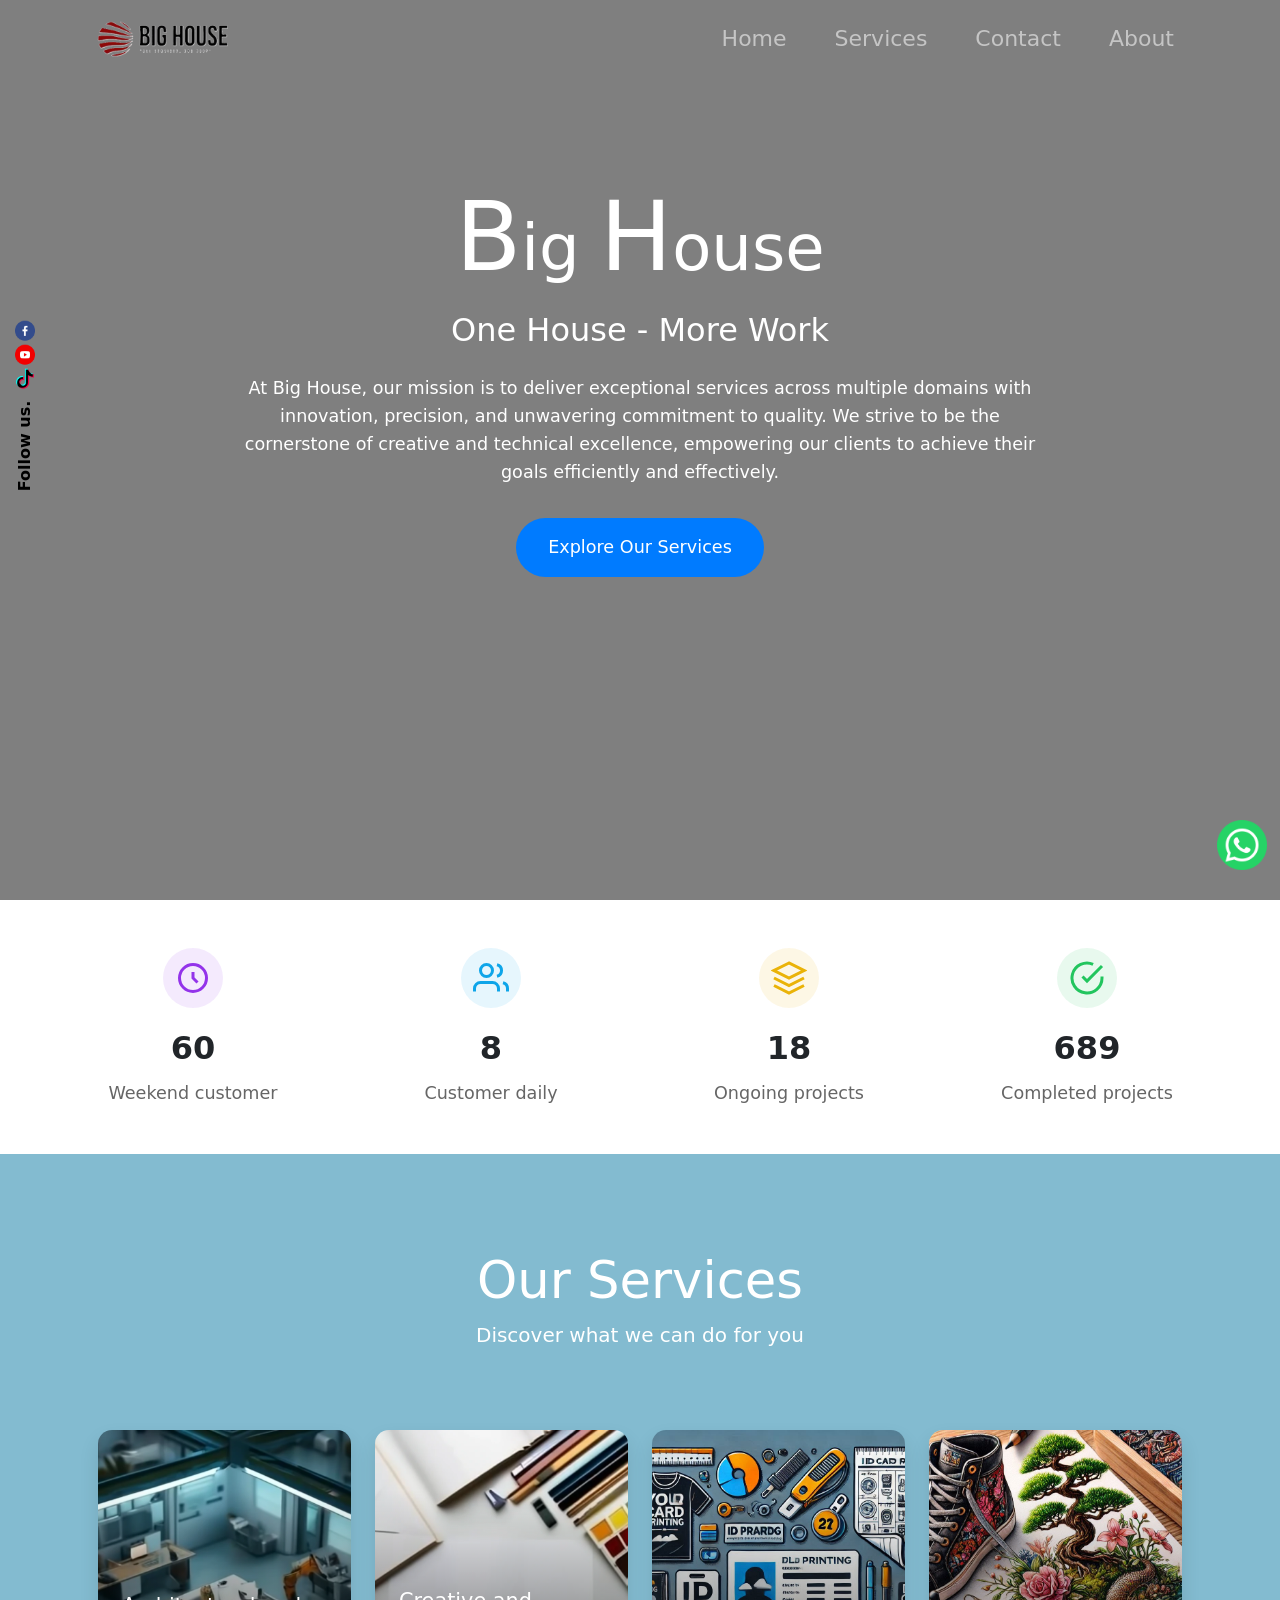
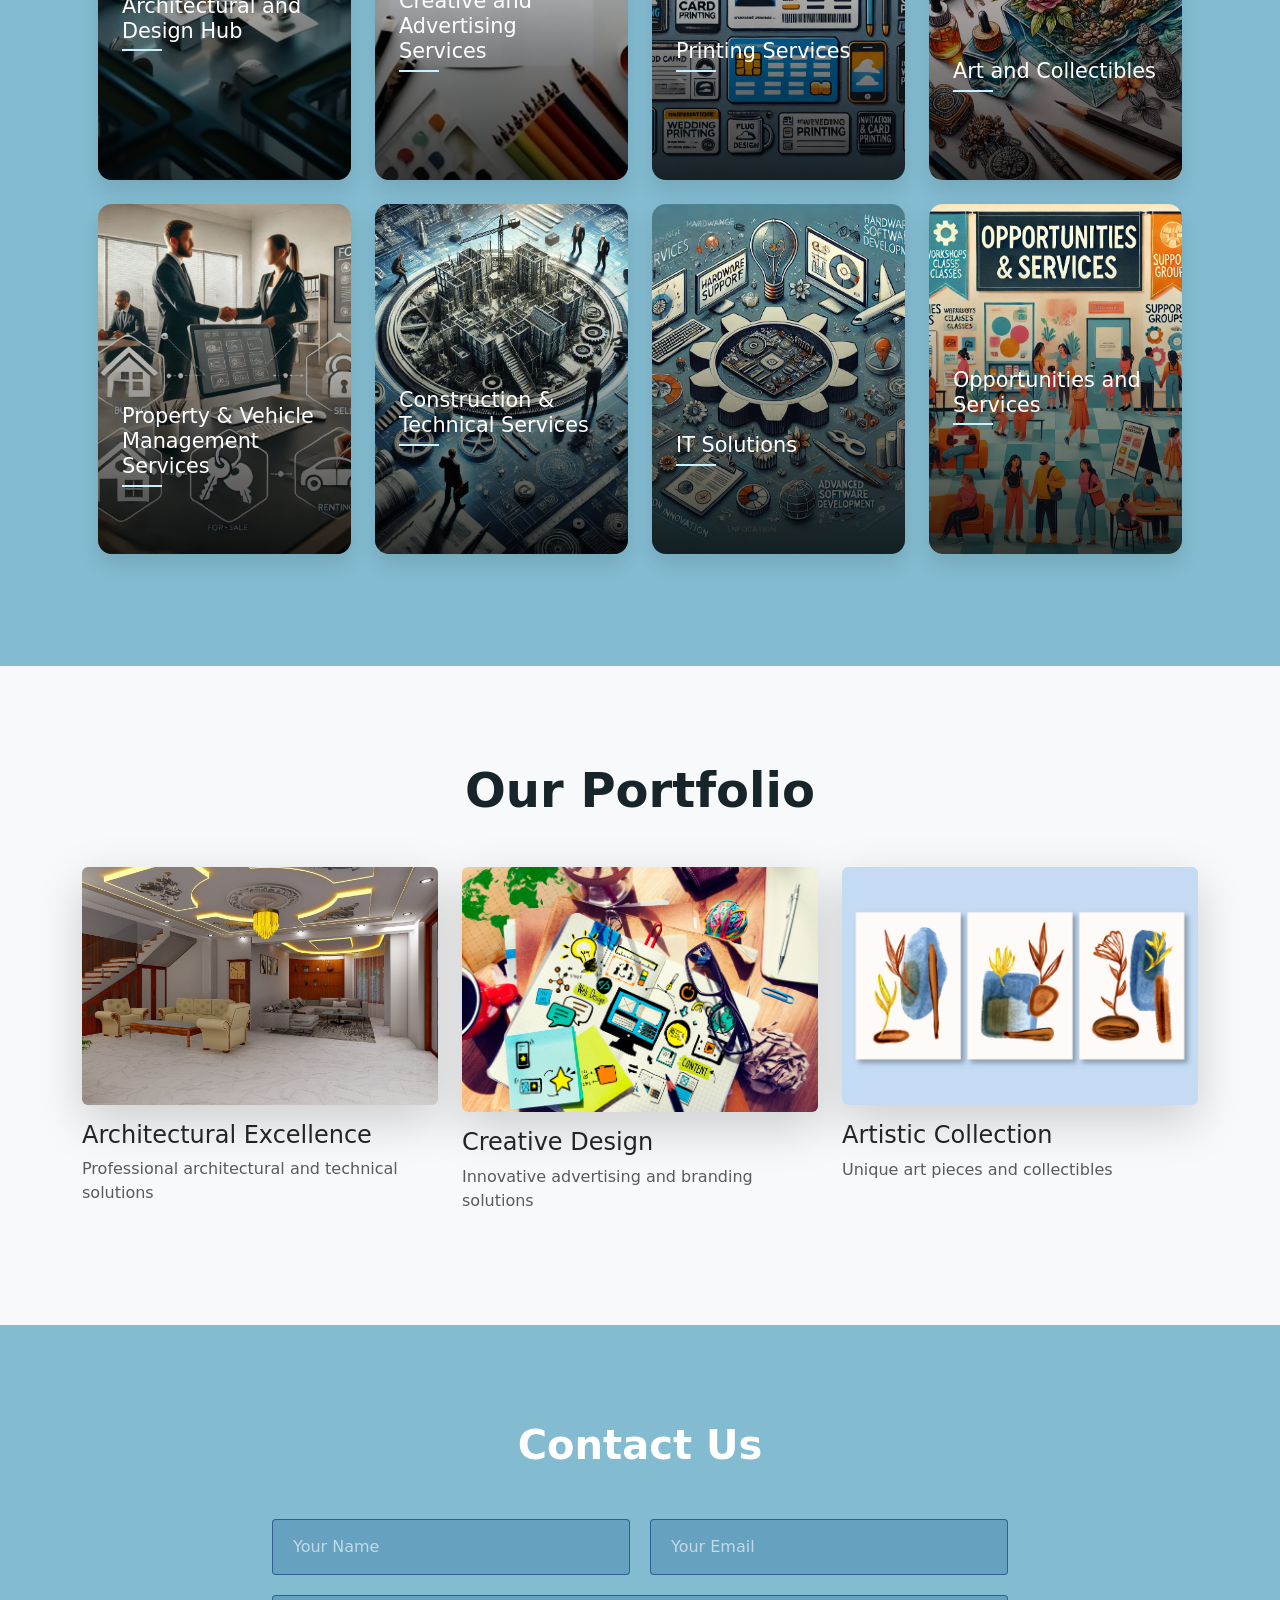
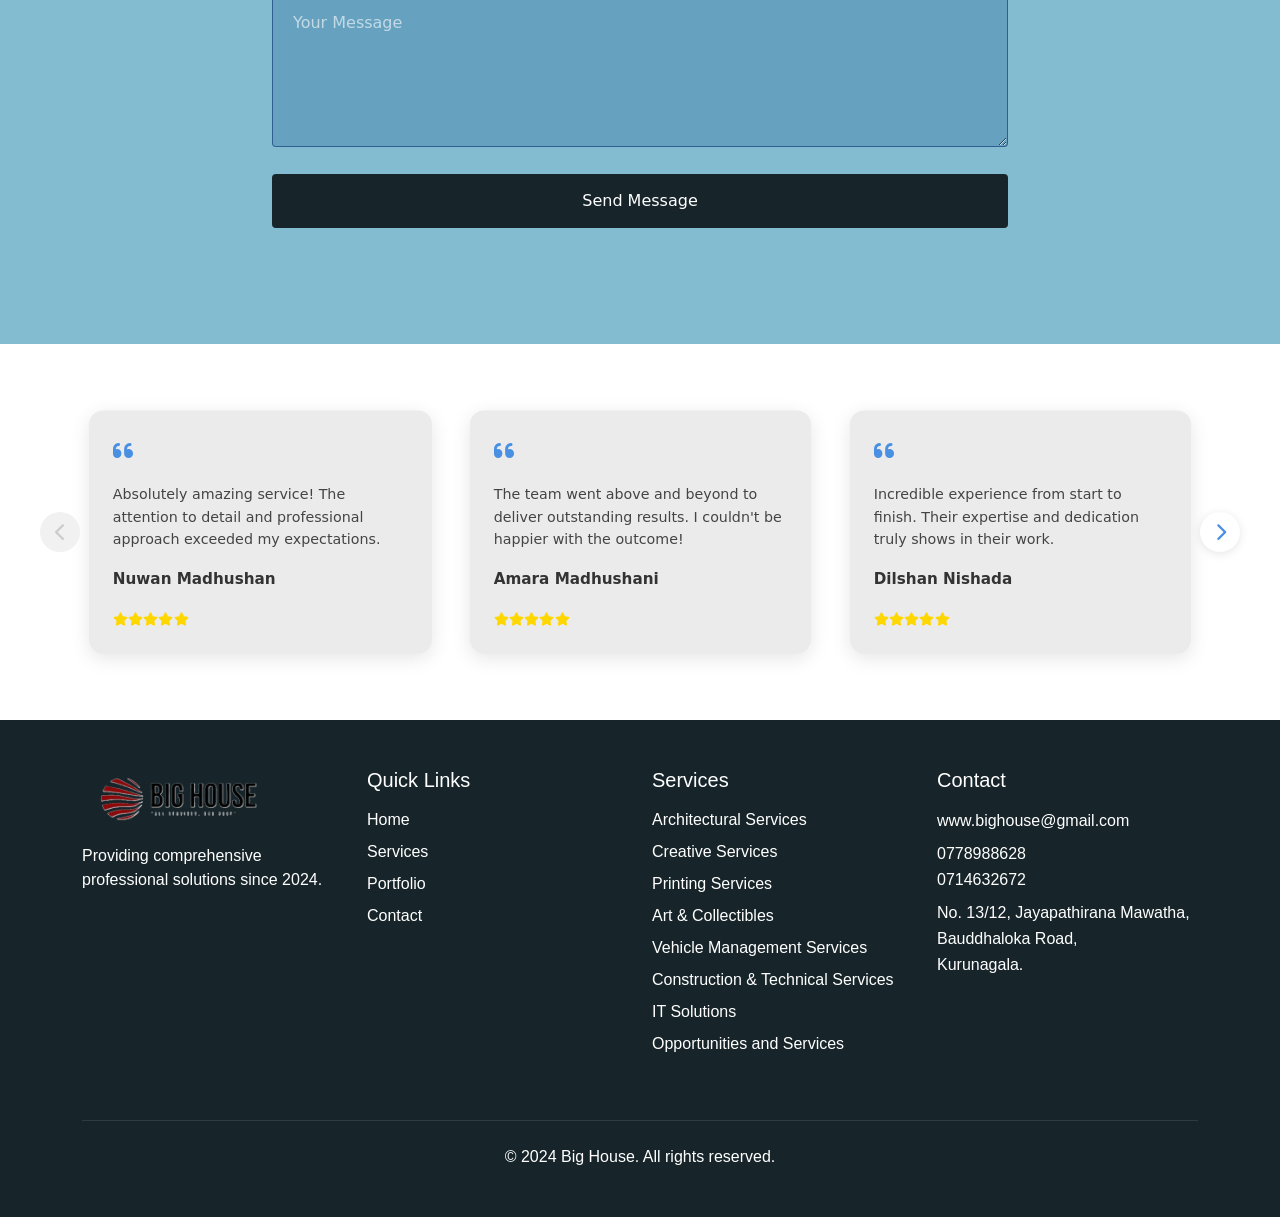
<file: index.html>
<!DOCTYPE html>
<html lang="en">
<head>
    <meta charset="UTF-8">
    <meta name="viewport" content="width=device-width, initial-scale=1.0">
    <title>Big House</title>
    <link rel="icon" href="img/title.jpg" type="image/x-icon">
    <!-- Bootstrap CSS -->
    <link href="https://cdn.jsdelivr.net/npm/bootstrap@5.3.2/dist/css/bootstrap.min.css" rel="stylesheet">
    <!-- Bootstrap Icons -->
    <link href="https://cdn.jsdelivr.net/npm/bootstrap-icons@1.11.1/font/bootstrap-icons.css" rel="stylesheet">
    <link rel="stylesheet" href="index.css">
    <link rel="stylesheet" href="common.css">
    <link rel="stylesheet" href="footer.css">
    <link rel="stylesheet" href="https://cdnjs.cloudflare.com/ajax/libs/font-awesome/6.0.0/css/all.min.css">
    <link href="https://cdn.jsdelivr.net/npm/bootstrap@5.3.0/dist/css/bootstrap.min.css" rel="stylesheet">
</head>
<body > <!-- oncontextmenu="return false" -->
    <nav class="navbar navbar-expand-lg navbar-dark fixed-top">
        <div class="container">
            <a class="navbar-brand" href="#home">
                <img src="img/logoTrans(1).png" alt="Big House Logo" height="50">
            </a>
            <button class="navbar-toggler" type="button" data-bs-toggle="collapse" data-bs-target="#navbarNav">
                <span class="navbar-toggler-icon"></span>
            </button>
            <div class="collapse navbar-collapse" id="navbarNav">
                <ul class="navbar-nav ms-auto">
                    <li class="nav-item mx-3">
                        <a class="nav-link " href="#home">Home</a>
                    </li>
                    <li class="nav-item mx-3">
                        <a class="nav-link" href="#services">Services</a>
                    </li>
                    <li class="nav-item mx-3">
                        <a class="nav-link" href="#contact">Contact</a>
                    </li>
                    <li class="nav-item mx-3">
                        <a class="nav-link" href="about.html">About</a>
                    </li>
                  
            </div>
        </div>
    </nav>
    <div id="google_translate_element" style="display: none;"></div>
    <!-- Hero Section -->
    <section id="home" class="hero">
        <div class="hero-background active"></div>
        <div class="hero-background"></div>
        <div class="hero-overlay"></div>
        <div class="container">
            <div class="hero-content">
                <h1 class="hero-title">
                     <span style="font-size: 1.5em;">B</span>ig 
                     <span style="font-size: 1.5em;">H</span>ouse 
                </h1>
                <h2 class="hero-subtitle">One House - More Work</h2>
                <p class="hero-text">
                    At Big House, our mission is to deliver exceptional services across multiple domains with innovation, precision, and unwavering commitment to quality. We strive to be the cornerstone of creative and technical excellence, empowering our clients to achieve their goals efficiently and effectively.
                </p>
                <a href="#services" class="btn-explore">
                    Explore Our Services
                </a>
            </div>
        </div>
    </section>
     <!-- number -->
     <!-- Statistics Section -->
<div class="numbre-box">
    <div class="stats-container">
        <div class="stat-item">
            <div class="icon server-icon">
                <svg viewBox="0 0 24 24" fill="none" stroke="currentColor" stroke-width="2">
                    <path d="M12 8v4l3 3m6-3a9 9 0 11-18 0 9 9 0 0118 0z" />
                </svg>
            </div>
            <div class="stat-info">
                <div class="number">60</div>
                <div class="label">Weekend customer</div>
            </div>
        </div>

        <div class="stat-item">
            <div class="icon users-icon">
                <svg viewBox="0 0 24 24" fill="none" stroke="currentColor" stroke-width="2">
                    <path d="M17 21v-2a4 4 0 0 0-4-4H5a4 4 0 0 0-4 4v2" />
                    <circle cx="9" cy="7" r="4" />
                    <path d="M23 21v-2a4 4 0 0 0-3-3.87" />
                    <path d="M16 3.13a4 4 0 0 1 0 7.75" />
                </svg>
            </div>
            <div class="stat-info">
                <div class="number">8</div>
                <div class="label">Customer daily</div>
            </div>
        </div>

        <div class="stat-item">
            <div class="icon files-icon">
                <svg viewBox="0 0 24 24" fill="none" stroke="currentColor" stroke-width="2">
                    <path d="M12 2L2 7l10 5 10-5-10-5zM2 17l10 5 10-5M2 12l10 5 10-5" />
                </svg>
            </div>
            <div class="stat-info">
                <div class="number">18</div>
                <div class="label">Ongoing projects</div>
            </div>
        </div>

        <div class="stat-item">
            <div class="icon template-icon">
                <svg viewBox="0 0 24 24" fill="none" stroke="currentColor" stroke-width="2">
                    <path d="M22 11.08V12a10 10 0 1 1-5.93-9.14" />
                    <polyline points="22 4 12 14.01 9 11.01" />
                </svg>
            </div>
            <div class="stat-info">
                <div class="number">689</div>
                <div class="label">Completed projects</div>
            </div>
        </div>
    </div>
</div>  
     <!--social side fix bar-->
     <div class="social-sidebar">
        <div class="social-side-fix">
            <a href="#" class="side-fix-facebook">Facebook</a>
            <a href="#" class="side-fix-youtube">YouTube</a>
            <a href="#" class="side-fix-tiktok">TikTok</a>
            <div class="rotate-text">Follow us.</div>
        </div>
    </div>

    <!--whatsapp  slide bottom  -->
    <div class="whatsapp-slide">
        <a href="https://wa.me/+940778988628"><img src="img/icon/whatsappl.png" width="50px" height="50px" ></a>
    </div> 
    <!-- Services Section -->
    <section id="services" class="section-padding bg-brown">
        <div class="container">
            <div class="row text-center mb-5">
                <div class="col-12">
                    <h2 class="services-title">Our Services</h2>
                    <p class="lead">Discover what we can do for you</p>
                </div>
            </div>
            <div class="services-grid">
                <!-- First Row Cards -->
                <div class="service-card">
                    <img src="img/ser1.png" alt="Architectural Services" class="service-image">
                    <div class="service-overlay">
                        <h3 class="service-name">Architectural and Design Hub</h3>
                        <p class="service-description">Provide comprehensive solutions tailored to meet your project needs with precision, innovation, and quality.</p>
                        <a href="Architectural.html" class="service-button">
                            Explore <i class="fas fa-arrow-right"></i>
                        </a>
                    </div>
                </div>
    
                <div class="service-card">
                    <img src="img/ser2.png" alt="Creative Services" class="service-image">
                    <div class="service-overlay">
                        <h3 class="service-name">Creative and Advertising Services</h3>
                        <p class="service-description">Creative and Advertising Services designed to elevate your brand and captivate your audience.</p>
                        <a href="Creative.html" class="service-button">
                            Explore <i class="fas fa-arrow-right"></i>
                        </a>
                    </div>
                </div>
    
                <div class="service-card">
                    <img src="img/ser3.png" alt="Printing Services" class="service-image">
                    <div class="service-overlay">
                        <h3 class="service-name">Printing Services</h3>
                        <p class="service-description">We deliver high-quality printing solutions to meet all your personal and business needs.</p>
                        <a href="Printing.html" class="service-button">
                            Explore <i class="fas fa-arrow-right"></i>
                        </a>
                    </div>
                </div>
    
                <div class="service-card">
                    <img src="img/ser4.png" alt="Art Services" class="service-image">
                    <div class="service-overlay">
                        <h3 class="service-name">Art and Collectibles</h3>
                        <p class="service-description">We celebrate creativity and craftsmanship with a diverse range of art and collectibles.</p>
                        <a href="Art.html" class="service-button">
                            Explore <i class="fas fa-arrow-right"></i>
                        </a>
                    </div>
                </div>
    
                <!-- Second Row Cards -->
                <div class="service-card">
                    <img src="img/ser5.png" alt="Design Services" class="service-image">
                    <div class="service-overlay">
                        <h3 class="service-name">Property & Vehicle Management Services</h3>
                        <p class="service-description">services to address all your property and vehicle needs.</p>
                        <a href="proparty.html" class="service-button">
                            Explore <i class="fas fa-arrow-right"></i>
                        </a>
                    </div>
                </div>
    
                <div class="service-card">
                    <img src="img/ser6.png" alt="Digital Services" class="service-image">
                    <div class="service-overlay">
                        <h3 class="service-name">Construction & Technical Services</h3>
                        <p class="service-description">combining innovation, quality, and expertise to meet all your building and infrastructure needs.</p>
                        <a href="construction.html" class="service-button">
                            Explore <i class="fas fa-arrow-right"></i>
                        </a>
                    </div>
                </div>
    
                <div class="service-card">
                    <img src="img/ser7.png" alt="Consulting Services" class="service-image">
                    <div class="service-overlay">
                        <h3 class="service-name">IT Solutions</h3>
                        <p class="service-description">cutting-edge IT services designed to support your personal and business needs.</p>
                        <a href="itsolution.html" class="service-button">
                            Explore <i class="fas fa-arrow-right"></i>
                        </a>
                    </div>
                </div>
                <div class="service-card">
                    <img src="img/ser8.png" alt="Digital Services" class="service-image">
                    <div class="service-overlay">
                        <h3 class="service-name">Opportunities and Services</h3>
                        <p class="service-description">The Opportunities and Services section is designed to connect individuals and
                            businesses with the resources,</p>
                        <a href="construction.html" class="service-button">
                            Explore <i class="fas fa-arrow-right"></i>
                        </a>
                    </div>
                </div>
            </div>
        </div>
    </section>

    <!-- Portfolio Section -->
    <section id="portfolio" class="py-5 bg-light">
        <div class="container py-5">
            <h2 class="display-5 text-center fw-bold mb-5" style="color: var(--dark-brown);">Our Portfolio</h2>
            <div class="row g-4">
                <div class="col-md-4">
                    <div class="hover-scale">
                        <img src="img/WhatsApp Image 2025-01-07 at 14.26.18_9538d3c2.jpg" alt="Architecture" class="img-fluid rounded shadow-lg mb-3">
                        <h3 class="h4">Architectural Excellence</h3>
                        <p class="text-muted">Professional architectural and technical solutions</p>
                    </div>
                </div>
                <div class="col-md-4">
                    <div class="hover-scale">
                        <img src="img/aerial-view-website-content-layout-design-illustraion-notebook.jpg" alt="Creative" class="img-fluid rounded shadow-lg mb-3">
                        <h3 class="h4">Creative Design</h3>
                        <p class="text-muted">Innovative advertising and branding solutions</p>
                    </div>
                </div>
                <div class="col-md-4">
                    <div class="hover-scale">
                        <img src="img/5647786.jpg" alt="Art" class="img-fluid rounded shadow-lg mb-3">
                        <h3 class="h4">Artistic Collection</h3>
                        <p class="text-muted">Unique art pieces and collectibles</p>
                    </div>
                </div>
            </div>
        </div>
    </section>

    <!-- Contact Section -->
    <section id="contact" class="section-padding bg-brown">
        <div class="container">
            <div class="row justify-content-center">
                <div class="col-md-8 text-center">
                    <h2 class="display-4">Contact Us</h2>
                    <form action="https://api.web3forms.com/submit" method="POST" class="contact-form">
                        <input type="hidden" name="access_key" value="e752fd72-6ba9-44f8-aecf-2a58bb83de5c">
                        <div class="row-contact">
                            <div class="col-half">
                                <input type="text" name="name" placeholder="Your Name">
                            </div>
                            <div class="col-half">
                                <input type="email" name="email" placeholder="Your Email">
                            </div>
                        </div>
                        <div class="row-contact">
                            <div class="col-full">
                                <textarea name="message" rows="5" placeholder="Your Message"></textarea>
                            </div>
                        </div>
                        <div class="row-contact">
                            <div class="col-full">
                                <button type="submit" class="contact-btn">Send Message</button>
                            </div>
                        </div>
                    </form>
                </div>
            </div>
        </div>
    </section>
    <div class="review-all">
        <button class="slider-arrow prev-arrow" id="prevBtn" onclick="prevSlide()">
            <i class="fas fa-chevron-left"></i>
        </button>
        <button class="slider-arrow next-arrow" id="nextBtn" onclick="nextSlide()">
            <i class="fas fa-chevron-right"></i>
        </button>
        
        <div class="review-box">
            <div class="reviews-slider" id="reviewsSlider">
                <!-- Reviews will be dynamically loaded here -->
            </div>
        </div>
    </div>

    <!-- Footer -->
    <footer style="background-color: #17252A" class="text-white py-5">
        <div class="container">
            <div class="row g-4">
                <div class="col-md-3">
                    <img src="img/logoTrans(1).png" alt="Big House Logo" class="mb-3" height="48">
                    <p class="text-white">Providing comprehensive professional solutions since 2024.</p>
                </div>
                <div class="col-md-3">
                    <h3 class="h5 mb-3">Quick Links</h3>
                    <ul class="list-unstyled">
                        <li class="mb-2"><a href="#home" class="text-white text-decoration-none">Home</a></li>
                        <li class="mb-2"><a href="#services" class="text-white text-decoration-none">Services</a></li>
                        <li class="mb-2"><a href="#portfolio" class="text-white text-decoration-none">Portfolio</a></li>
                        <li><a href="#contact" class="text-white text-decoration-none">Contact</a></li>
                    </ul>
                </div>
                <div class="col-md-3">
                     <h3 class="h5 mb-3">Services</h3> 
                     <ul class="list-unstyled"> 
                        <li class="mb-2"><a href="Architectural.html">Architectural Services</a></li>
                        <li class="mb-2"><a href="Creative.html">Creative Services</a></li>
                        <li class="mb-2"><a href="Printing.html">Printing Services</a></li>
                        <li><a href="Art.html">Art & Collectibles</a></li>
                        <li><a href="proparty.html">Vehicle Management Services</a></li>
                        <li><a href="construction.html">Construction & Technical Services</a></li>
                        <li><a href="itsolution.html">IT Solutions</a></li>
                        <li><a href="Opportunities.html">Opportunities and Services</a></li>  
                    </ul> 
                </div>
                <div class="col-md-3">
                    <h3 class="h5 mb-3">Contact</h3>
                    <ul class="list-unstyled">
                        <li class="mb-2"><a href="mailto:www.bighouse@gmail.com">www.bighouse@gmail.com</a></li>
                        <li class="mb-2">0778988628<br>0714632672</li>
                        <li class="mb-2">No. 13/12, Jayapathirana Mawatha,<br>
                        Bauddhaloka Road,<br>Kurunagala.</li>
                        
                    </ul>
                </div>
            </div>
            <div class="text-center mt-5 pt-4 border-top border-light">
                <p class="mb-0">&copy; 2024 Big House. All rights reserved.</p>
            </div>
        </div>
    </footer>
    
    
   
    

    <script src="https://cdn.jsdelivr.net/npm/bootstrap@5.3.2/dist/js/bootstrap.bundle.min.js"></script>
    <!-- Bootstrap JS -->
   
  
    <!-- Navbar Scroll Effect -->
     <script>

    
    // Background Image Slider
    class BackgroundSlider {
        constructor() {
            this.images = [
                'https://images.unsplash.com/photo-1600585154340-be6161a56a0c',
                '/img/civil-engineer-construction-worker-manager-holding-digital-tablet-blueprints-talking-planing-about-construction-site-cooperation-teamwork-concept.jpg',
                '/img/mainpage2.jpg'
            ];
            this.backgrounds = document.querySelectorAll('.hero-background');
            this.currentIndex = 0;
            this.nextIndex = 1;
            
            if (this.backgrounds.length >= 2) {
                this.initializeBackgrounds();
                this.startSlideshow();
            }
        }
    
        initializeBackgrounds() {
            this.backgrounds[0].style.backgroundImage = `url(${this.images[0]})`;
            this.backgrounds[1].style.backgroundImage = `url(${this.images[1]})`;
            this.backgrounds[0].classList.add('active');
        }
    
        swapBackgrounds() {
            this.backgrounds[this.currentIndex].classList.remove('active');
            this.backgrounds[this.nextIndex].classList.add('active');
    
            this.currentIndex = this.nextIndex;
            this.nextIndex = (this.nextIndex + 1) % 2;
    
            const nextImageIndex = (this.images.indexOf(this.backgrounds[this.currentIndex].style.backgroundImage.slice(5, -2)) + 1) % this.images.length;
            this.backgrounds[this.nextIndex].style.backgroundImage = `url(${this.images[nextImageIndex]})`;
        }
    
        startSlideshow() {
            setInterval(() => this.swapBackgrounds(), 5000);
        }
    }
    
    // Review Slider
    class ReviewSlider {
        constructor() {
            this.reviews = [
                {
                    text: "Absolutely amazing service! The attention to detail and professional approach exceeded my expectations.",
                    author: "Nuwan Madhushan",
                    rating: 5
                },
                {
                    text: "The team went above and beyond to deliver outstanding results. I couldn't be happier with the outcome!",
                    author: "Amara Madhushani",
                    rating: 5
                },
                {
                    text: "Incredible experience from start to finish. Their expertise and dedication truly shows in their work.",
                    author: "Dilshan Nishada",
                    rating: 5
                },
                {
                    text: "Best decision I've made! Their innovative solutions and customer service are unmatched in the industry.",
                    author: "Nuwan kumara",
                    rating: 5
                }
            ];
            this.current = 0;
            this.slider = null;
            this.prevBtn = null;
            this.nextBtn = null;
        }
    
        initialize() {
            this.slider = document.getElementById('reviewsSlider');
            this.prevBtn = document.getElementById('prevBtn');
            this.nextBtn = document.getElementById('nextBtn');
    
            if (!this.slider || !this.prevBtn || !this.nextBtn) {
                console.warn('Review slider elements not found');
                return;
            }
    
            this.setupEventListeners();
            this.updateSlides();
        }
    
        createReviewSlide(review) {
            return `
                <div class="review-slide">
                    <div class="quote-icon">
                        <i class="fas fa-quote-left"></i>
                    </div>
                    <p class="review-text">${review.text}</p>
                    <div class="reviewer-info">
                        <div class="reviewer-details">
                            <h3>${review.author}</h3>
                        </div>
                    </div>
                    <div class="rating">
                        ${'<i class="fas fa-star"></i>'.repeat(review.rating)}
                    </div>
                </div>
            `;
        }
    
        updateSlides() {
            if (!this.slider) return;
            
            const slidesToShow = window.innerWidth > 1024 ? 3 : window.innerWidth > 768 ? 2 : 1;
            let html = '';
            
            for (let i = 0; i < slidesToShow; i++) {
                let index = (this.current + i) % this.reviews.length;
                html += this.createReviewSlide(this.reviews[index]);
            }
            
            this.slider.innerHTML = html;
            
            if (this.prevBtn && this.nextBtn) {
                this.prevBtn.disabled = this.current === 0;
                this.nextBtn.disabled = this.current >= this.reviews.length - slidesToShow;
            }
        }
    
        setupEventListeners() {
            this.prevBtn.addEventListener('click', () => {
                if (this.current > 0) {
                    this.current--;
                    this.updateSlides();
                }
            });
    
            this.nextBtn.addEventListener('click', () => {
                const slidesToShow = window.innerWidth > 1024 ? 3 : window.innerWidth > 768 ? 2 : 1;
                if (this.current < this.reviews.length - slidesToShow) {
                    this.current++;
                    this.updateSlides();
                }
            });
    
            window.addEventListener('resize', () => this.updateSlides());
        }
    } 
    // Navbar Scroll Effect
    function initializeNavbarScroll() {
        const navbar = document.querySelector('.navbar');
        if (!navbar) return;
    
        window.addEventListener('scroll', () => {
            if (window.scrollY > 50) {
                navbar.classList.add('navbar-scrolled');
            } else {
                navbar.classList.remove('navbar-scrolled');
            }
        });
    }   
    // Initialize everything when DOM is loaded
    document.addEventListener('DOMContentLoaded', function() {
        // Initialize Background Slider
        const backgroundSlider = new BackgroundSlider();
        
        // Initialize Review Slider
        const reviewSlider = new ReviewSlider();
        reviewSlider.initialize();
        
        // Initialize Navbar Scroll Effect
        initializeNavbarScroll();
    });      
</script>  
</body>
</html>
</file>
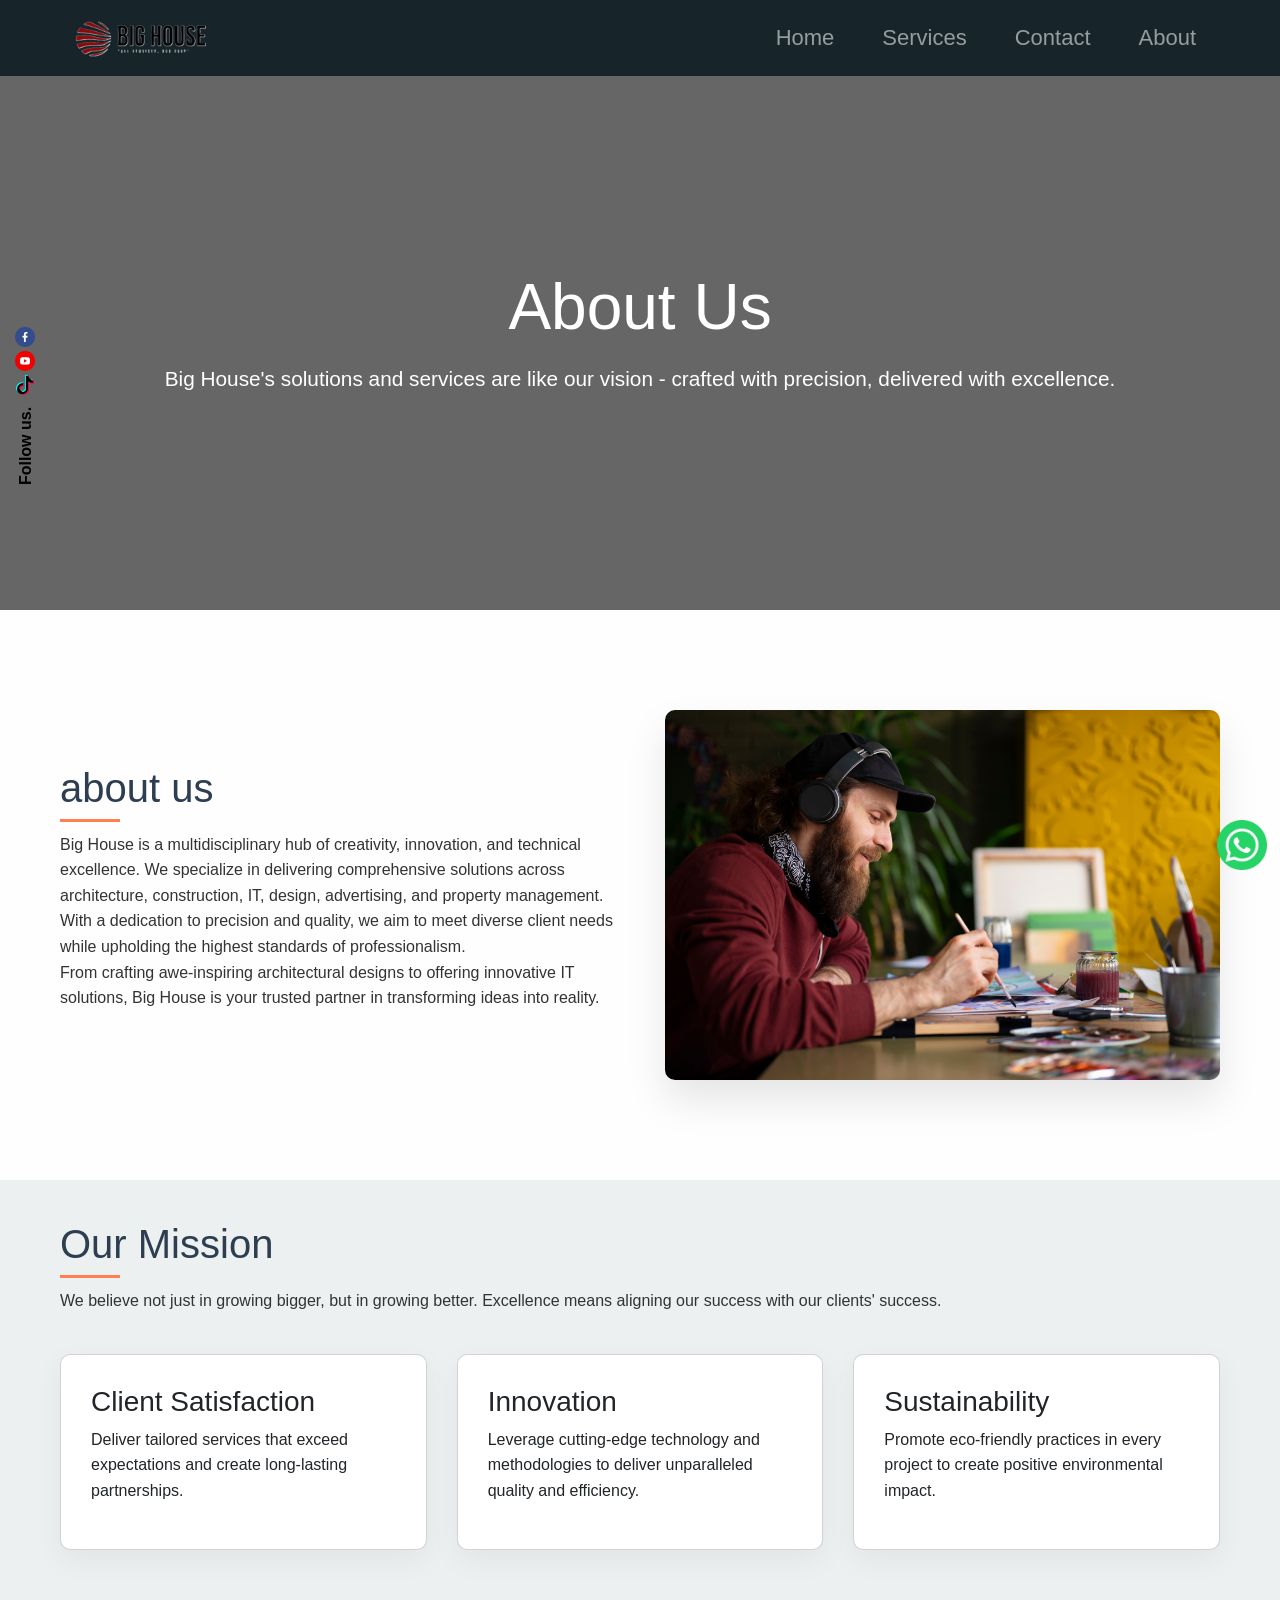
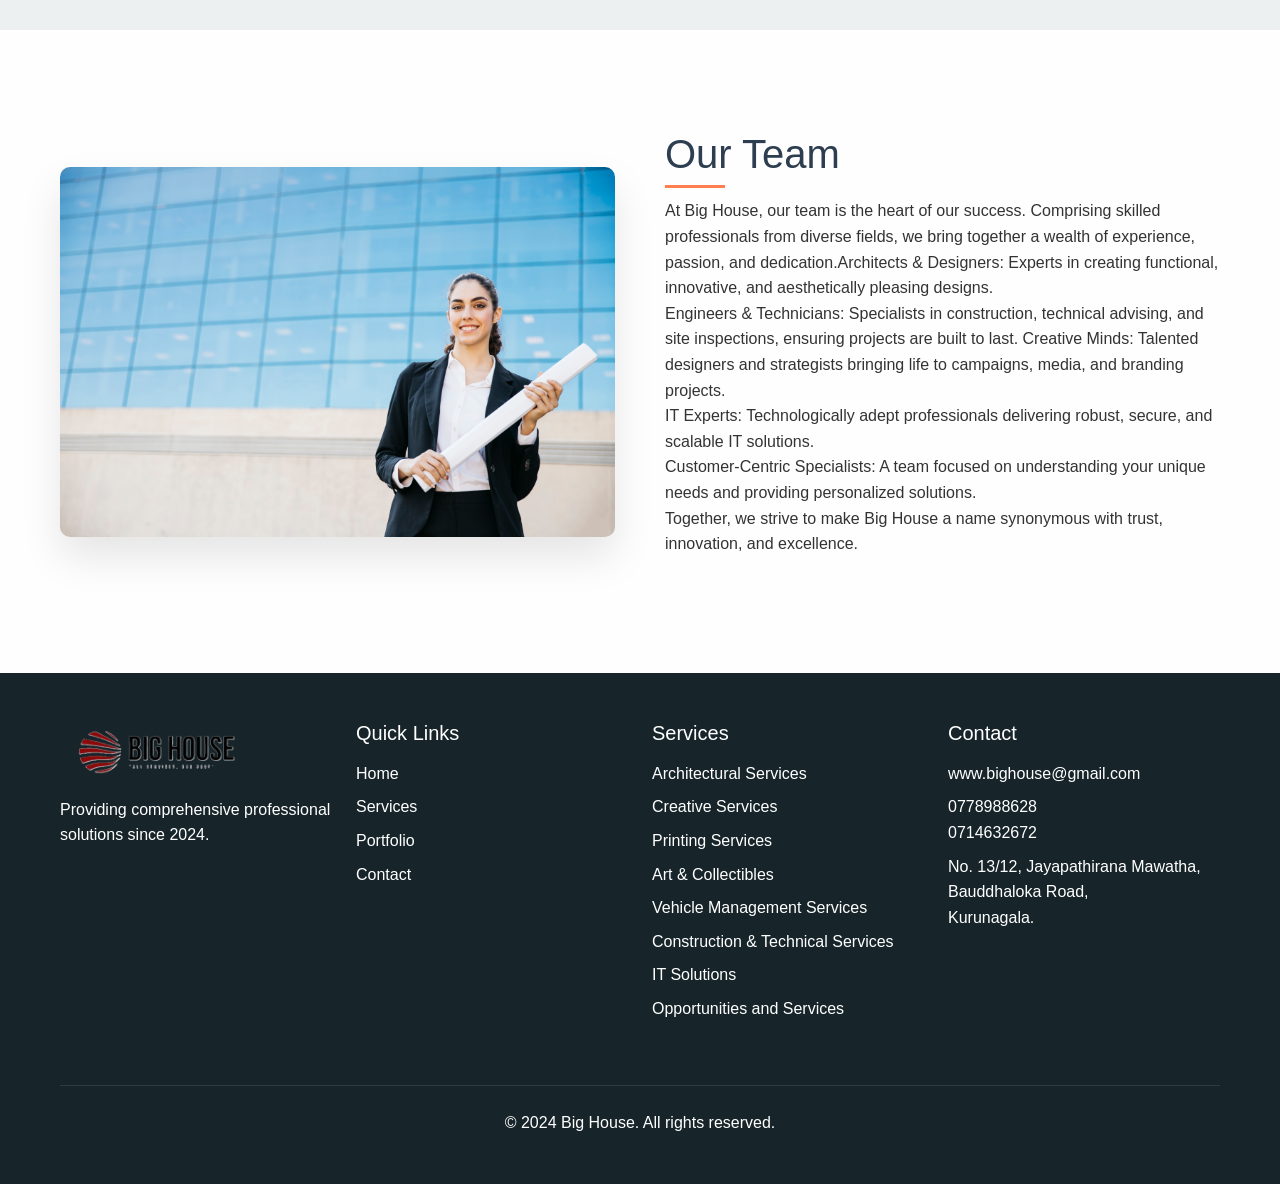
<file: about.html>
<!DOCTYPE html>
<html>
<head>
    <meta charset="UTF-8">
    <meta name="viewport" content="width=device-width, initial-scale=1.0">
    <title>About us</title>
    <link rel="icon" href="img/title.jpg" type="image/x-icon">
    <link href="https://cdnjs.cloudflare.com/ajax/libs/font-awesome/6.0.0/css/all.min.css" rel="stylesheet">
    <link href="https://cdn.jsdelivr.net/npm/bootstrap@5.3.2/dist/css/bootstrap.min.css" rel="stylesheet">
    <link href="https://cdn.jsdelivr.net/npm/bootstrap-icons@1.11.1/font/bootstrap-icons.css" rel="stylesheet">
    <link href="common.css" rel="stylesheet">
    <link href="navi.css" rel="stylesheet">
    <link rel="stylesheet" href="footer.css">
    <style>
        :root {
            --primary: #2C3E50;
            --secondary: #37516b;
            --accent: #FF7F50;
            --text: #333;
            --light: #ECF0F1;
        }

        body {
            font-family: 'Inter', sans-serif;
            line-height: 1.6;
            color: var(--text);
            margin: 0;
            padding: 0;
        }

        .section {
            padding: 40px 0;
            background: rgb(255, 254, 254);
        }

        .container {
            max-width: 1200px;
            margin: 0 auto;
            padding: 0 20px;
        }

        .hero {
            height: 60vh;
            background: linear-gradient(rgba(0, 0, 0, 0.6), rgba(0, 0, 0, 0.6)),
             url('https://images.unsplash.com/photo-1562564055-71e051d33c19') center/cover;
             margin-top: 70px;
            display: flex;
            align-items: center;
            justify-content: center;
            text-align: center;
            color: white;
            padding: 0 20px;
        }

        .hero-content h1 {
            font-size: 4rem;
            margin-bottom: 1rem;
        }

        .hero-content p {
            font-size: 1.3rem;
        }

        .flex-container {
            display: flex;
            align-items: center;
            gap: 50px;
            margin: 60px 0;
        }

        .flex-content {
            flex: 1;
        }

        .flex-image {
            flex: 1;
            border-radius: 10px;
            overflow: hidden;
            box-shadow: 0 20px 40px rgba(0,0,0,0.1);
        }

        .flex-image img {
            width: 100%;
            height: auto;
            transition: transform 0.5s ease;
        }

        .flex-image:hover img {
            transform: scale(1.05);
        }

        .mission-cards {
            display: grid;
            grid-template-columns: repeat(auto-fit, minmax(250px, 1fr));
            gap: 30px;
            margin: 40px 0;
        }

        .card {
            background: white;
            padding: 30px;
            border-radius: 10px;
            box-shadow: 0 10px 30px rgba(0,0,0,0.05);
            transition: all 0.3s ease;
        }

        .card:hover {
            transform: translateY(-10px);
            box-shadow: 0 20px 40px rgba(0,0,0,0.1);
        }

        .section-title {
            font-size: 40px;
            color: var(--primary);
            margin-bottom: 20px;
            position: relative;
        }

        .section-title::after {
            content: '';
            position: absolute;
            bottom: -10px;
            left: 0;
            width: 60px;
            height: 3px;
            background: var(--accent);
        }

        @media (max-width: 768px) {
            .flex-container {
                flex-direction: column;
            }

            .hero h1 {
                font-size: 36px;
            }

            .section {
                padding: 60px 0;
            }
        }
    </style>
</head>
<body>
     <!-- Navbar -->
     <nav class="navbar navbar-expand-lg navbar-dark fixed-top">
        <div class="container">
            <a class="navbar-brand" href="#home">
                <img src="img/logoTrans(1).png" alt="Big House Logo" height="50">
            </a>
            <button class="navbar-toggler" type="button" data-bs-toggle="collapse" data-bs-target="#navbarNav">
                <span class="navbar-toggler-icon"></span>
            </button>
            <div class="collapse navbar-collapse" id="navbarNav">
                <ul class="navbar-nav ms-auto">
                    <li class="nav-item mx-3">
                        <a class="nav-link" href="index.html">Home</a>
                    </li>
                    <li class="nav-item mx-3">
                        <a class="nav-link" href="index.html">Services</a>
                    </li>
                    <li class="nav-item mx-3">
                        <a class="nav-link" href="#contact">Contact</a>
                    </li>
                    <li class="nav-item mx-3">
                        <a class="nav-link" href="about.html">About</a>
                    </li>
                </ul>
            </div>
        </div>
    </nav>

    <section class="hero">
        <div class="container">
            <div class="hero-content">
                <h1>About Us</h1>
                <p>Big House's solutions and services are like our vision - crafted with precision, delivered with excellence.</p>
            </div>
        </div>
    </section>

    <section class="section">
        <div class="container">
            <div class="flex-container">
                <div class="flex-content">
                    <h2 class="section-title">about us</h2>
                    <p>Big House is a multidisciplinary hub of creativity, innovation, and
                        technical excellence. We specialize in delivering comprehensive
                        solutions across architecture, construction, IT, design, advertising,
                        and property management. With a dedication to precision and quality,
                        we aim to meet diverse client needs while upholding the highest
                        standards of professionalism.<br>
                        From crafting awe-inspiring architectural designs to offering
                        innovative IT solutions, Big House is your trusted partner in
                        transforming ideas into reality.</p>
                </div>
                <div class="flex-image">
                    <img src="img/male-painter-studio-using-watercolor-his-art.jpg" alt="Our Work">
                </div>
            </div>
        </div>
    </section>

    <section class="section" style="background: var(--light)">
        <div class="container">
            <h2 class="section-title">Our Mission</h2>
            <p>We believe not just in growing bigger, but in growing better. Excellence means aligning our success with our clients' success.</p>
            
            <div class="mission-cards">
                <div class="card">
                    <h3>Client Satisfaction</h3>
                    <p>Deliver tailored services that exceed expectations and create long-lasting partnerships.</p>
                </div>
                <div class="card">
                    <h3>Innovation</h3>
                    <p>Leverage cutting-edge technology and methodologies to deliver unparalleled quality and efficiency.</p>
                </div>
                <div class="card">
                    <h3>Sustainability</h3>
                    <p>Promote eco-friendly practices in every project to create positive environmental impact.</p>
                </div>
            </div>
        </div>
    </section>

    <section class="section">
        <div class="container">
            <div class="flex-container">
                <div class="flex-image">
                    <img src="img/modern-professional-businesswoman.jpg" alt="Our Team">
                </div>
                <div class="flex-content">
                    <h2 class="section-title">Our Team</h2>
                    <p>At Big House, our team is the heart of our success. Comprising skilled
                        professionals from diverse fields, we bring together a wealth of
                        experience, passion, and dedication.Architects & Designers: Experts in creating functional, innovative, and
                        aesthetically pleasing designs.<br>
                        Engineers & Technicians: Specialists in construction, technical
                        advising, and site inspections, ensuring projects are built to last.
                        Creative Minds: Talented designers and strategists bringing life to
                        campaigns, media, and branding projects.<br>
                        IT Experts: Technologically adept professionals delivering robust,
                        secure, and scalable IT solutions.<br>
                        Customer-Centric Specialists: A team focused on understanding your
                        unique needs and providing personalized solutions.<br>
                        Together, we strive to make Big House a name synonymous with trust,
                        innovation, and excellence.</p>
                </div>
            </div>
        </div>
    </section>
      <!--social side fix bar-->
      <div class="social-sidebar">
        <div class="social-side-fix">
            <a href="#" class="side-fix-facebook">Facebook</a>
            <a href="#" class="side-fix-youtube">YouTube</a>
            <a href="#" class="side-fix-tiktok">TikTok</a>
            <div class="rotate-text">Follow us.</div>
        </div>
    </div>

    <!--whatsapp  slide bottom  -->
    <div class="whatsapp-slide">
        <a href="https://wa.me/+940778988628"><img src="img/icon/whatsappl.png" width="50px" height="50px" ></a>
    </div> 
      <!-- Footer -->
      <footer style="background-color: #17252A" class="text-white py-5">
        <div class="container">
            <div class="row g-4">
                <div class="col-md-3">
                    <img src="img/logoTrans(1).png" alt="Big House Logo" class="mb-3" height="48">
                    <p class="text-white">Providing comprehensive professional solutions since 2024.</p>
                </div>
                <div class="col-md-3">
                    <h3 class="h5 mb-3">Quick Links</h3>
                    <ul class="list-unstyled">
                        <li class="mb-2"><a href="#home" class="text-white text-decoration-none">Home</a></li>
                        <li class="mb-2"><a href="#services" class="text-white text-decoration-none">Services</a></li>
                        <li class="mb-2"><a href="#portfolio" class="text-white text-decoration-none">Portfolio</a></li>
                        <li><a href="#contact" class="text-white text-decoration-none">Contact</a></li>
                    </ul>
                </div>
                <div class="col-md-3">
                     <h3 class="h5 mb-3">Services</h3> 
                     <ul class="list-unstyled"> 
                        <li class="mb-2"><a href="Architectural.html">Architectural Services</a></li>
                        <li class="mb-2"><a href="Creative.html">Creative Services</a></li>
                        <li class="mb-2"><a href="Printing.html">Printing Services</a></li>
                        <li><a href="Art.html">Art & Collectibles</a></li>
                        <li><a href="proparty.html">Vehicle Management Services</a></li>
                        <li><a href="construction.html">Construction & Technical Services</a></li>
                        <li><a href="itsolution.html">IT Solutions</a></li>
                        <li><a href="Opportunities.html">Opportunities and Services</a></li>  
                    </ul> 
                </div>
                <div class="col-md-3">
                    <h3 class="h5 mb-3">Contact</h3>
                    <ul class="list-unstyled">
                        <li class="mb-2"><a href="mailto:www.bighouse@gmail.com">www.bighouse@gmail.com</a></li>
                        <li class="mb-2">0778988628<br>0714632672</li>
                        <li class="mb-2">No. 13/12, Jayapathirana Mawatha,<br>
                        Bauddhaloka Road,<br>Kurunagala.</li>
                        
                    </ul>
                </div>
            </div>
            <div class="text-center mt-5 pt-4 border-top border-light">
                <p class="mb-0">&copy; 2024 Big House. All rights reserved.</p>
            </div>
        </div>
    </footer>

    <script src="https://cdn.jsdelivr.net/npm/bootstrap@5.3.2/dist/js/bootstrap.bundle.min.js"></script>
    <script>
        const observer = new IntersectionObserver((entries) => {
            entries.forEach(entry => {
                if (entry.isIntersecting) {
                    entry.target.classList.add('visible');
                }
            });
        }, { threshold: 0.1 });

        document.querySelectorAll('.service-card, .why-choose-card').forEach(card => {
            observer.observe(card);
        });

        window.addEventListener('scroll', () => {
            const navbar = document.querySelector('.navbar');
            if (window.scrollY > 50) {
                navbar.classList.add('scrolled');
            } else {
                navbar.classList.remove('scrolled');
            }
        });

        document.querySelectorAll('a[href^="#"]').forEach(anchor => {
            anchor.addEventListener('click', function(e) {
                e.preventDefault();
                const target = document.querySelector(this.getAttribute('href'));
                if (target) {
                    target.scrollIntoView({
                        behavior: 'smooth'
                    });
                }
            });
        });
    </script>

    <!-- <script>
        // Intersection Observer for scroll animations
        const observer = new IntersectionObserver((entries) => {
            entries.forEach(entry => {
                if (entry.isIntersecting) {
                    entry.target.style.opacity = 1;
                    entry.target.style.transform = 'translateY(0)';
                }
            });
        });

        document.querySelectorAll('.flex-container, .card').forEach(el => {
            el.style.opacity = 0;
            el.style.transform = 'translateY(20px)';
            el.style.transition = 'all 0.6s ease';
            observer.observe(el);
        });
    </script> -->
</body>
</html>
</file>
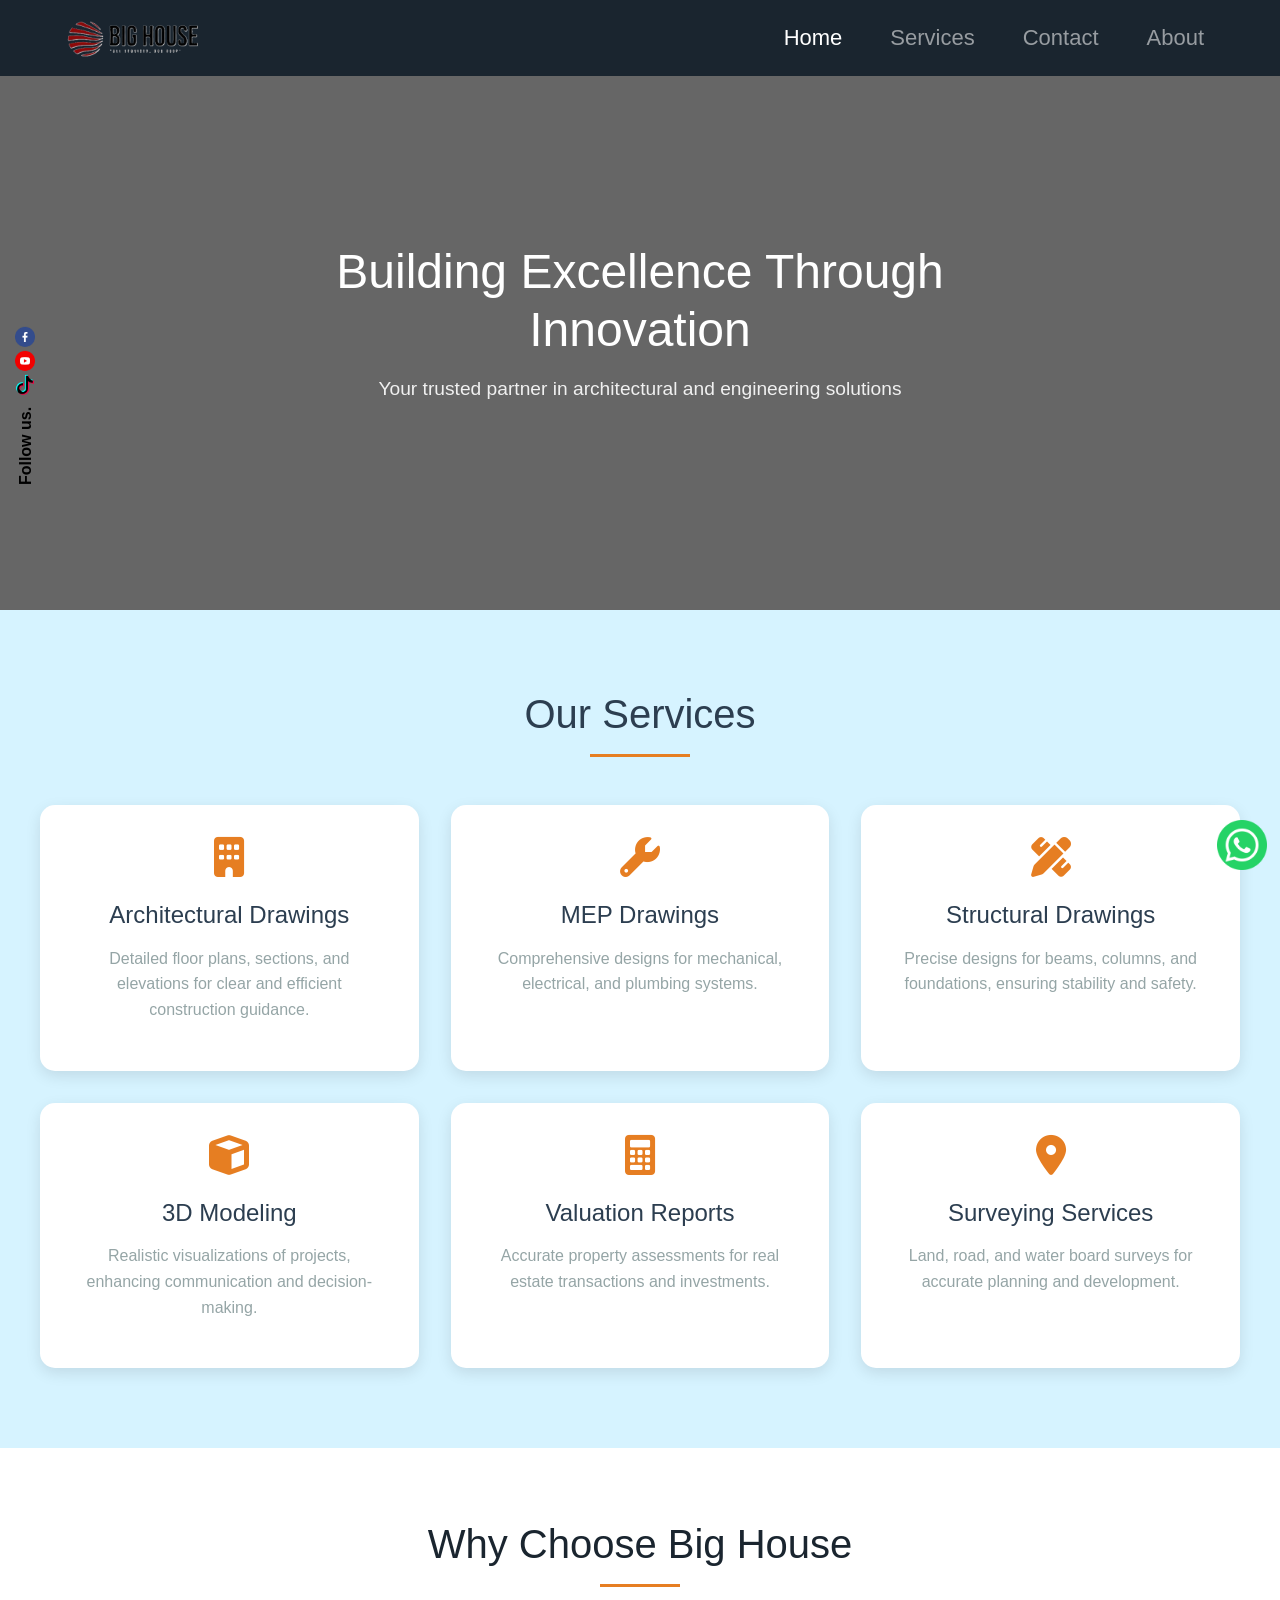
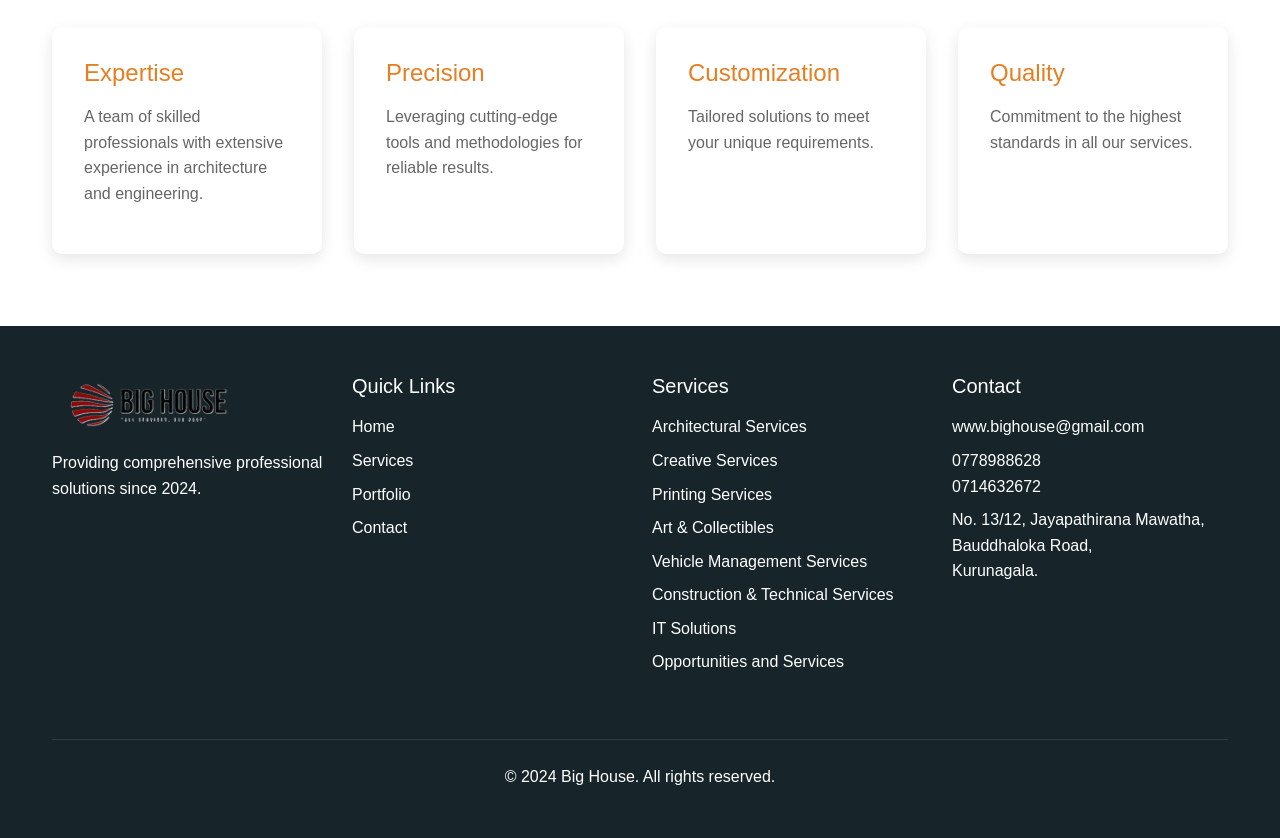
<file: Architectural.html>
<!DOCTYPE html>
<html lang="en">
<head>
    <meta charset="UTF-8">
    <meta name="viewport" content="width=device-width, initial-scale=1.0">
    <title>Professional Services</title>
    <link rel="icon" href="img/title.jpg" type="image/x-icon">
    <link href="https://cdnjs.cloudflare.com/ajax/libs/font-awesome/6.0.0/css/all.min.css" rel="stylesheet">
    <!-- Bootstrap CSS -->
    <link href="https://cdn.jsdelivr.net/npm/bootstrap@5.3.2/dist/css/bootstrap.min.css" rel="stylesheet">
    <!-- Bootstrap Icons -->
    <link href="https://cdn.jsdelivr.net/npm/bootstrap-icons@1.11.1/font/bootstrap-icons.css" rel="stylesheet">
    <link href="common.css" rel="stylesheet">
    <link href="navi.css">
    <link href="Architecture.css" rel="stylesheet">
    <link rel="stylesheet" href="footer.css">
</head>
<body>
    <!-- Rest of the HTML remains the same until the script tag -->
    <nav class="navbar navbar-expand-lg navbar-dark fixed-top">
        <div class="container">
            <a class="navbar-brand" href="#home">
                <img src="img/logoTrans(1).png" alt="Big House Logo" height="50">
            </a>
            <button class="navbar-toggler" type="button" data-bs-toggle="collapse" data-bs-target="#navbarNav">
                <span class="navbar-toggler-icon"></span>
            </button>
            <div class="collapse navbar-collapse" id="navbarNav">
                <ul class="navbar-nav ms-auto">
                    <li class="nav-item mx-3">
                        <a class="nav-link active" href="index.html">Home</a>
                    </li>
                    <li class="nav-item mx-3">
                        <a class="nav-link" href="#services">Services</a>
                    </li>
                    
                    <li class="nav-item mx-3">
                        <a class="nav-link" href="#contact">Contact</a>
                    </li>
                    <li class="nav-item mx-3">
                        <a class="nav-link" href="about.html">About</a>
                    </li>
                </ul>
            </div>
        </div>
    </nav>
   
   
    <!-- Hero Section -->
    <section class="hero" id="home">
        <div class="hero-content">
            <h1>Building Excellence Through Innovation</h1>
            <p>Your trusted partner in architectural and engineering solutions</p>
        </div>
    </section>

    <!-- Services Section -->
    <section class="services" id="services">
        <h2 class="section-title">Our Services</h2>
        <div class="services-grid">
            <div class="service-card">
                <i class="fas fa-building"></i>
                <h3>Architectural Drawings</h3>
                <p>Detailed floor plans, sections, and elevations for clear and efficient construction guidance.</p>
            </div>
            <div class="service-card">
                <i class="fas fa-wrench"></i>
                <h3>MEP Drawings</h3>
                <p>Comprehensive designs for mechanical, electrical, and plumbing systems.</p>
            </div>
            <div class="service-card">
                <i class="fas fa-pencil-ruler"></i>
                <h3>Structural Drawings</h3>
                <p>Precise designs for beams, columns, and foundations, ensuring stability and safety.</p>
            </div>
            <div class="service-card">
                <i class="fas fa-cube"></i>
                <h3>3D Modeling</h3>
                <p>Realistic visualizations of projects, enhancing communication and decision-making.</p>
            </div>
            <div class="service-card">
                <i class="fas fa-calculator"></i>
                <h3>Valuation Reports</h3>
                <p>Accurate property assessments for real estate transactions and investments.</p>
            </div>
            <div class="service-card">
                <i class="fas fa-map-marker-alt"></i>
                <h3>Surveying Services</h3>
                <p>Land, road, and water board surveys for accurate planning and development.</p>
            </div>
        </div>
    </section>
    <section class="why-choose-us" id="why-choose">
        <div class="container">
            <h2>Why Choose Big House</h2>
            <div class="why-choose-grid">
                <div class="why-choose-card fade-in">
                    <h3>Expertise</h3>
                    <p>A team of skilled professionals with extensive experience in architecture and engineering.</p>
                </div>
                <div class="why-choose-card fade-in">
                    <h3>Precision</h3>
                    <p>Leveraging cutting-edge tools and methodologies for reliable results.</p>
                </div>
                <div class="why-choose-card fade-in">
                    <h3>Customization</h3>
                    <p>Tailored solutions to meet your unique requirements.</p>
                </div>
                <div class="why-choose-card fade-in">
                    <h3>Quality</h3>
                    <p>Commitment to the highest standards in all our services.</p>
                </div>
            </div>
        </div>
    </section>
     <!--social side fix bar-->
     <div class="social-sidebar">
        <div class="social-side-fix">
            <a href="#" class="side-fix-facebook">Facebook</a>
            <a href="#" class="side-fix-youtube">YouTube</a>
            <a href="#" class="side-fix-tiktok">TikTok</a>
            <div class="rotate-text">Follow us.</div>
        </div>
    </div>
 <!--whatsapp  slide bottom  -->
 <div class="whatsapp-slide">
    <a href="https://wa.me/+940778988628"><img src="img/icon/whatsappl.png" width="50px" height="50px" ></a>
</div>  
      <!-- Footer -->
      <footer style="background-color: #17252A" class="text-white py-5">
        <div class="container">
            <div class="row g-4">
                <div class="col-md-3">
                    <img src="img/logoTrans(1).png" alt="Big House Logo" class="mb-3" height="48">
                    <p class="text-white">Providing comprehensive professional solutions since 2024.</p>
                </div>
                <div class="col-md-3">
                    <h3 class="h5 mb-3">Quick Links</h3>
                    <ul class="list-unstyled">
                        <li class="mb-2"><a href="#home" class="text-white text-decoration-none">Home</a></li>
                        <li class="mb-2"><a href="#services" class="text-white text-decoration-none">Services</a></li>
                        <li class="mb-2"><a href="#portfolio" class="text-white text-decoration-none">Portfolio</a></li>
                        <li><a href="#contact" class="text-white text-decoration-none">Contact</a></li>
                    </ul>
                </div>
                <div class="col-md-3">
                     <h3 class="h5 mb-3">Services</h3> 
                     <ul class="list-unstyled"> 
                        <li class="mb-2"><a href="Architectural.html">Architectural Services</a></li>
                        <li class="mb-2"><a href="Creative.html">Creative Services</a></li>
                        <li class="mb-2"><a href="Printing.html">Printing Services</a></li>
                        <li><a href="Art.html">Art & Collectibles</a></li>
                        <li><a href="proparty.html">Vehicle Management Services</a></li>
                        <li><a href="construction.html">Construction & Technical Services</a></li>
                        <li><a href="itsolution.html">IT Solutions</a></li> 
                        <li><a href="Opportunities.html">Opportunities and Services</a></li> 
                    </ul> 
                </div>
                <div class="col-md-3">
                    <h3 class="h5 mb-3">Contact</h3>
                    <ul class="list-unstyled">
                        <li class="mb-2"><a href="mailto:www.bighouse@gmail.com">www.bighouse@gmail.com</a></li>
                        <li class="mb-2">0778988628<br>0714632672</li>
                        <li class="mb-2">No. 13/12, Jayapathirana Mawatha,<br>
                        Bauddhaloka Road,<br>Kurunagala.</li>
                        
                    </ul>
                </div>
            </div>
            <div class="text-center mt-5 pt-4 border-top border-light">
                <p class="mb-0">&copy; 2024 Big House. All rights reserved.</p>
            </div>
        </div>
    </footer>
    <script src="https://cdn.jsdelivr.net/npm/bootstrap@5.3.2/dist/js/bootstrap.bundle.min.js"></script>
    <script>
       
        // Create a single IntersectionObserver for all cards
        const observer = new IntersectionObserver((entries) => {
            entries.forEach(entry => {
                if (entry.isIntersecting) {
                    entry.target.classList.add('visible');
                    entry.target.style.opacity = '1';
                    entry.target.style.transform = 'translateY(0)';
                }
            });
        }, { threshold: 0.1 });

        // Observe both service cards and why-choose cards
        document.querySelectorAll('.service-card, .why-choose-card').forEach(card => {
            card.style.opacity = '0';
            card.style.transform = 'translateY(20px)';
            card.style.transition = 'all 0.6s ease';
            observer.observe(card);
        });

        // Navbar scroll effect
        window.addEventListener('scroll', () => {
            const navbar = document.querySelector('.navbar');
            if (window.scrollY > 50) {
                navbar.classList.add('scrolled');
            } else {
                navbar.classList.remove('scrolled');
            }
        });

        // Smooth scroll for navigation links
        document.querySelectorAll('a[href^="#"]').forEach(anchor => {
            anchor.addEventListener('click', function(e) {
                e.preventDefault();
                const target = document.querySelector(this.getAttribute('href'));
                if (target) {
                    target.scrollIntoView({
                        behavior: 'smooth'
                    });
                }
            });
        });
    </script>
</body>
</html>
</file>
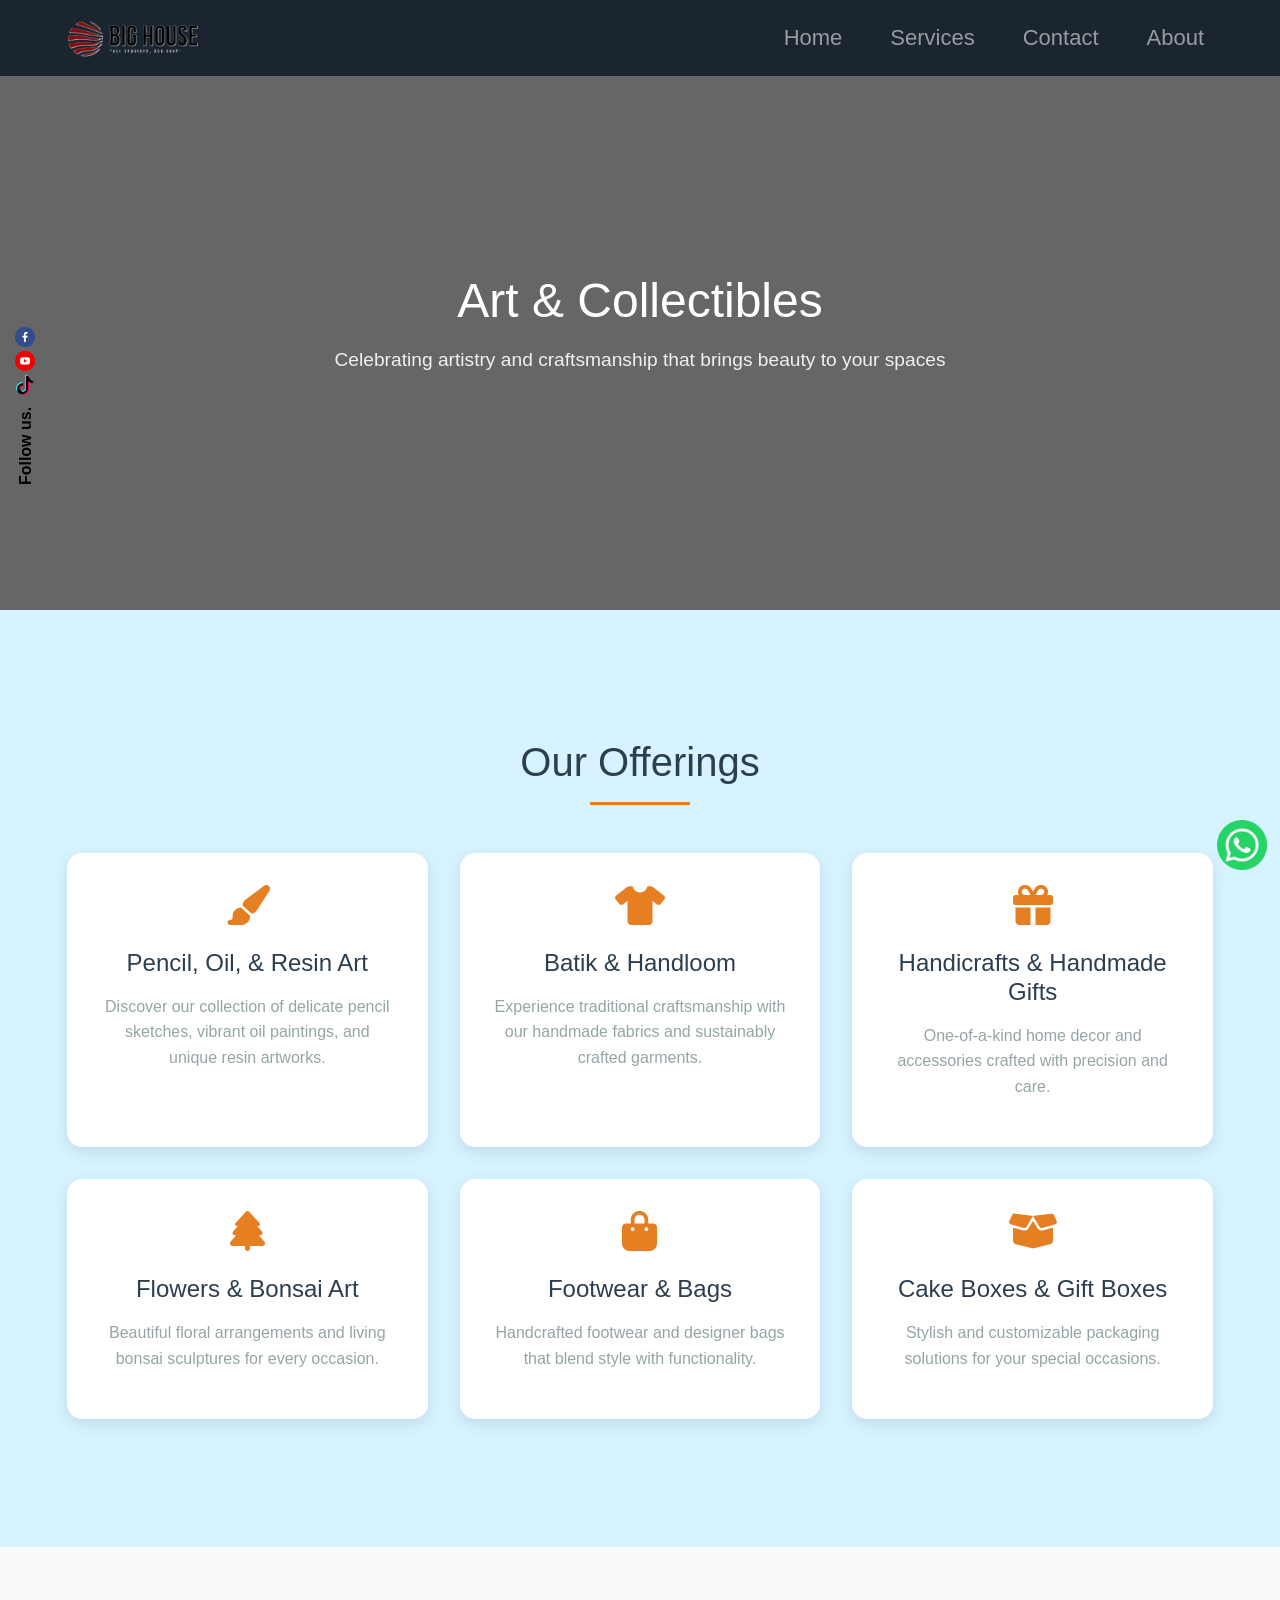
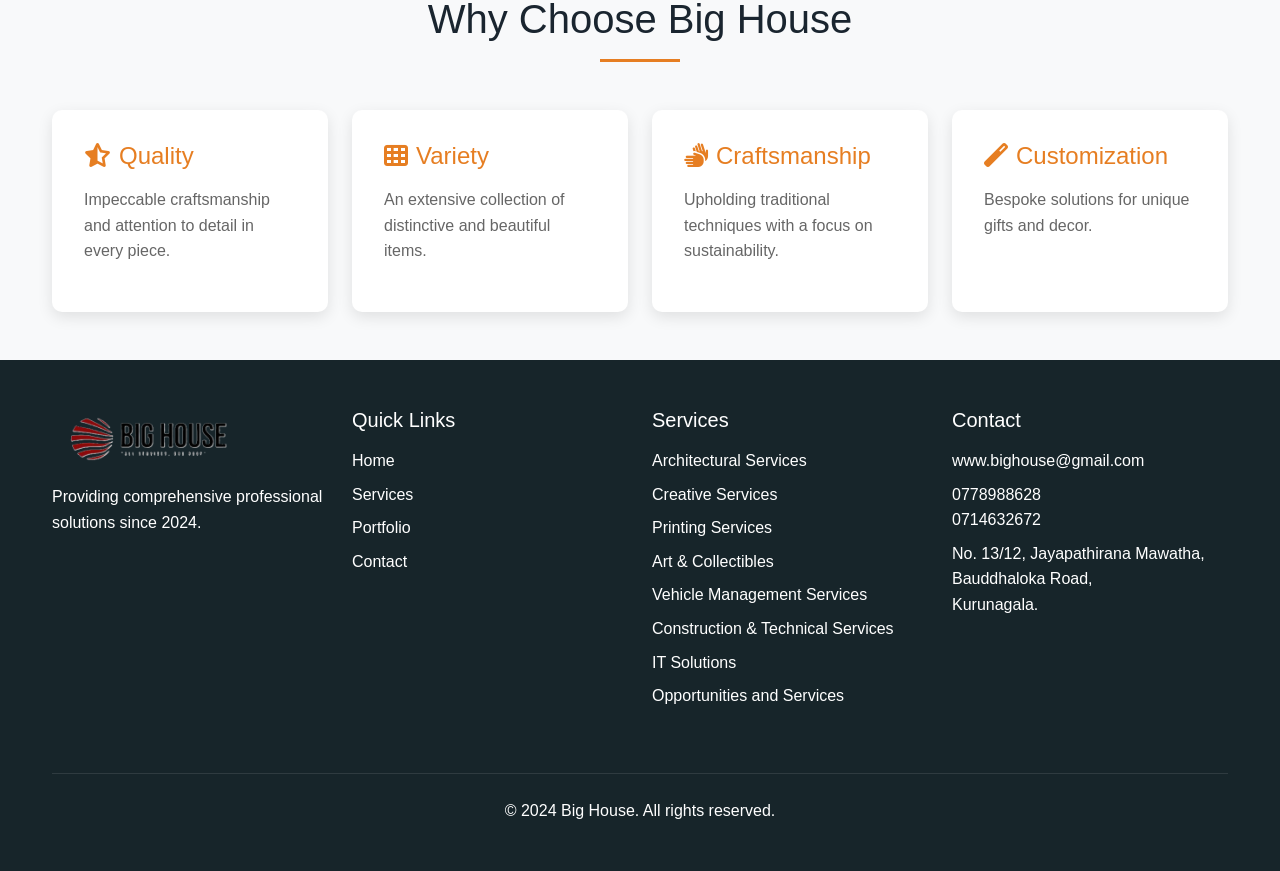
<file: Art.html>
<!DOCTYPE html>
<html lang="en">
<head>
    <meta charset="UTF-8">
    <meta name="viewport" content="width=device-width, initial-scale=1.0">
    <title>Art & Collectibles - Big House</title>
    <link rel="icon" href="img/title.jpg" type="image/x-icon">
    <link href="https://cdnjs.cloudflare.com/ajax/libs/font-awesome/6.0.0/css/all.min.css" rel="stylesheet">
    <link href="https://cdn.jsdelivr.net/npm/bootstrap@5.3.2/dist/css/bootstrap.min.css" rel="stylesheet">
    <link href="https://cdn.jsdelivr.net/npm/bootstrap-icons@1.11.1/font/bootstrap-icons.css" rel="stylesheet">
    <link href="common.css" rel="stylesheet">
    <link href="navi.css">
    <link href="Architecture.css" rel="stylesheet">
    <link rel="stylesheet" href="footer.css">
    <style>
        :root {
            --primary: #2c3e50;
            --secondary: #c6d7e7;
            --accent: #e67e22;
            --dark: #1a252f;
            --text-dark: #2c3e50;
            --text-light: #95a5a6;
            --dark-brown: #2c3e50;
        }

        .hero {
            height: 60vh;
            background: linear-gradient(rgba(0, 0, 0, 0.6), rgba(0, 0, 0, 0.6)),
                        url('https://images.unsplash.com/photo-1513364776144-60967b0f800f') center/cover;
            margin-top: 70px;
            display: flex;
            align-items: center;
            justify-content: center;
            text-align: center;
            color: white;
            padding: 0 20px;
        }

        .hero-content h1 {
            font-size: 3rem;
            margin-bottom: 1rem;
        }

        .hero-content p {
            font-size: 1.2rem;
        }

        .services-grid {
            display: grid;
            grid-template-columns: repeat(auto-fit, minmax(280px, 1fr));
            gap: 2rem;
            max-width: 1200px;
            margin: 0 auto;
            padding: 0 15px;
        }

        .service-card {
            background: white;
            border-radius: 15px;
            padding: 2rem;
            text-align: center;
            transition: all 0.3s ease;
            box-shadow: 0 5px 15px rgba(0, 0, 0, 0.1);
        }

        .service-card:hover {
            transform: translateY(-10px);
        }

        .service-card i {
            font-size: 2.5rem;
            color: var(--accent);
            margin-bottom: 1.5rem;
        }

        .service-card h3 {
            font-size: 1.5rem;
            margin-bottom: 1rem;
        }

        .service-card p {
            font-size: 1rem;
            line-height: 1.6;
        }

        .why-choose-card {
            background: white;
            padding: 2rem;
            border-radius: 10px;
            box-shadow: 0 5px 15px rgba(0, 0, 0, 0.1);
            transition: transform 0.3s ease;
            opacity: 0;
            transform: translateY(20px);
            height: 100%;
        }

        .why-choose-card.visible {
            opacity: 1;
            transform: translateY(0);
        }

        @media (max-width: 768px) {
            .hero-content h1 {
                font-size: 2.5rem;
            }
            
            .hero-content p {
                font-size: 1.1rem;
            }

            .section-title {
                font-size: 2rem;
            }

            .service-card h3 {
                font-size: 1.3rem;
            }

            .service-card p {
                font-size: 0.9rem;
            }
        }

        @media (max-width: 576px) {
            .hero-content h1 {
                font-size: 2rem;
            }

            .hero {
                height: 50vh;
            }

            .services-grid {
                grid-template-columns: 1fr;
            }

            .why-choose-card {
                padding: 1.5rem;
            }
        }
    </style>
</head>
<body>
    <!-- Navbar -->
    <nav class="navbar navbar-expand-lg navbar-dark fixed-top">
        <div class="container">
            <a class="navbar-brand" href="#home">
                <img src="img/logoTrans(1).png" alt="Big House Logo" height="50">
            </a>
            <button class="navbar-toggler" type="button" data-bs-toggle="collapse" data-bs-target="#navbarNav">
                <span class="navbar-toggler-icon"></span>
            </button>
            <div class="collapse navbar-collapse" id="navbarNav">
                <ul class="navbar-nav ms-auto">
                    <li class="nav-item mx-3">
                        <a class="nav-link" href="index.html">Home</a>
                    </li>
                    <li class="nav-item mx-3">
                        <a class="nav-link" href="#services">Services</a>
                    </li>
                    <li class="nav-item mx-3">
                        <a class="nav-link" href="#contact">Contact</a>
                    </li>
                    <li class="nav-item mx-3">
                        <a class="nav-link" href="about.html">About</a>
                    </li>
                </ul>
            </div>
        </div>
    </nav>

    <!-- Hero Section -->
    <section class="hero" id="home">
        <div class="hero-content">
            <h1>Art & Collectibles</h1>
            <p>Celebrating artistry and craftsmanship that brings beauty to your spaces</p>
        </div>
    </section>

    <!-- Services Section -->
    <section class="services" id="services">
        <div class="container py-5">
            <h2 class="section-title text-center mb-5">Our Offerings</h2>
            <div class="services-grid">
                <div class="service-card">
                    <i class="fas fa-paint-brush"></i>
                    <h3>Pencil, Oil, & Resin Art</h3>
                    <p>Discover our collection of delicate pencil sketches, vibrant oil paintings, and unique resin artworks.</p>
                </div>
                <div class="service-card">
                    <i class="fas fa-tshirt"></i>
                    <h3>Batik & Handloom</h3>
                    <p>Experience traditional craftsmanship with our handmade fabrics and sustainably crafted garments.</p>
                </div>
                <div class="service-card">
                    <i class="fas fa-gift"></i>
                    <h3>Handicrafts & Handmade Gifts</h3>
                    <p>One-of-a-kind home decor and accessories crafted with precision and care.</p>
                </div>
                <div class="service-card">
                    <i class="fas fa-tree"></i>
                    <h3>Flowers & Bonsai Art</h3>
                    <p>Beautiful floral arrangements and living bonsai sculptures for every occasion.</p>
                </div>
                <div class="service-card">
                    <i class="fas fa-shopping-bag"></i>
                    <h3>Footwear & Bags</h3>
                    <p>Handcrafted footwear and designer bags that blend style with functionality.</p>
                </div>
                <div class="service-card">
                    <i class="fas fa-box-open"></i>
                    <h3>Cake Boxes & Gift Boxes</h3>
                    <p>Stylish and customizable packaging solutions for your special occasions.</p>
                </div>
            </div>
        </div>
    </section>

    <!-- Why Choose Us Section -->
    <section class="why-choose-us bg-light py-5" id="why-choose">
        <div class="container">
            <h2 class="text-center mb-5">Why Choose Big House</h2>
            <div class="row g-4">
                <div class="col-md-3">
                    <div class="why-choose-card">
                        <h3><i class="fas fa-star-half-alt me-2"></i>Quality</h3>
                        <p>Impeccable craftsmanship and attention to detail in every piece.</p>
                    </div>
                </div>
                <div class="col-md-3">
                    <div class="why-choose-card">
                        <h3><i class="fas fa-th me-2"></i>Variety</h3>
                        <p>An extensive collection of distinctive and beautiful items.</p>
                    </div>
                </div>
                <div class="col-md-3">
                    <div class="why-choose-card">
                        <h3><i class="fas fa-hands me-2"></i>Craftsmanship</h3>
                        <p>Upholding traditional techniques with a focus on sustainability.</p>
                    </div>
                </div>
                <div class="col-md-3">
                    <div class="why-choose-card">
                        <h3><i class="fas fa-magic me-2"></i>Customization</h3>
                        <p>Bespoke solutions for unique gifts and decor.</p>
                    </div>
                </div>
            </div>
        </div>
    </section>
     <!--social side fix bar-->
     <div class="social-sidebar">
        <div class="social-side-fix">
            <a href="#" class="side-fix-facebook">Facebook</a>
            <a href="#" class="side-fix-youtube">YouTube</a>
            <a href="#" class="side-fix-tiktok">TikTok</a>
            <div class="rotate-text">Follow us.</div>
        </div>
    </div>

    <!--whatsapp  slide bottom  -->
    <div class="whatsapp-slide">
        <a href="https://wa.me/+940778988628"><img src="img/icon/whatsappl.png" width="50px" height="50px" ></a>
    </div> 
     <!-- Footer -->
     <footer style="background-color: #17252A" class="text-white py-5">
        <div class="container">
            <div class="row g-4">
                <div class="col-md-3">
                    <img src="img/logoTrans(1).png" alt="Big House Logo" class="mb-3" height="48">
                    <p class="text-white">Providing comprehensive professional solutions since 2024.</p>
                </div>
                <div class="col-md-3">
                    <h3 class="h5 mb-3">Quick Links</h3>
                    <ul class="list-unstyled">
                        <li class="mb-2"><a href="#home" class="text-white text-decoration-none">Home</a></li>
                        <li class="mb-2"><a href="#services" class="text-white text-decoration-none">Services</a></li>
                        <li class="mb-2"><a href="#portfolio" class="text-white text-decoration-none">Portfolio</a></li>
                        <li><a href="#contact" class="text-white text-decoration-none">Contact</a></li>
                    </ul>
                </div>
                <div class="col-md-3">
                     <h3 class="h5 mb-3">Services</h3> 
                     <ul class="list-unstyled"> 
                        <li class="mb-2"><a href="Architectural.html">Architectural Services</a></li>
                        <li class="mb-2"><a href="Creative.html">Creative Services</a></li>
                        <li class="mb-2"><a href="Printing.html">Printing Services</a></li>
                        <li><a href="Art.html">Art & Collectibles</a></li>
                        <li><a href="proparty.html">Vehicle Management Services</a></li>
                        <li><a href="construction.html">Construction & Technical Services</a></li>
                        <li><a href="itsolution.html">IT Solutions</a></li> 
                        <li><a href="Opportunities.html">Opportunities and Services</a></li> 
                    </ul> 
                </div>
                <div class="col-md-3">
                    <h3 class="h5 mb-3">Contact</h3>
                    <ul class="list-unstyled">
                        <li class="mb-2"><a href="mailto:www.bighouse@gmail.com">www.bighouse@gmail.com</a></li>
                        <li class="mb-2">0778988628<br>0714632672</li>
                        <li class="mb-2">No. 13/12, Jayapathirana Mawatha,<br>
                        Bauddhaloka Road,<br>Kurunagala.</li>
                        
                    </ul>
                </div>
            </div>
            <div class="text-center mt-5 pt-4 border-top border-light">
                <p class="mb-0">&copy; 2024 Big House. All rights reserved.</p>
            </div>
        </div>
    </footer>

    <script src="https://cdn.jsdelivr.net/npm/bootstrap@5.3.2/dist/js/bootstrap.bundle.min.js"></script>
    <script>
        const observer = new IntersectionObserver((entries) => {
            entries.forEach(entry => {
                if (entry.isIntersecting) {
                    entry.target.classList.add('visible');
                }
            });
        }, { threshold: 0.1 });

        document.querySelectorAll('.service-card, .why-choose-card').forEach(card => {
            observer.observe(card);
        });

        window.addEventListener('scroll', () => {
            const navbar = document.querySelector('.navbar');
            if (window.scrollY > 50) {
                navbar.classList.add('scrolled');
            } else {
                navbar.classList.remove('scrolled');
            }
        });

        document.querySelectorAll('a[href^="#"]').forEach(anchor => {
            anchor.addEventListener('click', function(e) {
                e.preventDefault();
                const target = document.querySelector(this.getAttribute('href'));
                if (target) {
                    target.scrollIntoView({
                        behavior: 'smooth'
                    });
                }
            });
        });
    </script>
</body>
</html>
</file>
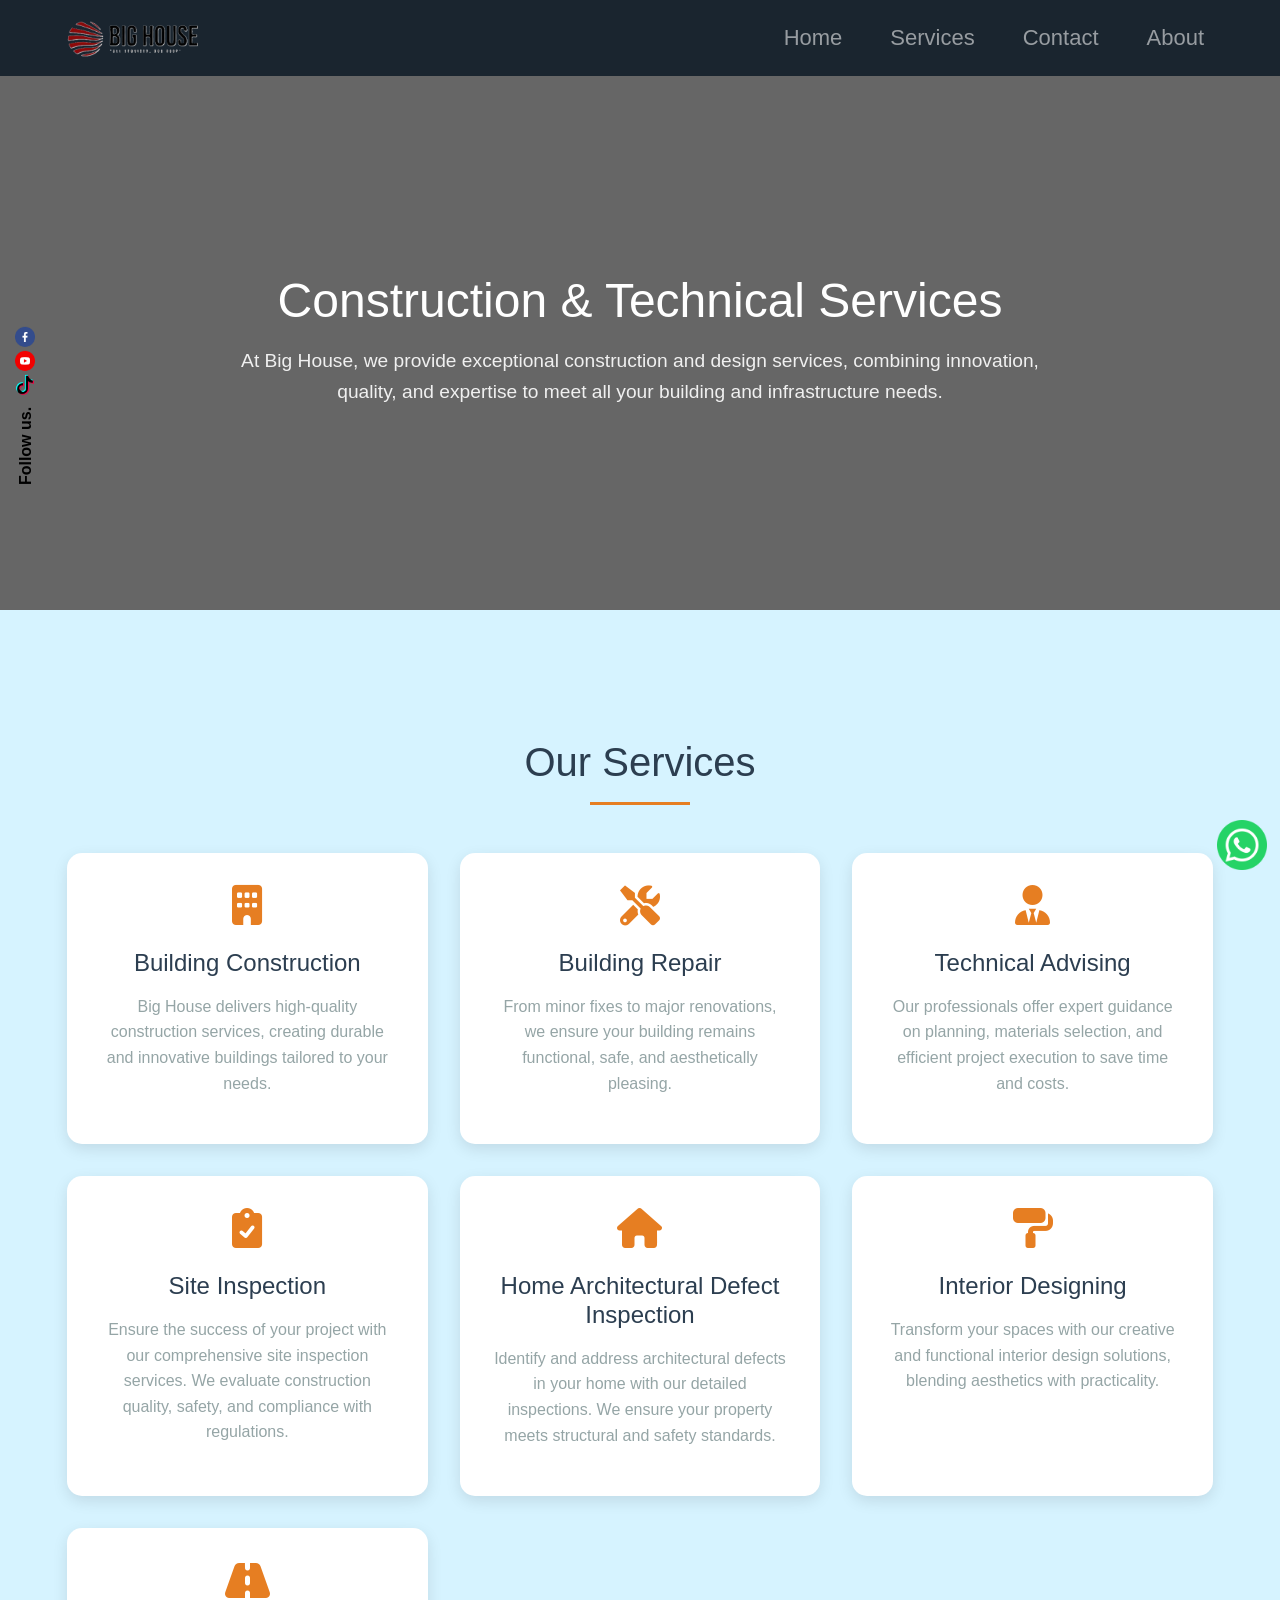
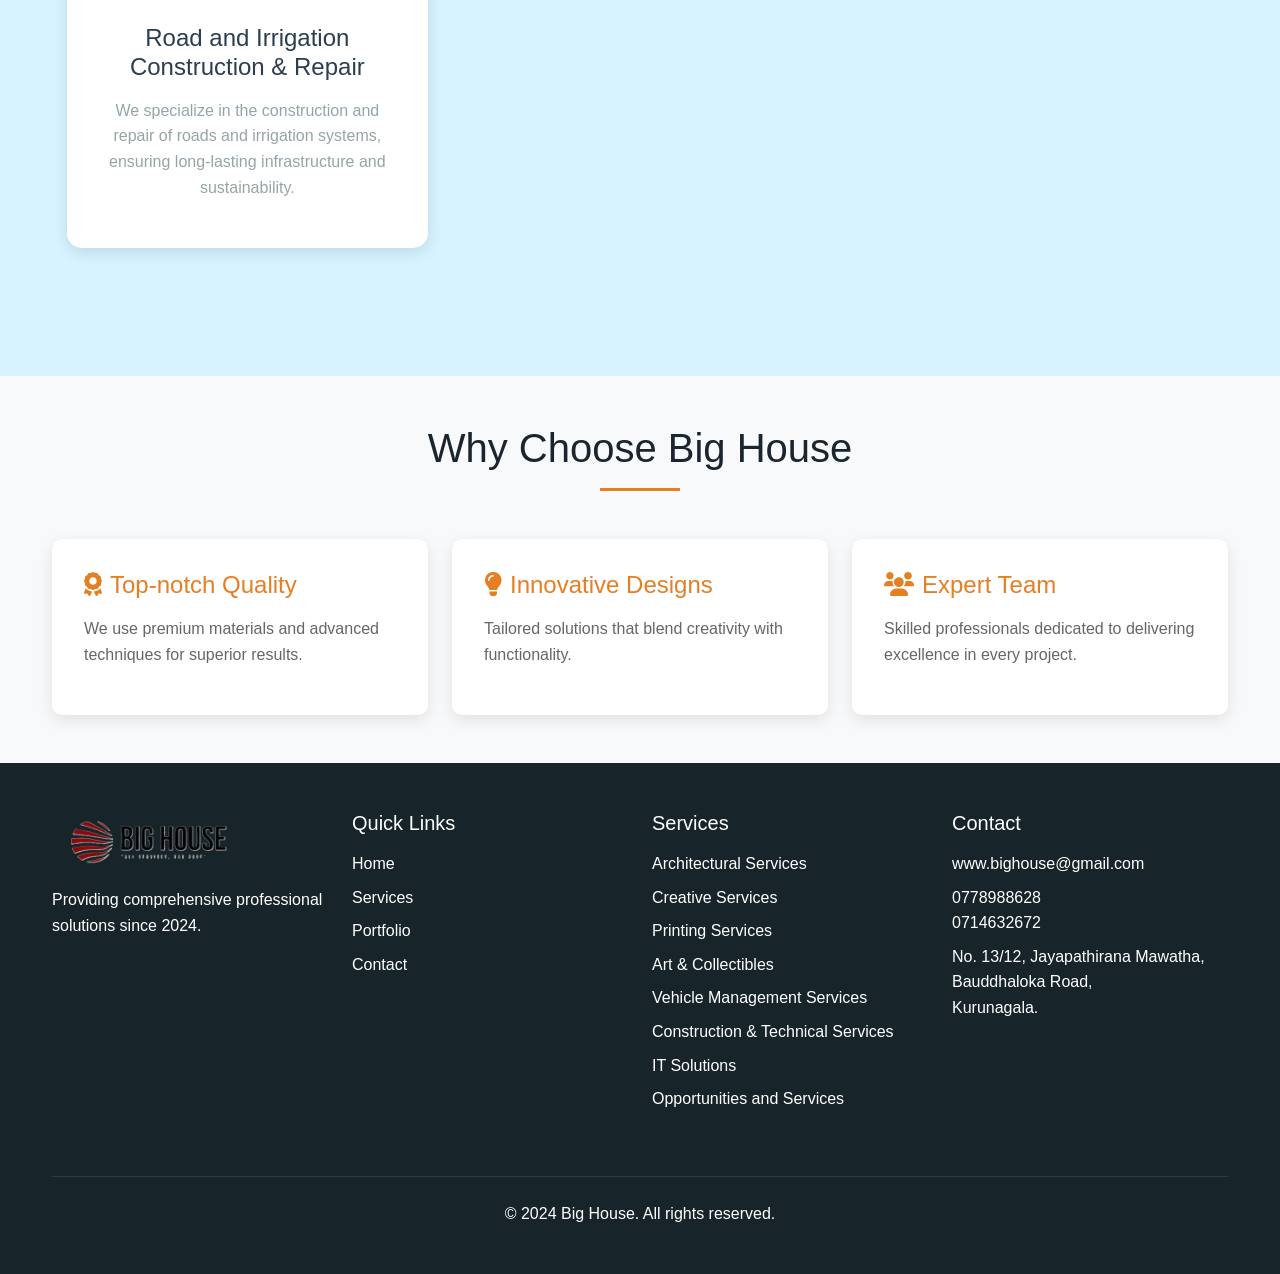
<file: construction.html>
<!DOCTYPE html>
<html lang="en">
<head>
    <meta charset="UTF-8">
    <meta name="viewport" content="width=device-width, initial-scale=1.0">
    <title>Construction & Technical Services</title>
    <link rel="icon" href="img/title.jpg" type="image/x-icon">
    <link href="https://cdnjs.cloudflare.com/ajax/libs/font-awesome/6.0.0/css/all.min.css" rel="stylesheet">
    <link href="https://cdn.jsdelivr.net/npm/bootstrap@5.3.2/dist/css/bootstrap.min.css" rel="stylesheet">
    <link href="https://cdn.jsdelivr.net/npm/bootstrap-icons@1.11.1/font/bootstrap-icons.css" rel="stylesheet">
    <link href="common.css" rel="stylesheet">
    <link href="navi.css">
    <link href="Architecture.css" rel="stylesheet">
    <link rel="stylesheet" href="footer.css">
    <style>
        :root {
            --primary: #2c3e50;
            --secondary: #c6d7e7;
            --accent: #e67e22;
            --dark: #1a252f;
            --text-dark: #2c3e50;
            --text-light: #95a5a6;
            --dark-brown: #2c3e50;
        }

        .hero {
            height: 60vh;
            background: linear-gradient(rgba(0, 0, 0, 0.6), rgba(0, 0, 0, 0.6)),
                        url('https://images.unsplash.com/photo-1541976590-713941681591') center/cover;
            margin-top: 70px;
            display: flex;
            align-items: center;
            justify-content: center;
            text-align: center;
            color: white;
            padding: 0 20px;
        }

        .hero-content h1 {
            font-size: 3rem;
            margin-bottom: 1rem;
        }

        .hero-content p {
            font-size: 1.2rem;
            max-width: 800px;
            margin: 0 auto;
        }

        .services-grid {
            display: grid;
            grid-template-columns: repeat(auto-fit, minmax(280px, 1fr));
            gap: 2rem;
            max-width: 1200px;
            margin: 0 auto;
            padding: 0 15px;
        }

        .service-card {
            background: white;
            border-radius: 15px;
            padding: 2rem;
            text-align: center;
            transition: all 0.3s ease;
            box-shadow: 0 5px 15px rgba(0, 0, 0, 0.1);
        }

        .service-card:hover {
            transform: translateY(-10px);
        }

        .service-card i {
            font-size: 2.5rem;
            color: var(--accent);
            margin-bottom: 1.5rem;
        }

        .service-card h3 {
            font-size: 1.5rem;
            margin-bottom: 1rem;
        }

        .service-card p {
            font-size: 1rem;
            line-height: 1.6;
        }

        .why-choose-card {
            background: white;
            padding: 2rem;
            border-radius: 10px;
            box-shadow: 0 5px 15px rgba(0, 0, 0, 0.1);
            transition: transform 0.3s ease;
            opacity: 0;
            transform: translateY(20px);
            height: 100%;
        }

        .why-choose-card.visible {
            opacity: 1;
            transform: translateY(0);
        }

        @media (max-width: 768px) {
            .hero-content h1 {
                font-size: 2.5rem;
            }
            
            .hero-content p {
                font-size: 1.1rem;
            }

            .section-title {
                font-size: 2rem;
            }

            .service-card h3 {
                font-size: 1.3rem;
            }

            .service-card p {
                font-size: 0.9rem;
            }
        }

        @media (max-width: 576px) {
            .hero-content h1 {
                font-size: 2rem;
            }

            .hero {
                height: 50vh;
            }

            .services-grid {
                grid-template-columns: 1fr;
            }

            .why-choose-card {
                padding: 1.5rem;
            }
        }
    </style>
</head>
<body>
    <!-- Navbar -->
    <nav class="navbar navbar-expand-lg navbar-dark fixed-top">
        <div class="container">
            <a class="navbar-brand" href="#home">
                <img src="img/logoTrans(1).png" alt="Big House Logo" height="50">
            </a>
            <button class="navbar-toggler" type="button" data-bs-toggle="collapse" data-bs-target="#navbarNav">
                <span class="navbar-toggler-icon"></span>
            </button>
            <div class="collapse navbar-collapse" id="navbarNav">
                <ul class="navbar-nav ms-auto">
                    <li class="nav-item mx-3">
                        <a class="nav-link" href="index.html">Home</a>
                    </li>
                    <li class="nav-item mx-3">
                        <a class="nav-link" href="#services">Services</a>
                    </li>
                    <li class="nav-item mx-3">
                        <a class="nav-link" href="#contact">Contact</a>
                    </li>
                    <li class="nav-item mx-3">
                        <a class="nav-link" href="about.html">About</a>
                    </li>
                </ul>
            </div>
        </div>
    </nav>

    <!-- Hero Section -->
    <section class="hero" id="home">
        <div class="hero-content">
            <h1>Construction & Technical Services</h1>
            <p>At Big House, we provide exceptional construction and design services, combining innovation, quality, and expertise to meet all your building and infrastructure needs.</p>
        </div>
    </section>

    <!-- Services Section -->
    <section class="services" id="services">
        <div class="container py-5">
            <h2 class="section-title text-center mb-5">Our Services</h2>
            <div class="services-grid">
                <div class="service-card">
                    <i class="fas fa-building"></i>
                    <h3>Building Construction</h3>
                    <p>Big House delivers high-quality construction services, creating durable and innovative buildings tailored to your needs.</p>
                </div>
                <div class="service-card">
                    <i class="fas fa-tools"></i>
                    <h3>Building Repair</h3>
                    <p>From minor fixes to major renovations, we ensure your building remains functional, safe, and aesthetically pleasing.</p>
                </div>
                <div class="service-card">
                    <i class="fas fa-user-tie"></i>
                    <h3>Technical Advising</h3>
                    <p>Our professionals offer expert guidance on planning, materials selection, and efficient project execution to save time and costs.</p>
                </div>
                <div class="service-card">
                    <i class="fas fa-clipboard-check"></i>
                    <h3>Site Inspection</h3>
                    <p>Ensure the success of your project with our comprehensive site inspection services. We evaluate construction quality, safety, and compliance with regulations.</p>
                </div>
                <div class="service-card">
                    <i class="fas fa-home"></i>
                    <h3>Home Architectural Defect Inspection</h3>
                    <p>Identify and address architectural defects in your home with our detailed inspections. We ensure your property meets structural and safety standards.</p>
                </div>
                <div class="service-card">
                    <i class="fas fa-paint-roller"></i>
                    <h3>Interior Designing</h3>
                    <p>Transform your spaces with our creative and functional interior design solutions, blending aesthetics with practicality.</p>
                </div>
                <div class="service-card">
                    <i class="fas fa-road"></i>
                    <h3>Road and Irrigation Construction & Repair</h3>
                    <p>We specialize in the construction and repair of roads and irrigation systems, ensuring long-lasting infrastructure and sustainability.</p>
                </div>
            </div>
        </div>
    </section>

    <!-- Why Choose Us Section -->
    <section class="why-choose-us bg-light py-5" id="why-choose">
        <div class="container">
            <h2 class="text-center mb-5">Why Choose Big House</h2>
            <div class="row g-4">
                <div class="col-md-4">
                    <div class="why-choose-card">
                        <h3><i class="fas fa-award me-2"></i>Top-notch Quality</h3>
                        <p>We use premium materials and advanced techniques for superior results.</p>
                    </div>
                </div>
                <div class="col-md-4">
                    <div class="why-choose-card">
                        <h3><i class="fas fa-lightbulb me-2"></i>Innovative Designs</h3>
                        <p>Tailored solutions that blend creativity with functionality.</p>
                    </div>
                </div>
                <div class="col-md-4">
                    <div class="why-choose-card">
                        <h3><i class="fas fa-users me-2"></i>Expert Team</h3>
                        <p>Skilled professionals dedicated to delivering excellence in every project.</p>
                    </div>
                </div>
            </div>
        </div>
    </section>
     <!--social side fix bar-->
     <div class="social-sidebar">
        <div class="social-side-fix">
            <a href="#" class="side-fix-facebook">Facebook</a>
            <a href="#" class="side-fix-youtube">YouTube</a>
            <a href="#" class="side-fix-tiktok">TikTok</a>
            <div class="rotate-text">Follow us.</div>
        </div>
    </div>
 <!--whatsapp  slide bottom  -->
 <div class="whatsapp-slide">
    <a href="https://wa.me/+940778988628"><img src="img/icon/whatsappl.png" width="50px" height="50px" ></a>
</div> 
     <!-- Footer -->
     <footer style="background-color: #17252A" class="text-white py-5">
        <div class="container">
            <div class="row g-4">
                <div class="col-md-3">
                    <img src="img/logoTrans(1).png" alt="Big House Logo" class="mb-3" height="48">
                    <p class="text-white">Providing comprehensive professional solutions since 2024.</p>
                </div>
                <div class="col-md-3">
                    <h3 class="h5 mb-3">Quick Links</h3>
                    <ul class="list-unstyled">
                        <li class="mb-2"><a href="#home" class="text-white text-decoration-none">Home</a></li>
                        <li class="mb-2"><a href="#services" class="text-white text-decoration-none">Services</a></li>
                        <li class="mb-2"><a href="#portfolio" class="text-white text-decoration-none">Portfolio</a></li>
                        <li><a href="#contact" class="text-white text-decoration-none">Contact</a></li>
                    </ul>
                </div>
                <div class="col-md-3">
                     <h3 class="h5 mb-3">Services</h3> 
                     <ul class="list-unstyled"> 
                        <li class="mb-2"><a href="Architectural.html">Architectural Services</a></li>
                        <li class="mb-2"><a href="Creative.html">Creative Services</a></li>
                        <li class="mb-2"><a href="Printing.html">Printing Services</a></li>
                        <li><a href="Art.html">Art & Collectibles</a></li>
                        <li><a href="proparty.html">Vehicle Management Services</a></li>
                        <li><a href="construction.html">Construction & Technical Services</a></li>
                        <li><a href="itsolution.html">IT Solutions</a></li> 
                        <li><a href="Opportunities.html">Opportunities and Services</a></li> 
                    </ul> 
                </div>
                <div class="col-md-3">
                    <h3 class="h5 mb-3">Contact</h3>
                    <ul class="list-unstyled">
                        <li class="mb-2"><a href="mailto:www.bighouse@gmail.com">www.bighouse@gmail.com</a></li>
                        <li class="mb-2">0778988628<br>0714632672</li>
                        <li class="mb-2">No. 13/12, Jayapathirana Mawatha,<br>
                        Bauddhaloka Road,<br>Kurunagala.</li>
                        
                    </ul>
                </div>
            </div>
            <div class="text-center mt-5 pt-4 border-top border-light">
                <p class="mb-0">&copy; 2024 Big House. All rights reserved.</p>
            </div>
        </div>
    </footer>

    <script src="https://cdn.jsdelivr.net/npm/bootstrap@5.3.2/dist/js/bootstrap.bundle.min.js"></script>
    <script>
        const observer = new IntersectionObserver((entries) => {
            entries.forEach(entry => {
                if (entry.isIntersecting) {
                    entry.target.classList.add('visible');
                }
            });
        }, { threshold: 0.1 });

        document.querySelectorAll('.service-card, .why-choose-card').forEach(card => {
            observer.observe(card);
        });

        window.addEventListener('scroll', () => {
            const navbar = document.querySelector('.navbar');
            if (window.scrollY > 50) {
                navbar.classList.add('scrolled');
            } else {
                navbar.classList.remove('scrolled');
            }
        });

        document.querySelectorAll('a[href^="#"]').forEach(anchor => {
            anchor.addEventListener('click', function(e) {
                e.preventDefault();
                const target = document.querySelector(this.getAttribute('href'));
                if (target) {
                    target.scrollIntoView({
                        behavior: 'smooth'
                    });
                }
            });
        });
    </script>
</body>
</html>
</file>
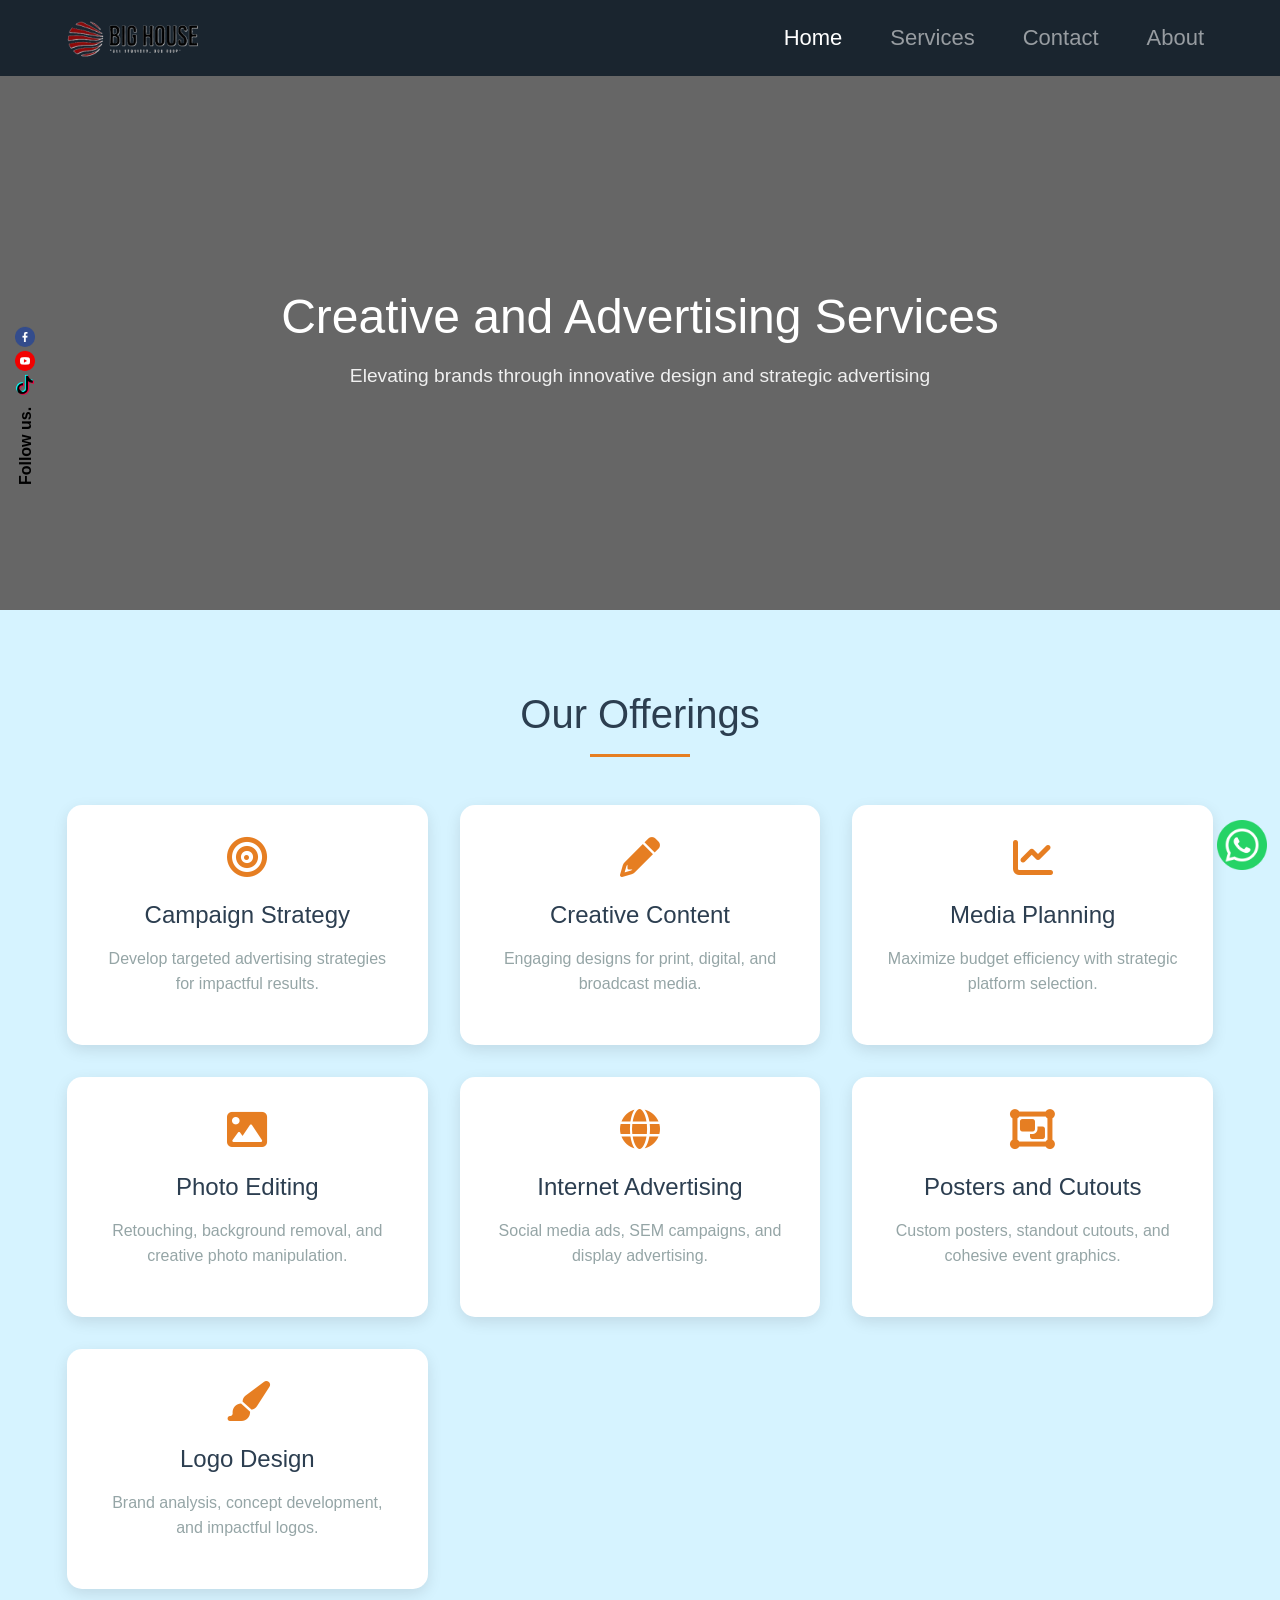
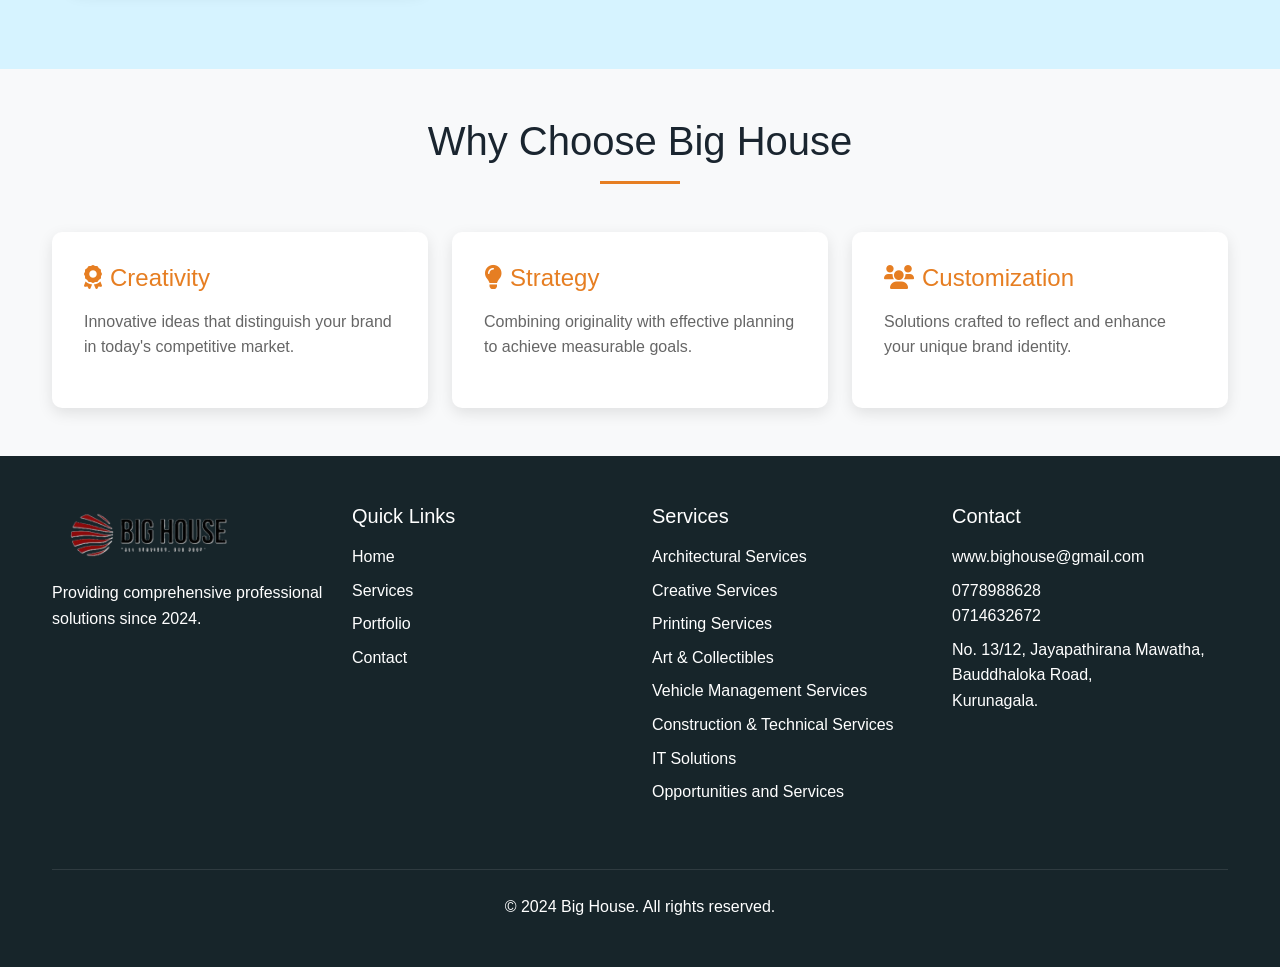
<file: Creative.html>
<!DOCTYPE html>
<html lang="en">
<head>
    <meta charset="UTF-8">
    <meta name="viewport" content="width=device-width, initial-scale=1.0">
    <title>Creative and Advertising Services</title>
    <link rel="icon" href="img/title.jpg" type="image/x-icon">
    <link href="https://cdnjs.cloudflare.com/ajax/libs/font-awesome/6.0.0/css/all.min.css" rel="stylesheet">
    <link href="https://cdn.jsdelivr.net/npm/bootstrap@5.3.2/dist/css/bootstrap.min.css" rel="stylesheet">
    <link href="https://cdn.jsdelivr.net/npm/bootstrap-icons@1.11.1/font/bootstrap-icons.css" rel="stylesheet">
    <link href="common.css" rel="stylesheet">
    <link href="navi.css">
    <link href="Architecture.css" rel="stylesheet">
    <link rel="stylesheet" href="footer.css">
    <style>
        :root {
            --primary: #2c3e50;
            --secondary: #c6d7e7;
            --accent: #e67e22;
            --dark: #1a252f;
            --text-dark: #2c3e50;
            --text-light: #95a5a6;
            --dark-brown: #2c3e50;
        }

        .hero {
            height: 60vh;
            background: linear-gradient(rgba(0, 0, 0, 0.6), rgba(0, 0, 0, 0.6)),
                        url('https://images.unsplash.com/photo-1541976590-713941681591') center/cover;
            margin-top: 70px;
            display: flex;
            align-items: center;
            justify-content: center;
            text-align: center;
            color: white;
            padding: 0 20px;
        }

        .hero-content h1 {
            font-size: 3rem;
            margin-bottom: 1rem;
        }

        .hero-content p {
            font-size: 1.2rem;
            max-width: 800px;
            margin: 0 auto;
        }

        .services-grid {
            display: grid;
            grid-template-columns: repeat(auto-fit, minmax(280px, 1fr));
            gap: 2rem;
            max-width: 1200px;
            margin: 0 auto;
            padding: 0 15px;
        }

        .service-card {
            background: white;
            border-radius: 15px;
            padding: 2rem;
            text-align: center;
            transition: all 0.3s ease;
            box-shadow: 0 5px 15px rgba(0, 0, 0, 0.1);
        }

        .service-card:hover {
            transform: translateY(-10px);
        }

        .service-card i {
            font-size: 2.5rem;
            color: var(--accent);
            margin-bottom: 1.5rem;
        }

        .service-card h3 {
            font-size: 1.5rem;
            margin-bottom: 1rem;
        }

        .service-card p {
            font-size: 1rem;
            line-height: 1.6;
        }

        .why-choose-card {
            background: white;
            padding: 2rem;
            border-radius: 10px;
            box-shadow: 0 5px 15px rgba(0, 0, 0, 0.1);
            transition: transform 0.3s ease;
            opacity: 0;
            transform: translateY(20px);
            height: 100%;
        }

        .why-choose-card.visible {
            opacity: 1;
            transform: translateY(0);
        }

        @media (max-width: 768px) {
            .hero-content h1 {
                font-size: 2.5rem;
            }
            
            .hero-content p {
                font-size: 1.1rem;
            }

            .section-title {
                font-size: 2rem;
            }

            .service-card h3 {
                font-size: 1.3rem;
            }

            .service-card p {
                font-size: 0.9rem;
            }
        }

        @media (max-width: 576px) {
            .hero-content h1 {
                font-size: 2rem;
            }

            .hero {
                height: 50vh;
            }

            .services-grid {
                grid-template-columns: 1fr;
            }

            .why-choose-card {
                padding: 1.5rem;
            }
        }
        /* Include all other styles from the template */
    </style>
</head>
<body>
    <!-- Navbar (Same as template) -->
    <nav class="navbar navbar-expand-lg navbar-dark fixed-top">
        <div class="container">
            <a class="navbar-brand" href="#home">
                <img src="img/logoTrans(1).png" alt="Big House Logo" height="50">
            </a>
            <button class="navbar-toggler" type="button" data-bs-toggle="collapse" data-bs-target="#navbarNav">
                <span class="navbar-toggler-icon"></span>
            </button>
            <div class="collapse navbar-collapse" id="navbarNav">
                <ul class="navbar-nav ms-auto">
                    <li class="nav-item mx-3">
                        <a class="nav-link active" href="index.html">Home</a>
                    </li>
                    <li class="nav-item mx-3">
                        <a class="nav-link" href="#service">Services</a>
                    </li>
                    
                    <li class="nav-item mx-3">
                        <a class="nav-link" href="#contact">Contact</a>
                    </li>
                    <li class="nav-item mx-3">
                        <a class="nav-link" href="about.html">About</a>
                    </li>
                </ul>
            </div>
        </div>
    </nav>
   

    <!-- Hero Section -->
    <section class="hero" id="home">
        <div class="hero-content">
            <h1>Creative and Advertising Services</h1>
            <p>Elevating brands through innovative design and strategic advertising</p>
        </div>
    </section>

    <!-- Services Section -->
    <section class="services" id="services">
        <div class="container">
            <h2 class="section-title">Our Offerings</h2>
            <div class="services-grid">
                <div class="service-card">
                    <i class="fas fa-bullseye"></i>
                    <h3>Campaign Strategy</h3>
                    <p>Develop targeted advertising strategies for impactful results.</p>
                </div>
                <div class="service-card">
                    <i class="fas fa-pencil-alt"></i>
                    <h3>Creative Content</h3>
                    <p>Engaging designs for print, digital, and broadcast media.</p>
                </div>
                <div class="service-card">
                    <i class="fas fa-chart-line"></i>
                    <h3>Media Planning</h3>
                    <p>Maximize budget efficiency with strategic platform selection.</p>
                </div>
                <div class="service-card">
                    <i class="fas fa-image"></i>
                    <h3>Photo Editing</h3>
                    <p>Retouching, background removal, and creative photo manipulation.</p>
                </div>
                <div class="service-card">
                    <i class="fas fa-globe"></i>
                    <h3>Internet Advertising</h3>
                    <p>Social media ads, SEM campaigns, and display advertising.</p>
                </div>
                <div class="service-card">
                    <i class="fas fa-object-group"></i>
                    <h3>Posters and Cutouts</h3>
                    <p>Custom posters, standout cutouts, and cohesive event graphics.</p>
                </div>
                <div class="service-card">
                    <i class="fas fa-paint-brush"></i>
                    <h3>Logo Design</h3>
                    <p>Brand analysis, concept development, and impactful logos.</p>
                </div>
            </div>
        </div>
    </section>

    <!-- Why Choose Us Section -->
    <section class="why-choose-us bg-light py-5" id="why-choose">
        <div class="container">
            <h2 class="text-center mb-5">Why Choose Big House</h2>
            <div class="row g-4">
                <div class="col-md-4">
                    <div class="why-choose-card">
                        <h3><i class="fas fa-award me-2"></i>Creativity</h3>
                        <p>Innovative ideas that distinguish your brand in today's competitive market.</p>
                    </div>
                </div>
                <div class="col-md-4">
                    <div class="why-choose-card">
                        <h3><i class="fas fa-lightbulb me-2"></i>Strategy</h3>
                        <p>Combining originality with effective planning to achieve measurable goals.</p>
                    </div>
                </div>
                <div class="col-md-4">
                    <div class="why-choose-card">
                        <h3><i class="fas fa-users me-2"></i>Customization</h3>
                        <p>Solutions crafted to reflect and enhance your unique brand identity.</p>
                    </div>
                </div>
            </div>
        </div>
    </section>
     <!--social side fix bar-->
     <div class="social-sidebar">
        <div class="social-side-fix">
            <a href="#" class="side-fix-facebook">Facebook</a>
            <a href="#" class="side-fix-youtube">YouTube</a>
            <a href="#" class="side-fix-tiktok">TikTok</a>
            <div class="rotate-text">Follow us.</div>
        </div>
    </div>
 <!--whatsapp  slide bottom  -->
 <div class="whatsapp-slide">
    <a href="https://wa.me/+940778988628"><img src="img/icon/whatsappl.png" width="50px" height="50px" ></a>
</div> 
     <!-- Footer -->
     <footer style="background-color: #17252A" class="text-white py-5">
        <div class="container">
            <div class="row g-4">
                <div class="col-md-3">
                    <img src="img/logoTrans(1).png" alt="Big House Logo" class="mb-3" height="48">
                    <p class="text-white">Providing comprehensive professional solutions since 2024.</p>
                </div>
                <div class="col-md-3">
                    <h3 class="h5 mb-3">Quick Links</h3>
                    <ul class="list-unstyled">
                        <li class="mb-2"><a href="#home" class="text-white text-decoration-none">Home</a></li>
                        <li class="mb-2"><a href="#services" class="text-white text-decoration-none">Services</a></li>
                        <li class="mb-2"><a href="#portfolio" class="text-white text-decoration-none">Portfolio</a></li>
                        <li><a href="#contact" class="text-white text-decoration-none">Contact</a></li>
                    </ul>
                </div>
                <div class="col-md-3">
                     <h3 class="h5 mb-3">Services</h3> 
                     <ul class="list-unstyled"> 
                        <li class="mb-2"><a href="Architectural.html">Architectural Services</a></li>
                        <li class="mb-2"><a href="Creative.html">Creative Services</a></li>
                        <li class="mb-2"><a href="Printing.html">Printing Services</a></li>
                        <li><a href="Art.html">Art & Collectibles</a></li>
                        <li><a href="proparty.html">Vehicle Management Services</a></li>
                        <li><a href="construction.html">Construction & Technical Services</a></li>
                        <li><a href="itsolution.html">IT Solutions</a></li> 
                        <li><a href="Opportunities.html">Opportunities and Services</a></li> 
                    </ul> 
                </div>
                <div class="col-md-3">
                    <h3 class="h5 mb-3">Contact</h3>
                    <ul class="list-unstyled">
                        <li class="mb-2"><a href="mailto:www.bighouse@gmail.com">www.bighouse@gmail.com</a></li>
                        <li class="mb-2">0778988628<br>0714632672</li>
                        <li class="mb-2">No. 13/12, Jayapathirana Mawatha,<br>
                        Bauddhaloka Road,<br>Kurunagala.</li>
                        
                    </ul>
                </div>
            </div>
            <div class="text-center mt-5 pt-4 border-top border-light">
                <p class="mb-0">&copy; 2024 Big House. All rights reserved.</p>
            </div>
        </div>
    </footer>
    <script src="https://cdn.jsdelivr.net/npm/bootstrap@5.3.2/dist/js/bootstrap.bundle.min.js"></script>
    <script>
        // Animation and scroll effects (Same as template)
        const observer = new IntersectionObserver((entries) => {
            entries.forEach(entry => {
                if (entry.isIntersecting) {
                    entry.target.classList.add('visible');
                }
            });
        }, { threshold: 0.1 });

        document.querySelectorAll('.service-card, .why-choose-card').forEach(card => {
            observer.observe(card);
        });
         // Navbar scroll effect
         window.addEventListener('scroll', () => {
            const navbar = document.querySelector('.navbar');
            if (window.scrollY > 50) {
                navbar.classList.add('scrolled');
            } else {
                navbar.classList.remove('scrolled');
            }
        });

        // Smooth scroll for navigation links
        document.querySelectorAll('a[href^="#"]').forEach(anchor => {
            anchor.addEventListener('click', function(e) {
                e.preventDefault();
                const target = document.querySelector(this.getAttribute('href'));
                if (target) {
                    target.scrollIntoView({
                        behavior: 'smooth'
                    });
                }
            });
        });
    </script>
</body>
</html>
</file>
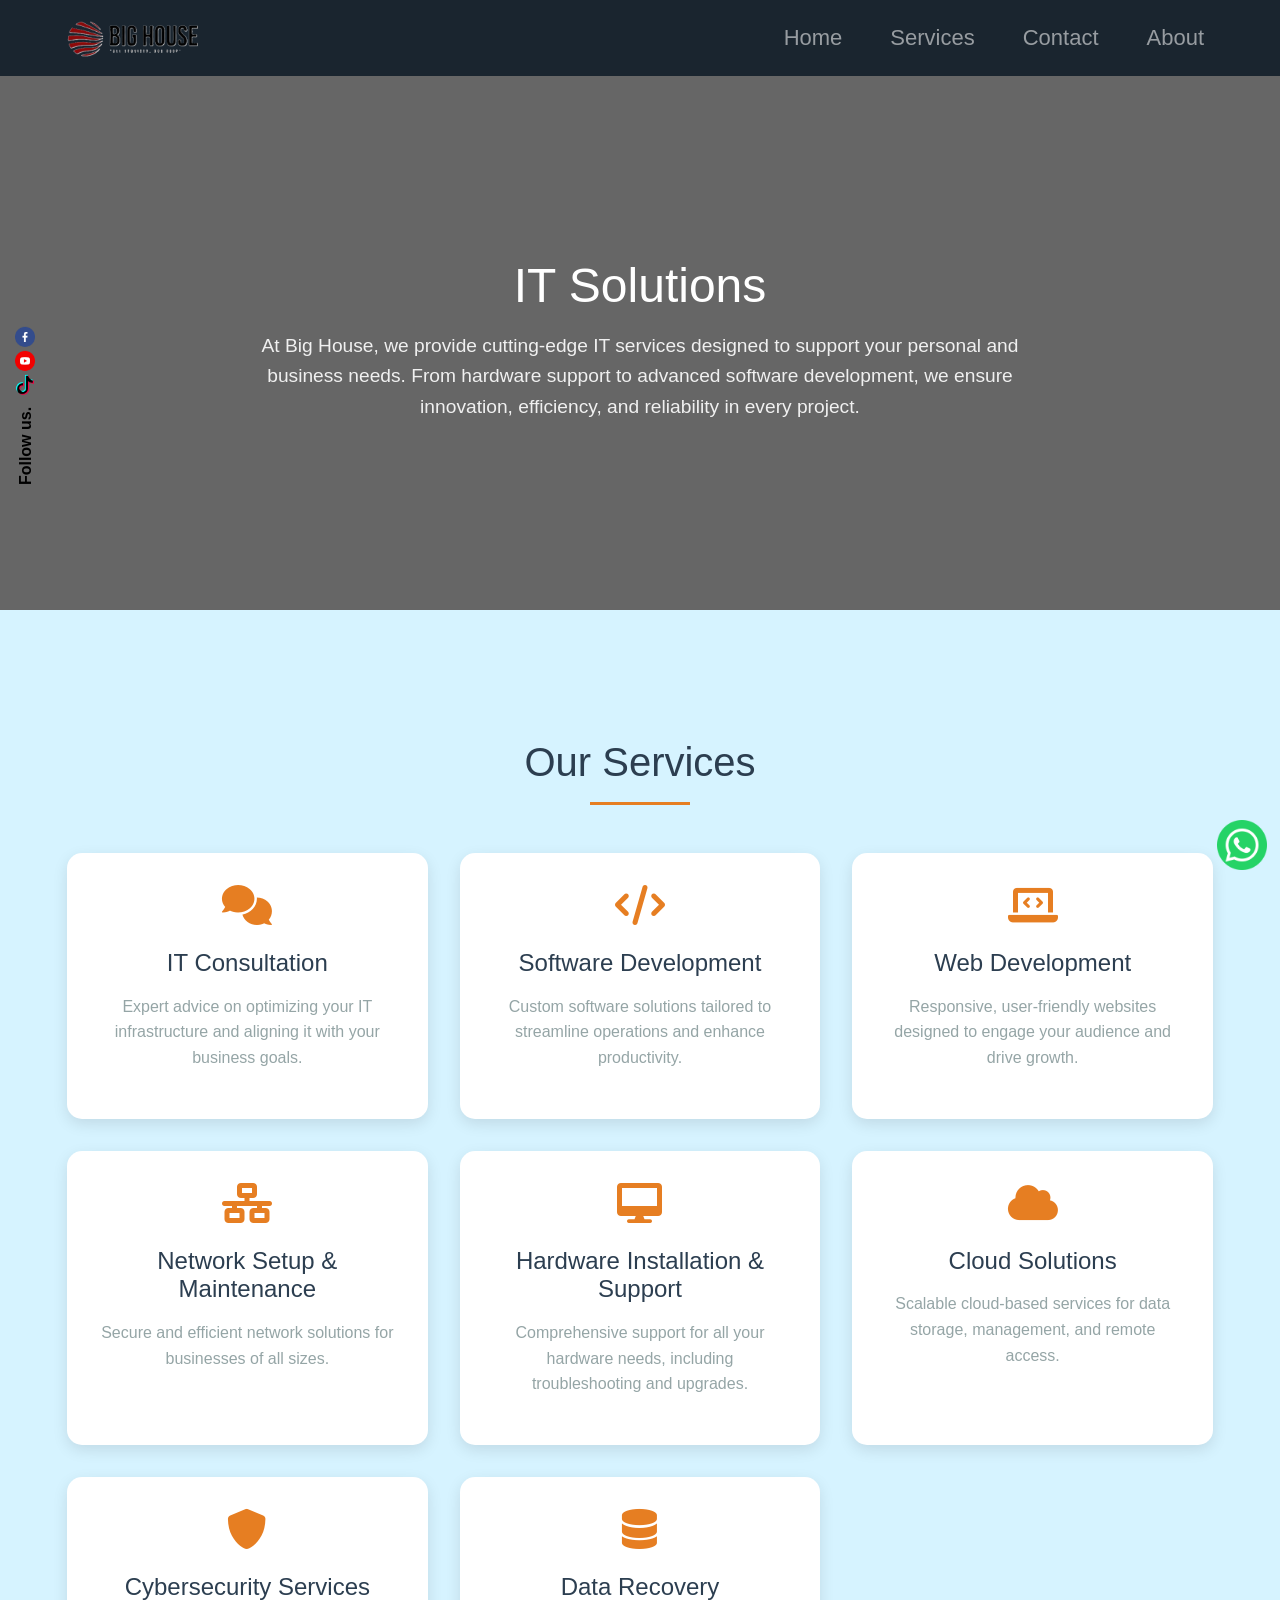
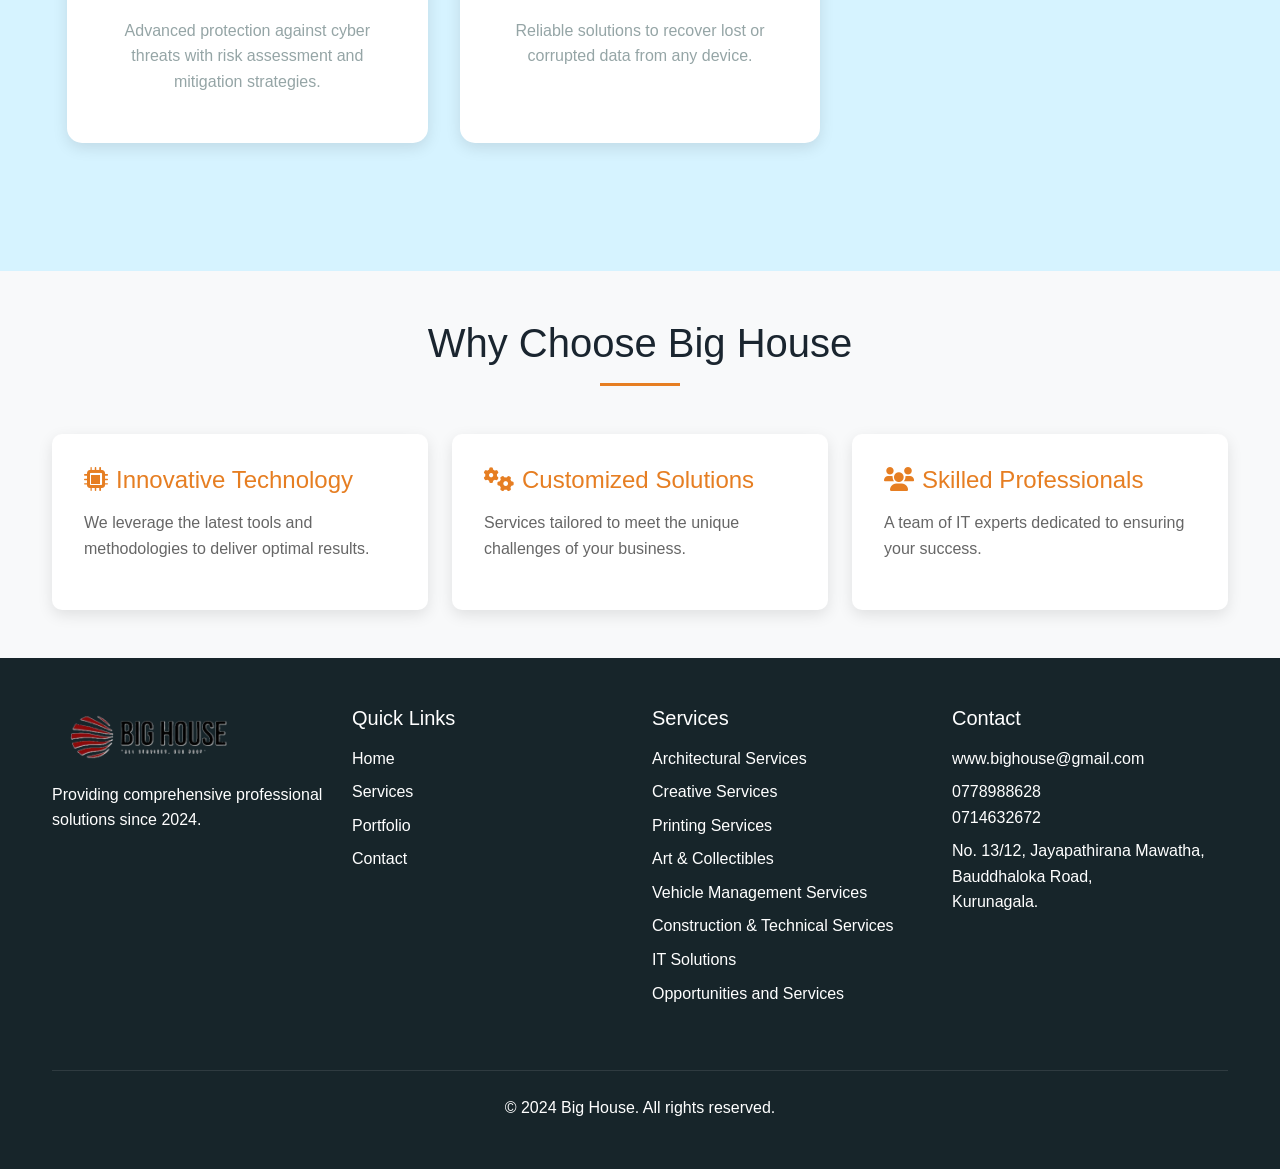
<file: itsolution.html>
<!DOCTYPE html>
<html lang="en">
<head>
    <meta charset="UTF-8">
    <meta name="viewport" content="width=device-width, initial-scale=1.0">
    <title>IT Solutions </title>
    <link rel="icon" href="img/title.jpg" type="image/x-icon">
    <link href="https://cdnjs.cloudflare.com/ajax/libs/font-awesome/6.0.0/css/all.min.css" rel="stylesheet">
    <link href="https://cdn.jsdelivr.net/npm/bootstrap@5.3.2/dist/css/bootstrap.min.css" rel="stylesheet">
    <link href="https://cdn.jsdelivr.net/npm/bootstrap-icons@1.11.1/font/bootstrap-icons.css" rel="stylesheet">
    <link href="common.css" rel="stylesheet">
    <link href="navi.css">
    <link href="Architecture.css" rel="stylesheet">
    <link rel="stylesheet" href="footer.css">
    <style>
        :root {
            --primary: #2c3e50;
            --secondary: #c6d7e7;
            --accent: #e67e22;
            --dark: #1a252f;
            --text-dark: #2c3e50;
            --text-light: #95a5a6;
            --dark-brown: #2c3e50;
        }

        .hero {
            height: 60vh;
            background: linear-gradient(rgba(0, 0, 0, 0.6), rgba(0, 0, 0, 0.6)),
                        url('https://images.unsplash.com/photo-1451187580459-43490279c0fa') center/cover;
            margin-top: 70px;
            display: flex;
            align-items: center;
            justify-content: center;
            text-align: center;
            color: white;
            padding: 0 20px;
        }

        .hero-content h1 {
            font-size: 3rem;
            margin-bottom: 1rem;
        }

        .hero-content p {
            font-size: 1.2rem;
            max-width: 800px;
            margin: 0 auto;
        }

        .services-grid {
            display: grid;
            grid-template-columns: repeat(auto-fit, minmax(280px, 1fr));
            gap: 2rem;
            max-width: 1200px;
            margin: 0 auto;
            padding: 0 15px;
        }

        .service-card {
            background: white;
            border-radius: 15px;
            padding: 2rem;
            text-align: center;
            transition: all 0.3s ease;
            box-shadow: 0 5px 15px rgba(0, 0, 0, 0.1);
        }

        .service-card:hover {
            transform: translateY(-10px);
        }

        .service-card i {
            font-size: 2.5rem;
            color: var(--accent);
            margin-bottom: 1.5rem;
        }

        .service-card h3 {
            font-size: 1.5rem;
            margin-bottom: 1rem;
        }

        .service-card p {
            font-size: 1rem;
            line-height: 1.6;
        }

        .why-choose-card {
            background: white;
            padding: 2rem;
            border-radius: 10px;
            box-shadow: 0 5px 15px rgba(0, 0, 0, 0.1);
            transition: transform 0.3s ease;
            opacity: 0;
            transform: translateY(20px);
            height: 100%;
        }

        .why-choose-card.visible {
            opacity: 1;
            transform: translateY(0);
        }

        @media (max-width: 768px) {
            .hero-content h1 {
                font-size: 2.5rem;
            }
            
            .hero-content p {
                font-size: 1.1rem;
            }

            .section-title {
                font-size: 2rem;
            }

            .service-card h3 {
                font-size: 1.3rem;
            }

            .service-card p {
                font-size: 0.9rem;
            }
        }

        @media (max-width: 576px) {
            .hero-content h1 {
                font-size: 2rem;
            }

            .hero {
                height: 50vh;
            }

            .services-grid {
                grid-template-columns: 1fr;
            }

            .why-choose-card {
                padding: 1.5rem;
            }
        }
    </style>
</head>
<body>
    <!-- Navbar -->
    <nav class="navbar navbar-expand-lg navbar-dark fixed-top">
        <div class="container">
            <a class="navbar-brand" href="#home">
                <img src="img/logoTrans(1).png" alt="Big House Logo" height="50">
            </a>
            <button class="navbar-toggler" type="button" data-bs-toggle="collapse" data-bs-target="#navbarNav">
                <span class="navbar-toggler-icon"></span>
            </button>
            <div class="collapse navbar-collapse" id="navbarNav">
                <ul class="navbar-nav ms-auto">
                    <li class="nav-item mx-3">
                        <a class="nav-link" href="index.html">Home</a>
                    </li>
                    <li class="nav-item mx-3">
                        <a class="nav-link" href="#services">Services</a>
                    </li>
                    <li class="nav-item mx-3">
                        <a class="nav-link" href="#contact">Contact</a>
                    </li>
                    <li class="nav-item mx-3">
                        <a class="nav-link" href="about.html">About</a>
                    </li>
                </ul>
            </div>
        </div>
    </nav>

    <!-- Hero Section -->
    <section class="hero" id="home">
        <div class="hero-content">
            <h1>IT Solutions</h1>
            <p>At Big House, we provide cutting-edge IT services designed to support your personal and business needs. From hardware support to advanced software development, we ensure innovation, efficiency, and reliability in every project.</p>
        </div>
    </section>

    <!-- Services Section -->
    <section class="services" id="services">
        <div class="container py-5">
            <h2 class="section-title text-center mb-5">Our Services</h2>
            <div class="services-grid">
                <div class="service-card">
                    <i class="fas fa-comments"></i>
                    <h3>IT Consultation</h3>
                    <p>Expert advice on optimizing your IT infrastructure and aligning it with your business goals.</p>
                </div>
                <div class="service-card">
                    <i class="fas fa-code"></i>
                    <h3>Software Development</h3>
                    <p>Custom software solutions tailored to streamline operations and enhance productivity.</p>
                </div>
                <div class="service-card">
                    <i class="fas fa-laptop-code"></i>
                    <h3>Web Development</h3>
                    <p>Responsive, user-friendly websites designed to engage your audience and drive growth.</p>
                </div>
                <div class="service-card">
                    <i class="fas fa-network-wired"></i>
                    <h3>Network Setup & Maintenance</h3>
                    <p>Secure and efficient network solutions for businesses of all sizes.</p>
                </div>
                <div class="service-card">
                    <i class="fas fa-desktop"></i>
                    <h3>Hardware Installation & Support</h3>
                    <p>Comprehensive support for all your hardware needs, including troubleshooting and upgrades.</p>
                </div>
                <div class="service-card">
                    <i class="fas fa-cloud"></i>
                    <h3>Cloud Solutions</h3>
                    <p>Scalable cloud-based services for data storage, management, and remote access.</p>
                </div>
                <div class="service-card">
                    <i class="fas fa-shield-alt"></i>
                    <h3>Cybersecurity Services</h3>
                    <p>Advanced protection against cyber threats with risk assessment and mitigation strategies.</p>
                </div>
                <div class="service-card">
                    <i class="fas fa-database"></i>
                    <h3>Data Recovery</h3>
                    <p>Reliable solutions to recover lost or corrupted data from any device.</p>
                </div>
            </div>
        </div>
    </section>

    <!-- Why Choose Us Section -->
    <section class="why-choose-us bg-light py-5" id="why-choose">
        <div class="container">
            <h2 class="text-center mb-5">Why Choose Big House</h2>
            <div class="row g-4">
                <div class="col-md-4">
                    <div class="why-choose-card">
                        <h3><i class="fas fa-microchip me-2"></i>Innovative Technology</h3>
                        <p>We leverage the latest tools and methodologies to deliver optimal results.</p>
                    </div>
                </div>
                <div class="col-md-4">
                    <div class="why-choose-card">
                        <h3><i class="fas fa-cogs me-2"></i>Customized Solutions</h3>
                        <p>Services tailored to meet the unique challenges of your business.</p>
                    </div>
                </div>
                <div class="col-md-4">
                    <div class="why-choose-card">
                        <h3><i class="fas fa-users me-2"></i>Skilled Professionals</h3>
                        <p>A team of IT experts dedicated to ensuring your success.</p>
                    </div>
                </div>
            </div>
        </div>
    </section>
     <!--social side fix bar-->
     <div class="social-sidebar">
        <div class="social-side-fix">
            <a href="#" class="side-fix-facebook">Facebook</a>
            <a href="#" class="side-fix-youtube">YouTube</a>
            <a href="#" class="side-fix-tiktok">TikTok</a>
            <div class="rotate-text">Follow us.</div>
        </div>
    </div>
 <!--whatsapp  slide bottom  -->
 <div class="whatsapp-slide">
    <a href="https://wa.me/+940778988628"><img src="img/icon/whatsappl.png" width="50px" height="50px" ></a>
</div> 
     <!-- Footer -->
     <footer style="background-color: #17252A" class="text-white py-5">
        <div class="container">
            <div class="row g-4">
                <div class="col-md-3">
                    <img src="img/logoTrans(1).png" alt="Big House Logo" class="mb-3" height="48">
                    <p class="text-white">Providing comprehensive professional solutions since 2024.</p>
                </div>
                <div class="col-md-3">
                    <h3 class="h5 mb-3">Quick Links</h3>
                    <ul class="list-unstyled">
                        <li class="mb-2"><a href="#home" class="text-white text-decoration-none">Home</a></li>
                        <li class="mb-2"><a href="#services" class="text-white text-decoration-none">Services</a></li>
                        <li class="mb-2"><a href="#portfolio" class="text-white text-decoration-none">Portfolio</a></li>
                        <li><a href="#contact" class="text-white text-decoration-none">Contact</a></li>
                    </ul>
                </div>
                <div class="col-md-3">
                     <h3 class="h5 mb-3">Services</h3> 
                     <ul class="list-unstyled"> 
                        <li class="mb-2"><a href="Architectural.html">Architectural Services</a></li>
                        <li class="mb-2"><a href="Creative.html">Creative Services</a></li>
                        <li class="mb-2"><a href="Printing.html">Printing Services</a></li>
                        <li><a href="Art.html">Art & Collectibles</a></li>
                        <li><a href="proparty.html">Vehicle Management Services</a></li>
                        <li><a href="construction.html">Construction & Technical Services</a></li>
                        <li><a href="itsolution.html">IT Solutions</a></li> 
                        <li><a href="Opportunities.html">Opportunities and Services</a></li> 
                    </ul> 
                </div>
                <div class="col-md-3">
                    <h3 class="h5 mb-3">Contact</h3>
                    <ul class="list-unstyled">
                        <li class="mb-2"><a href="mailto:www.bighouse@gmail.com">www.bighouse@gmail.com</a></li>
                        <li class="mb-2">0778988628<br>0714632672</li>
                        <li class="mb-2">No. 13/12, Jayapathirana Mawatha,<br>
                        Bauddhaloka Road,<br>Kurunagala.</li>
                        
                    </ul>
                </div>
            </div>
            <div class="text-center mt-5 pt-4 border-top border-light">
                <p class="mb-0">&copy; 2024 Big House. All rights reserved.</p>
            </div>
        </div>
    </footer>
    <script src="https://cdn.jsdelivr.net/npm/bootstrap@5.3.2/dist/js/bootstrap.bundle.min.js"></script>
    <script>
        const observer = new IntersectionObserver((entries) => {
            entries.forEach(entry => {
                if (entry.isIntersecting) {
                    entry.target.classList.add('visible');
                }
            });
        }, { threshold: 0.1 });

        document.querySelectorAll('.service-card, .why-choose-card').forEach(card => {
            observer.observe(card);
        });

        window.addEventListener('scroll', () => {
            const navbar = document.querySelector('.navbar');
            if (window.scrollY > 50) {
                navbar.classList.add('scrolled');
            } else {
                navbar.classList.remove('scrolled');
            }
        });

        document.querySelectorAll('a[href^="#"]').forEach(anchor => {
            anchor.addEventListener('click', function(e) {
                e.preventDefault();
                const target = document.querySelector(this.getAttribute('href'));
                if (target) {
                    target.scrollIntoView({
                        behavior: 'smooth'
                    });
                }
            });
        });
    </script>
</body>
</html>
</file>
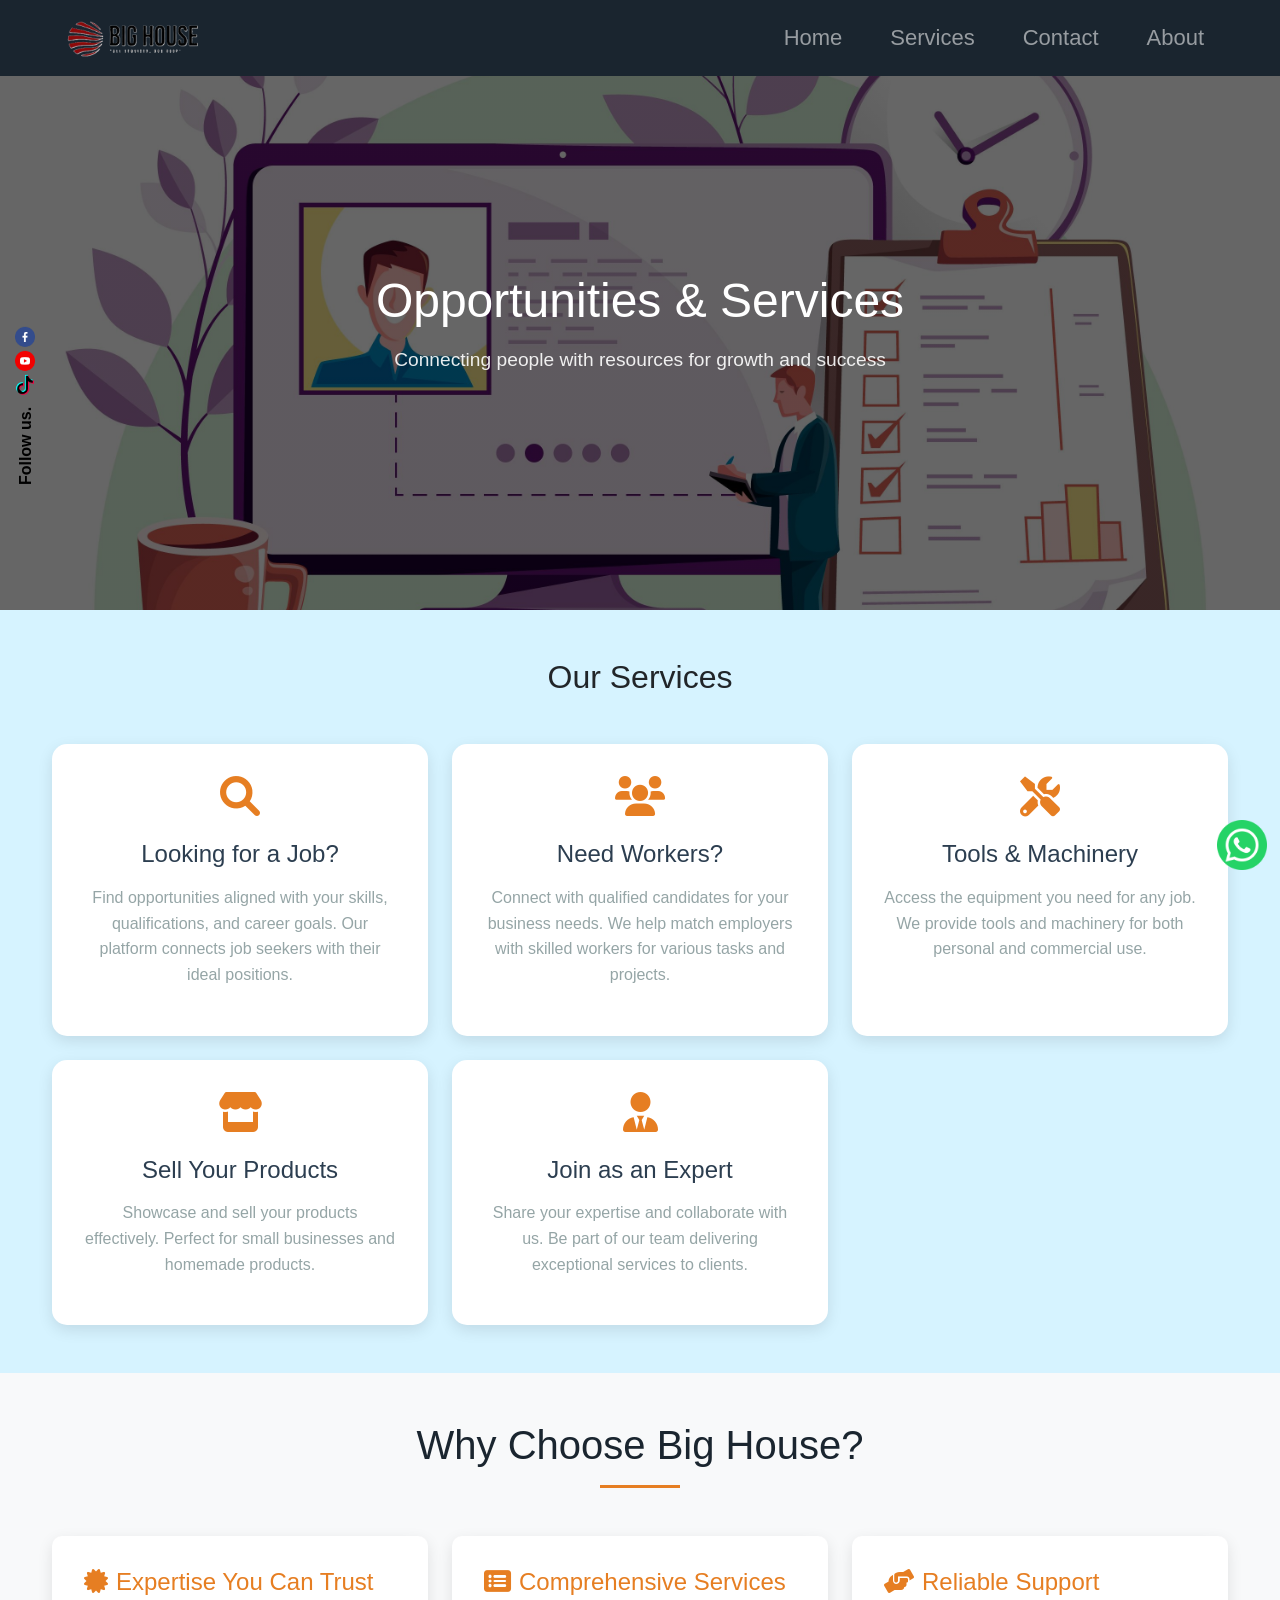
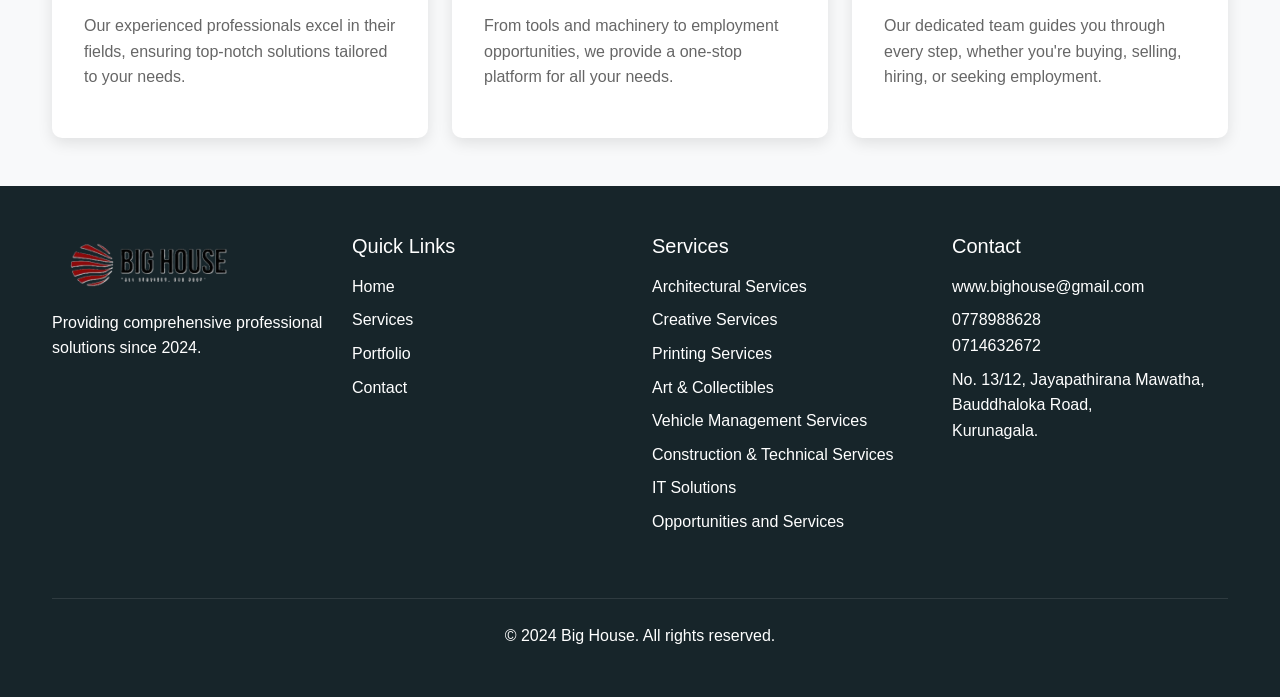
<file: Opportunities.html>
<!DOCTYPE html>
<html lang="en">
<head>
    <meta charset="UTF-8">
    <meta name="viewport" content="width=device-width, initial-scale=1.0">
    <title>Opportunities and Services - Big House</title>
    <link rel="icon" href="img/title.jpg" type="image/x-icon">
    <link href="https://cdnjs.cloudflare.com/ajax/libs/font-awesome/6.0.0/css/all.min.css" rel="stylesheet">
    <link href="https://cdn.jsdelivr.net/npm/bootstrap@5.3.2/dist/css/bootstrap.min.css" rel="stylesheet">
    <link href="common.css" rel="stylesheet">
    <link href="navi.css">
    <link href="Architecture.css" rel="stylesheet">
    <link rel="stylesheet" href="footer.css">
    <style>
        :root {
            --primary: #2c3e50;
            --secondary: #c6d7e7;
            --accent: #e67e22;
            --dark: #1a252f;
            --text-dark: #2c3e50;
            --text-light: #95a5a6;
            --dark-brown: #2c3e50;
        }

        .hero {
            height: 60vh;
            background: linear-gradient(rgba(0, 0, 0, 0.6), rgba(0, 0, 0, 0.6)),
                        url('img/4236127.jpg') center/cover;
            margin-top: 70px;
            display: flex;
            align-items: center;
            justify-content: center;
            text-align: center;
            color: white;
            padding: 0 20px;
        }

        .hero-content h1 {
            font-size: 3rem;
            margin-bottom: 1rem;
        }

        .hero-content p {
            font-size: 1.2rem;
        }

        .service-card {
            background: white;
            border-radius: 15px;
            padding: 2rem;
            height: 100%;
            transition: all 0.3s ease;
            box-shadow: 0 5px 15px rgba(0, 0, 0, 0.1);
        }

        .service-card:hover {
            transform: translateY(-10px);
        }

        .service-card i {
            font-size: 2.5rem;
            color: var(--accent);
            margin-bottom: 1.5rem;
        }

        .service-card h3 {
            font-size: 1.5rem;
            margin-bottom: 1rem;
        }

        .why-choose-card {
            background: white;
            padding: 2rem;
            border-radius: 10px;
            box-shadow: 0 5px 15px rgba(0, 0, 0, 0.1);
            height: 100%;
            transition: transform 0.3s ease;
        }

        .why-choose-card:hover {
            transform: translateY(-5px);
        }

        @media (max-width: 768px) {
            .hero-content h1 {
                font-size: 2.5rem;
            }
            
            .hero-content p {
                font-size: 1.1rem;
            }

            .service-card {
                margin-bottom: 2rem;
            }
        }

        @media (max-width: 576px) {
            .hero-content h1 {
                font-size: 2rem;
            }

            .hero {
                height: 50vh;
            }

            .service-card {
                padding: 1.5rem;
            }
        }
    </style>
</head>
<body>
    <!-- Navbar (same as template) -->
    <nav class="navbar navbar-expand-lg navbar-dark fixed-top">
        <div class="container">
            <a class="navbar-brand" href="#home">
                <img src="img/logoTrans(1).png" alt="Big House Logo" height="50">
            </a>
            <button class="navbar-toggler" type="button" data-bs-toggle="collapse" data-bs-target="#navbarNav">
                <span class="navbar-toggler-icon"></span>
            </button>
            <div class="collapse navbar-collapse" id="navbarNav">
                <ul class="navbar-nav ms-auto">
                    <li class="nav-item mx-3">
                        <a class="nav-link" href="index.html">Home</a>
                    </li>
                    <li class="nav-item mx-3">
                        <a class="nav-link" href="#services">Services</a>
                    </li>
                    <li class="nav-item mx-3">
                        <a class="nav-link" href="#contact">Contact</a>
                    </li>
                    <li class="nav-item mx-3">
                        <a class="nav-link" href="about.html">About</a>
                    </li>
                </ul>
            </div>
        </div>
    </nav>

    <!-- Hero Section -->
    <section class="hero" id="home">
        <div class="hero-content">
            <h1>Opportunities & Services</h1>
            <p>Connecting people with resources for growth and success</p>
        </div>
    </section>

    <!-- Services Section -->
    <section class="services py-5" id="services">
        <div class="container">
            <h2 class="text-center mb-5">Our Services</h2>
            <div class="row g-4">
                <div class="col-md-6 col-lg-4">
                    <div class="service-card">
                        <i class="fas fa-search"></i>
                        <h3>Looking for a Job?</h3>
                        <p>Find opportunities aligned with your skills, qualifications, and career goals. Our platform connects job seekers with their ideal positions.</p>
                    </div>
                </div>
                <div class="col-md-6 col-lg-4">
                    <div class="service-card">
                        <i class="fas fa-users"></i>
                        <h3>Need Workers?</h3>
                        <p>Connect with qualified candidates for your business needs. We help match employers with skilled workers for various tasks and projects.</p>
                    </div>
                </div>
                <div class="col-md-6 col-lg-4">
                    <div class="service-card">
                        <i class="fas fa-tools"></i>
                        <h3>Tools & Machinery</h3>
                        <p>Access the equipment you need for any job. We provide tools and machinery for both personal and commercial use.</p>
                    </div>
                </div>
                <div class="col-md-6 col-lg-4">
                    <div class="service-card">
                        <i class="fas fa-store"></i>
                        <h3>Sell Your Products</h3>
                        <p>Showcase and sell your products effectively. Perfect for small businesses and homemade products.</p>
                    </div>
                </div>
                <div class="col-md-6 col-lg-4">
                    <div class="service-card">
                        <i class="fas fa-user-tie"></i>
                        <h3>Join as an Expert</h3>
                        <p>Share your expertise and collaborate with us. Be part of our team delivering exceptional services to clients.</p>
                    </div>
                </div>
            </div>
        </div>
    </section>
     <!--social side fix bar-->
     <div class="social-sidebar">
        <div class="social-side-fix">
            <a href="#" class="side-fix-facebook">Facebook</a>
            <a href="#" class="side-fix-youtube">YouTube</a>
            <a href="#" class="side-fix-tiktok">TikTok</a>
            <div class="rotate-text">Follow us.</div>
        </div>
    </div>
     <!--whatsapp  slide bottom  -->
     <div class="whatsapp-slide">
        <a href="https://wa.me/+940778988628"><img src="img/icon/whatsappl.png" width="50px" height="50px" ></a>
    </div> 

    <!-- Why Choose Us Section -->
    <section class="why-choose-us bg-light py-5">
        <div class="container">
            <h2 class="text-center mb-5">Why Choose Big House?</h2>
            <div class="row g-4">
                <div class="col-md-4">
                    <div class="why-choose-card">
                        <h3><i class="fas fa-certificate me-2"></i>Expertise You Can Trust</h3>
                        <p>Our experienced professionals excel in their fields, ensuring top-notch solutions tailored to your needs.</p>
                    </div>
                </div>
                <div class="col-md-4">
                    <div class="why-choose-card">
                        <h3><i class="fas fa-list-alt me-2"></i>Comprehensive Services</h3>
                        <p>From tools and machinery to employment opportunities, we provide a one-stop platform for all your needs.</p>
                    </div>
                </div>
                <div class="col-md-4">
                    <div class="why-choose-card">
                        <h3><i class="fas fa-hands-helping me-2"></i>Reliable Support</h3>
                        <p>Our dedicated team guides you through every step, whether you're buying, selling, hiring, or seeking employment.</p>
                    </div>
                </div>
            </div>
        </div>
    </section>

     <!-- Footer -->
     <footer style="background-color: #17252A" class="text-white py-5">
        <div class="container">
            <div class="row g-4">
                <div class="col-md-3">
                    <img src="img/logoTrans(1).png" alt="Big House Logo" class="mb-3" height="48">
                    <p class="text-white">Providing comprehensive professional solutions since 2024.</p>
                </div>
                <div class="col-md-3">
                    <h3 class="h5 mb-3">Quick Links</h3>
                    <ul class="list-unstyled">
                        <li class="mb-2"><a href="#home" class="text-white text-decoration-none">Home</a></li>
                        <li class="mb-2"><a href="#services" class="text-white text-decoration-none">Services</a></li>
                        <li class="mb-2"><a href="#portfolio" class="text-white text-decoration-none">Portfolio</a></li>
                        <li><a href="#contact" class="text-white text-decoration-none">Contact</a></li>
                    </ul>
                </div>
                <div class="col-md-3">
                     <h3 class="h5 mb-3">Services</h3> 
                     <ul class="list-unstyled"> 
                        <li class="mb-2"><a href="Architectural.html">Architectural Services</a></li>
                        <li class="mb-2"><a href="Creative.html">Creative Services</a></li>
                        <li class="mb-2"><a href="Printing.html">Printing Services</a></li>
                        <li><a href="Art.html">Art & Collectibles</a></li>
                        <li><a href="proparty.html">Vehicle Management Services</a></li>
                        <li><a href="construction.html">Construction & Technical Services</a></li>
                        <li><a href="itsolution.html">IT Solutions</a></li>
                        <li><a href="Opportunities.html">Opportunities and Services</a></li> 
                    </ul> 
                </div>
                <div class="col-md-3">
                    <h3 class="h5 mb-3">Contact</h3>
                    <ul class="list-unstyled">
                        <li class="mb-2"><a href="mailto:www.bighouse@gmail.com">www.bighouse@gmail.com</a></li>
                        <li class="mb-2">0778988628<br>0714632672</li>
                        <li class="mb-2">No. 13/12, Jayapathirana Mawatha,<br>
                        Bauddhaloka Road,<br>Kurunagala.</li>
                        
                    </ul>
                </div>
            </div>
            <div class="text-center mt-5 pt-4 border-top border-light">
                <p class="mb-0">&copy; 2024 Big House. All rights reserved.</p>
            </div>
        </div>
    </footer>

    <script src="https://cdn.jsdelivr.net/npm/bootstrap@5.3.2/dist/js/bootstrap.bundle.min.js"></script>
    <script>
        const observer = new IntersectionObserver((entries) => {
            entries.forEach(entry => {
                if (entry.isIntersecting) {
                    entry.target.classList.add('visible');
                }
            });
        }, { threshold: 0.1 });

        document.querySelectorAll('.service-card, .why-choose-card').forEach(card => {
            observer.observe(card);
        });

        window.addEventListener('scroll', () => {
            const navbar = document.querySelector('.navbar');
            if (window.scrollY > 50) {
                navbar.classList.add('scrolled');
            } else {
                navbar.classList.remove('scrolled');
            }
        });

        document.querySelectorAll('a[href^="#"]').forEach(anchor => {
            anchor.addEventListener('click', function(e) {
                e.preventDefault();
                const target = document.querySelector(this.getAttribute('href'));
                if (target) {
                    target.scrollIntoView({
                        behavior: 'smooth'
                    });
                }
            });
        });
    </script>
</body>
</html>
</file>
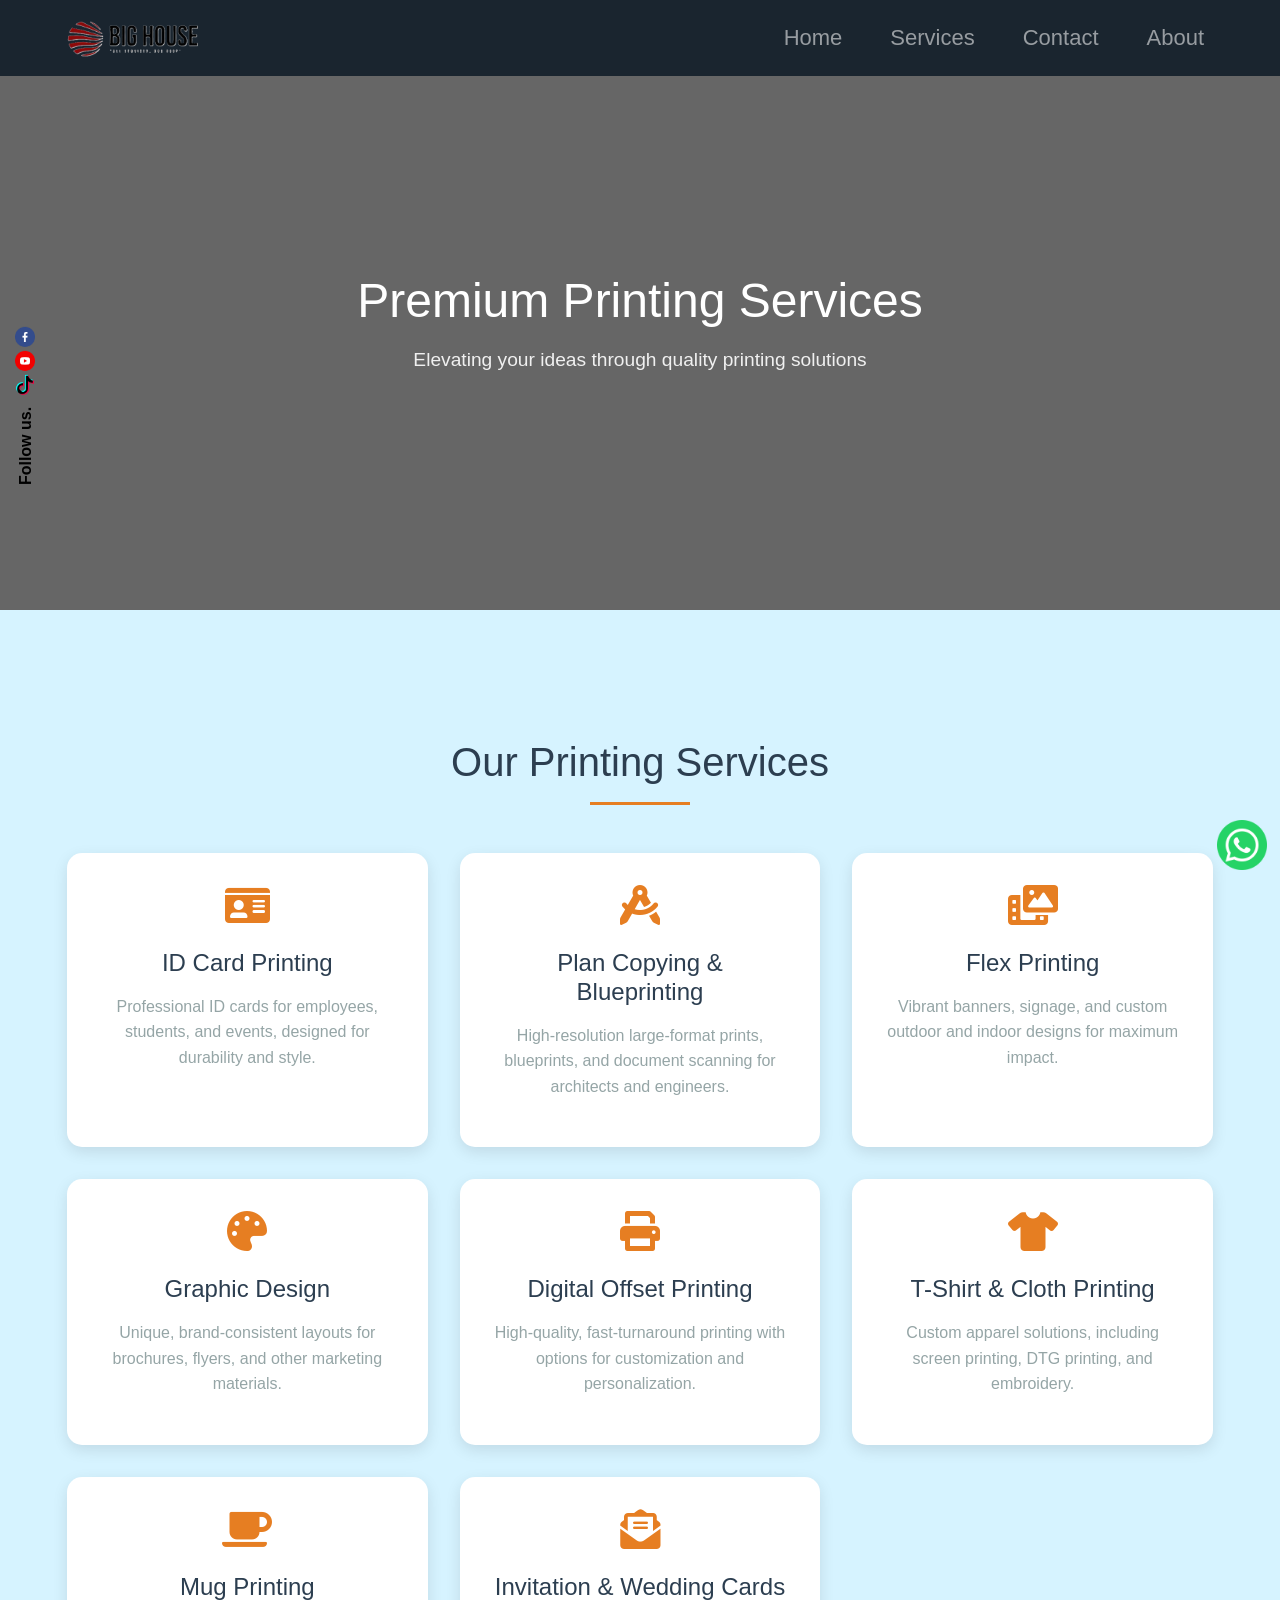
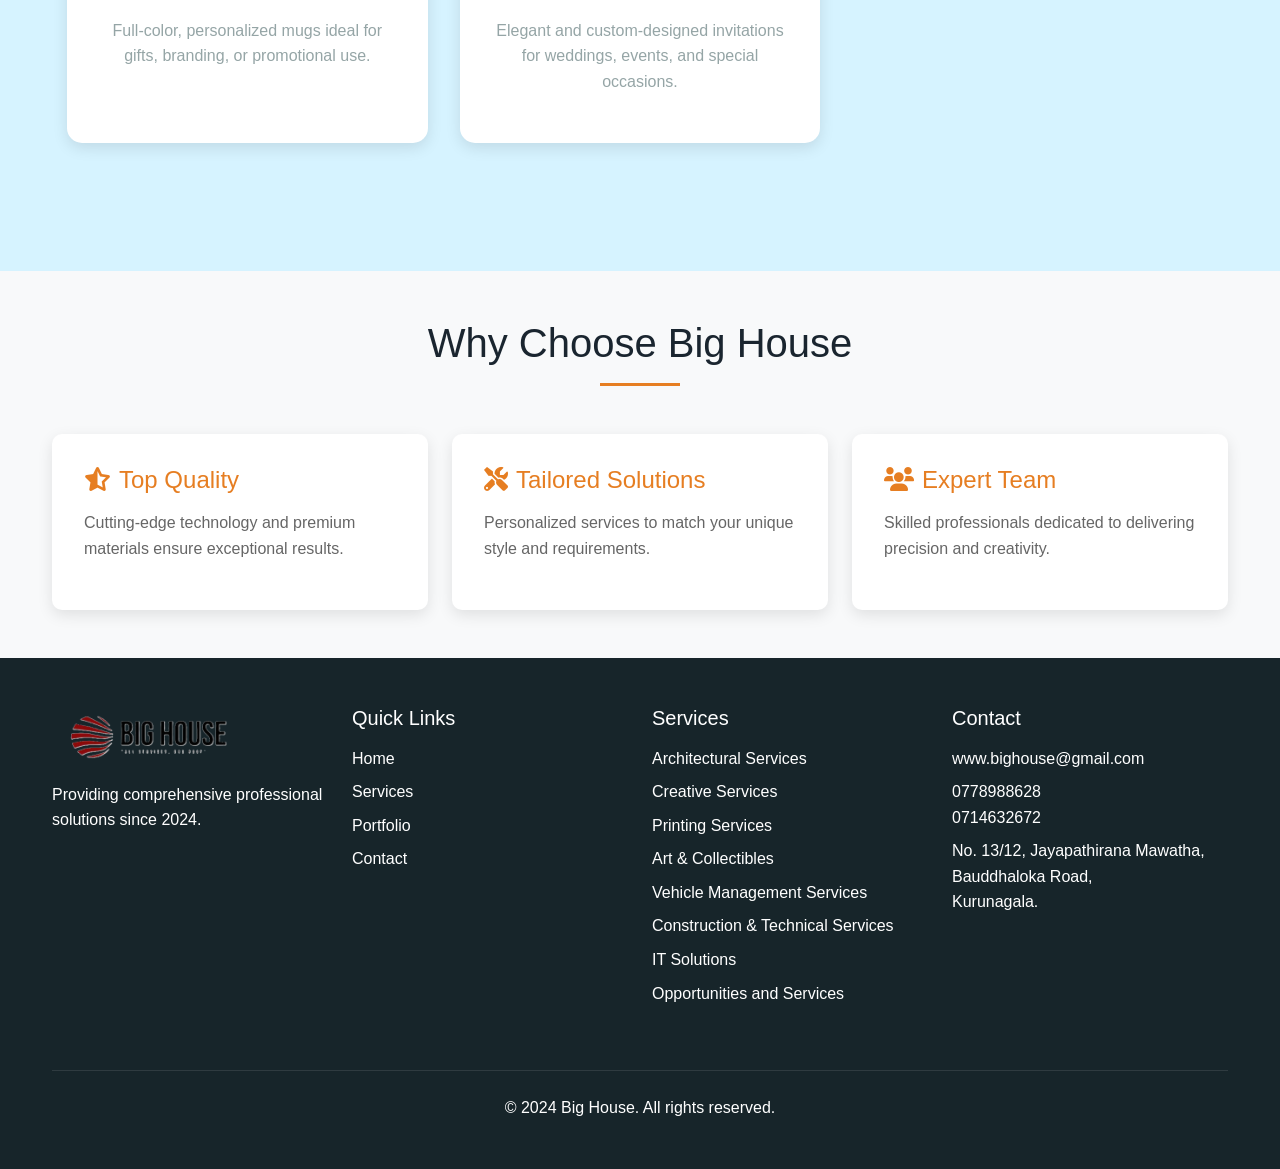
<file: Printing.html>
<!DOCTYPE html>
<html lang="en">
<head>
    <meta charset="UTF-8">
    <meta name="viewport" content="width=device-width, initial-scale=1.0">
    <title>Printing Services</title>
    <link rel="icon" href="img/title.jpg" type="image/x-icon">
    <link href="https://cdnjs.cloudflare.com/ajax/libs/font-awesome/6.0.0/css/all.min.css" rel="stylesheet">
    <link href="https://cdn.jsdelivr.net/npm/bootstrap@5.3.2/dist/css/bootstrap.min.css" rel="stylesheet">
    <link href="https://cdn.jsdelivr.net/npm/bootstrap-icons@1.11.1/font/bootstrap-icons.css" rel="stylesheet">
    <link href="common.css" rel="stylesheet">
    <link href="navi.css">
    <link href="Architecture.css" rel="stylesheet">
    <link rel="stylesheet" href="footer.css">
    <style>
         :root {
            --primary: #2c3e50;
            --secondary: #c6d7e7;
            --accent: #e67e22;
            --dark: #1a252f;
            --text-dark: #2c3e50;
            --text-light: #95a5a6;
            --dark-brown: #2c3e50;
        }

        /* Responsive Hero Section */
        .hero {
            height: 60vh;
            background: linear-gradient(rgba(0, 0, 0, 0.6), rgba(0, 0, 0, 0.6)),
                        url('https://images.unsplash.com/photo-1562564055-71e051d33c19') center/cover;
            margin-top: 70px;
            display: flex;
            align-items: center;
            justify-content: center;
            text-align: center;
            color: white;
            padding: 0 20px;
        }

        .hero-content h1 {
            font-size: 3rem;
            margin-bottom: 1rem;
        }

        .hero-content p {
            font-size: 1.2rem;
        }

        /* Responsive Services Grid */
        .services-grid {
            display: grid;
            grid-template-columns: repeat(auto-fit, minmax(280px, 1fr));
            gap: 2rem;
            max-width: 1200px;
            margin: 0 auto;
            padding: 0 15px;
        }

        .service-card {
            background: white;
            border-radius: 15px;
            padding: 2rem;
            text-align: center;
            transition: all 0.3s ease;
            box-shadow: 0 5px 15px rgba(0, 0, 0, 0.1);
        }

        .service-card:hover {
            transform: translateY(-10px);
        }

        .service-card i {
            font-size: 2.5rem;
            color: var(--accent);
            margin-bottom: 1.5rem;
        }

        .service-card h3 {
            font-size: 1.5rem;
            margin-bottom: 1rem;
        }

        .service-card p {
            font-size: 1rem;
            line-height: 1.6;
        }

        /* Responsive Why Choose Us Section */
        .why-choose-card {
            background: white;
            padding: 2rem;
            border-radius: 10px;
            box-shadow: 0 5px 15px rgba(0, 0, 0, 0.1);
            transition: transform 0.3s ease;
            opacity: 0;
            transform: translateY(20px);
            height: 100%;
        }

        .why-choose-card.visible {
            opacity: 1;
            transform: translateY(0);
        }

        /* Responsive Typography */
        @media (max-width: 768px) {
            .hero-content h1 {
                font-size: 2.5rem;
            }
            
            .hero-content p {
                font-size: 1.1rem;
            }

            .section-title {
                font-size: 2rem;
            }

            .service-card h3 {
                font-size: 1.3rem;
            }

            .service-card p {
                font-size: 0.9rem;
            }
        }

        @media (max-width: 576px) {
            .hero-content h1 {
                font-size: 2rem;
            }

            .hero {
                height: 50vh;
            }

            .services-grid {
                grid-template-columns: 1fr;
            }

            .why-choose-card {
                padding: 1.5rem;
            }
        }

        /* Responsive Navigation */
        @media (max-width: 991px) {
            .navbar-nav {
                padding: 1rem 0;
            }
            
            .nav-item {
                margin: 0.5rem 0;
            }
        }

        /* Responsive Footer */
        @media (max-width: 768px) {
            footer {
                text-align: center;
            }

            .footer-logo {
                margin-bottom: 2rem;
            }

            .col-md-3 {
                margin-bottom: 2rem;
            }
        }

        /* General Responsive Padding */
        .py-5 {
            padding-top: 3rem !important;
            padding-bottom: 3rem !important;
        }

        @media (max-width: 576px) {
            .py-5 {
                padding-top: 2rem !important;
                padding-bottom: 2rem !important;
            }
        }
    </style>
</head>
<body>
    <!-- Navbar -->
    <nav class="navbar navbar-expand-lg navbar-dark fixed-top">
        <div class="container">
            <a class="navbar-brand" href="#home">
                <img src="img/logoTrans(1).png" alt="Big House Logo" height="50">
            </a>
            <button class="navbar-toggler" type="button" data-bs-toggle="collapse" data-bs-target="#navbarNav">
                <span class="navbar-toggler-icon"></span>
            </button>
            <div class="collapse navbar-collapse" id="navbarNav">
                <ul class="navbar-nav ms-auto">
                    <li class="nav-item mx-3">
                        <a class="nav-link" href="index.html">Home</a>
                    </li>
                    <li class="nav-item mx-3">
                        <a class="nav-link" href="#services">Services</a>
                    </li>
                    <li class="nav-item mx-3">
                        <a class="nav-link" href="#contact">Contact</a>
                    </li>
                    <li class="nav-item mx-3">
                        <a class="nav-link" href="about.html">About</a>
                    </li>
                </ul>
            </div>
        </div>
    </nav>

    <!-- Hero Section -->
    <section class="hero" id="home">
        <div class="hero-content">
            <h1>Premium Printing Services</h1>
            <p>Elevating your ideas through quality printing solutions</p>
        </div>
    </section>

    <!-- Services Section -->
    <section class="services" id="services">
        <div class="container py-5">
            <h2 class="section-title text-center mb-5">Our Printing Services</h2>
            <div class="services-grid">
                <div class="service-card">
                    <i class="fas fa-id-card"></i>
                    <h3>ID Card Printing</h3>
                    <p>Professional ID cards for employees, students, and events, designed for durability and style.</p>
                </div>
                <div class="service-card">
                    <i class="fas fa-drafting-compass"></i>
                    <h3>Plan Copying & Blueprinting</h3>
                    <p>High-resolution large-format prints, blueprints, and document scanning for architects and engineers.</p>
                </div>
                <div class="service-card">
                    <i class="fas fa-photo-video"></i>
                    <h3>Flex Printing</h3>
                    <p>Vibrant banners, signage, and custom outdoor and indoor designs for maximum impact.</p>
                </div>
                <div class="service-card">
                    <i class="fas fa-palette"></i>
                    <h3>Graphic Design</h3>
                    <p>Unique, brand-consistent layouts for brochures, flyers, and other marketing materials.</p>
                </div>
                <div class="service-card">
                    <i class="fas fa-print"></i>
                    <h3>Digital Offset Printing</h3>
                    <p>High-quality, fast-turnaround printing with options for customization and personalization.</p>
                </div>
                <div class="service-card">
                    <i class="fas fa-tshirt"></i>
                    <h3>T-Shirt & Cloth Printing</h3>
                    <p>Custom apparel solutions, including screen printing, DTG printing, and embroidery.</p>
                </div>
                <div class="service-card">
                    <i class="fas fa-coffee"></i>
                    <h3>Mug Printing</h3>
                    <p>Full-color, personalized mugs ideal for gifts, branding, or promotional use.</p>
                </div>
                <div class="service-card">
                    <i class="fas fa-envelope-open-text"></i>
                    <h3>Invitation & Wedding Cards</h3>
                    <p>Elegant and custom-designed invitations for weddings, events, and special occasions.</p>
                </div>
            </div>
        </div>
    </section>

    <!-- Why Choose Us Section -->
    <section class="why-choose-us bg-light py-5" id="why-choose">
        <div class="container">
            <h2 class="text-center mb-5">Why Choose Big House</h2>
            <div class="row g-4">
                <div class="col-md-4">
                    <div class="why-choose-card">
                        <h3><i class="fas fa-star-half-alt me-2"></i>Top Quality</h3>
                        <p>Cutting-edge technology and premium materials ensure exceptional results.</p>
                    </div>
                </div>
                <div class="col-md-4">
                    <div class="why-choose-card">
                        <h3><i class="fas fa-tools me-2"></i>Tailored Solutions</h3>
                        <p>Personalized services to match your unique style and requirements.</p>
                    </div>
                </div>
                <div class="col-md-4">
                    <div class="why-choose-card">
                        <h3><i class="fas fa-users me-2"></i>Expert Team</h3>
                        <p>Skilled professionals dedicated to delivering precision and creativity.</p>
                    </div>
                </div>
            </div>
        </div>
    </section>
     <!--social side fix bar-->
     <div class="social-sidebar">
        <div class="social-side-fix">
            <a href="#" class="side-fix-facebook">Facebook</a>
            <a href="#" class="side-fix-youtube">YouTube</a>
            <a href="#" class="side-fix-tiktok">TikTok</a>
            <div class="rotate-text">Follow us.</div>
        </div>
    </div>

    <!--whatsapp  slide bottom  -->
    <div class="whatsapp-slide">
        <a href="https://wa.me/+940778988628"><img src="img/icon/whatsappl.png" width="50px" height="50px" ></a>
    </div> 
      <!-- Footer -->
      <footer style="background-color: #17252A" class="text-white py-5">
        <div class="container">
            <div class="row g-4">
                <div class="col-md-3">
                    <img src="img/logoTrans(1).png" alt="Big House Logo" class="mb-3" height="48">
                    <p class="text-white">Providing comprehensive professional solutions since 2024.</p>
                </div>
                <div class="col-md-3">
                    <h3 class="h5 mb-3">Quick Links</h3>
                    <ul class="list-unstyled">
                        <li class="mb-2"><a href="#home" class="text-white text-decoration-none">Home</a></li>
                        <li class="mb-2"><a href="#services" class="text-white text-decoration-none">Services</a></li>
                        <li class="mb-2"><a href="#portfolio" class="text-white text-decoration-none">Portfolio</a></li>
                        <li><a href="#contact" class="text-white text-decoration-none">Contact</a></li>
                    </ul>
                </div>
                <div class="col-md-3">
                     <h3 class="h5 mb-3">Services</h3> 
                     <ul class="list-unstyled"> 
                        <li class="mb-2"><a href="Architectural.html">Architectural Services</a></li>
                        <li class="mb-2"><a href="Creative.html">Creative Services</a></li>
                        <li class="mb-2"><a href="Printing.html">Printing Services</a></li>
                        <li><a href="Art.html">Art & Collectibles</a></li>
                        <li><a href="proparty.html">Vehicle Management Services</a></li>
                        <li><a href="construction.html">Construction & Technical Services</a></li>
                        <li><a href="itsolution.html">IT Solutions</a></li> 
                        <li><a href="Opportunities.html">Opportunities and Services</a></li> 
                    </ul> 
                </div>
                <div class="col-md-3">
                    <h3 class="h5 mb-3">Contact</h3>
                    <ul class="list-unstyled">
                        <li class="mb-2"><a href="mailto:www.bighouse@gmail.com">www.bighouse@gmail.com</a></li>
                        <li class="mb-2">0778988628<br>0714632672</li>
                        <li class="mb-2">No. 13/12, Jayapathirana Mawatha,<br>
                        Bauddhaloka Road,<br>Kurunagala.</li>
                        
                    </ul>
                </div>
            </div>
            <div class="text-center mt-5 pt-4 border-top border-light">
                <p class="mb-0">&copy; 2024 Big House. All rights reserved.</p>
            </div>
        </div>
    </footer>

    <script src="https://cdn.jsdelivr.net/npm/bootstrap@5.3.2/dist/js/bootstrap.bundle.min.js"></script>
    <script>
        const observer = new IntersectionObserver((entries) => {
            entries.forEach(entry => {
                if (entry.isIntersecting) {
                    entry.target.classList.add('visible');
                }
            });
        }, { threshold: 0.1 });

        document.querySelectorAll('.service-card, .why-choose-card').forEach(card => {
            observer.observe(card);
        });

        window.addEventListener('scroll', () => {
            const navbar = document.querySelector('.navbar');
            if (window.scrollY > 50) {
                navbar.classList.add('scrolled');
            } else {
                navbar.classList.remove('scrolled');
            }
        });

        document.querySelectorAll('a[href^="#"]').forEach(anchor => {
            anchor.addEventListener('click', function(e) {
                e.preventDefault();
                const target = document.querySelector(this.getAttribute('href'));
                if (target) {
                    target.scrollIntoView({
                        behavior: 'smooth'
                    });
                }
            });
        });
    </script>
</body>
</html>
</file>
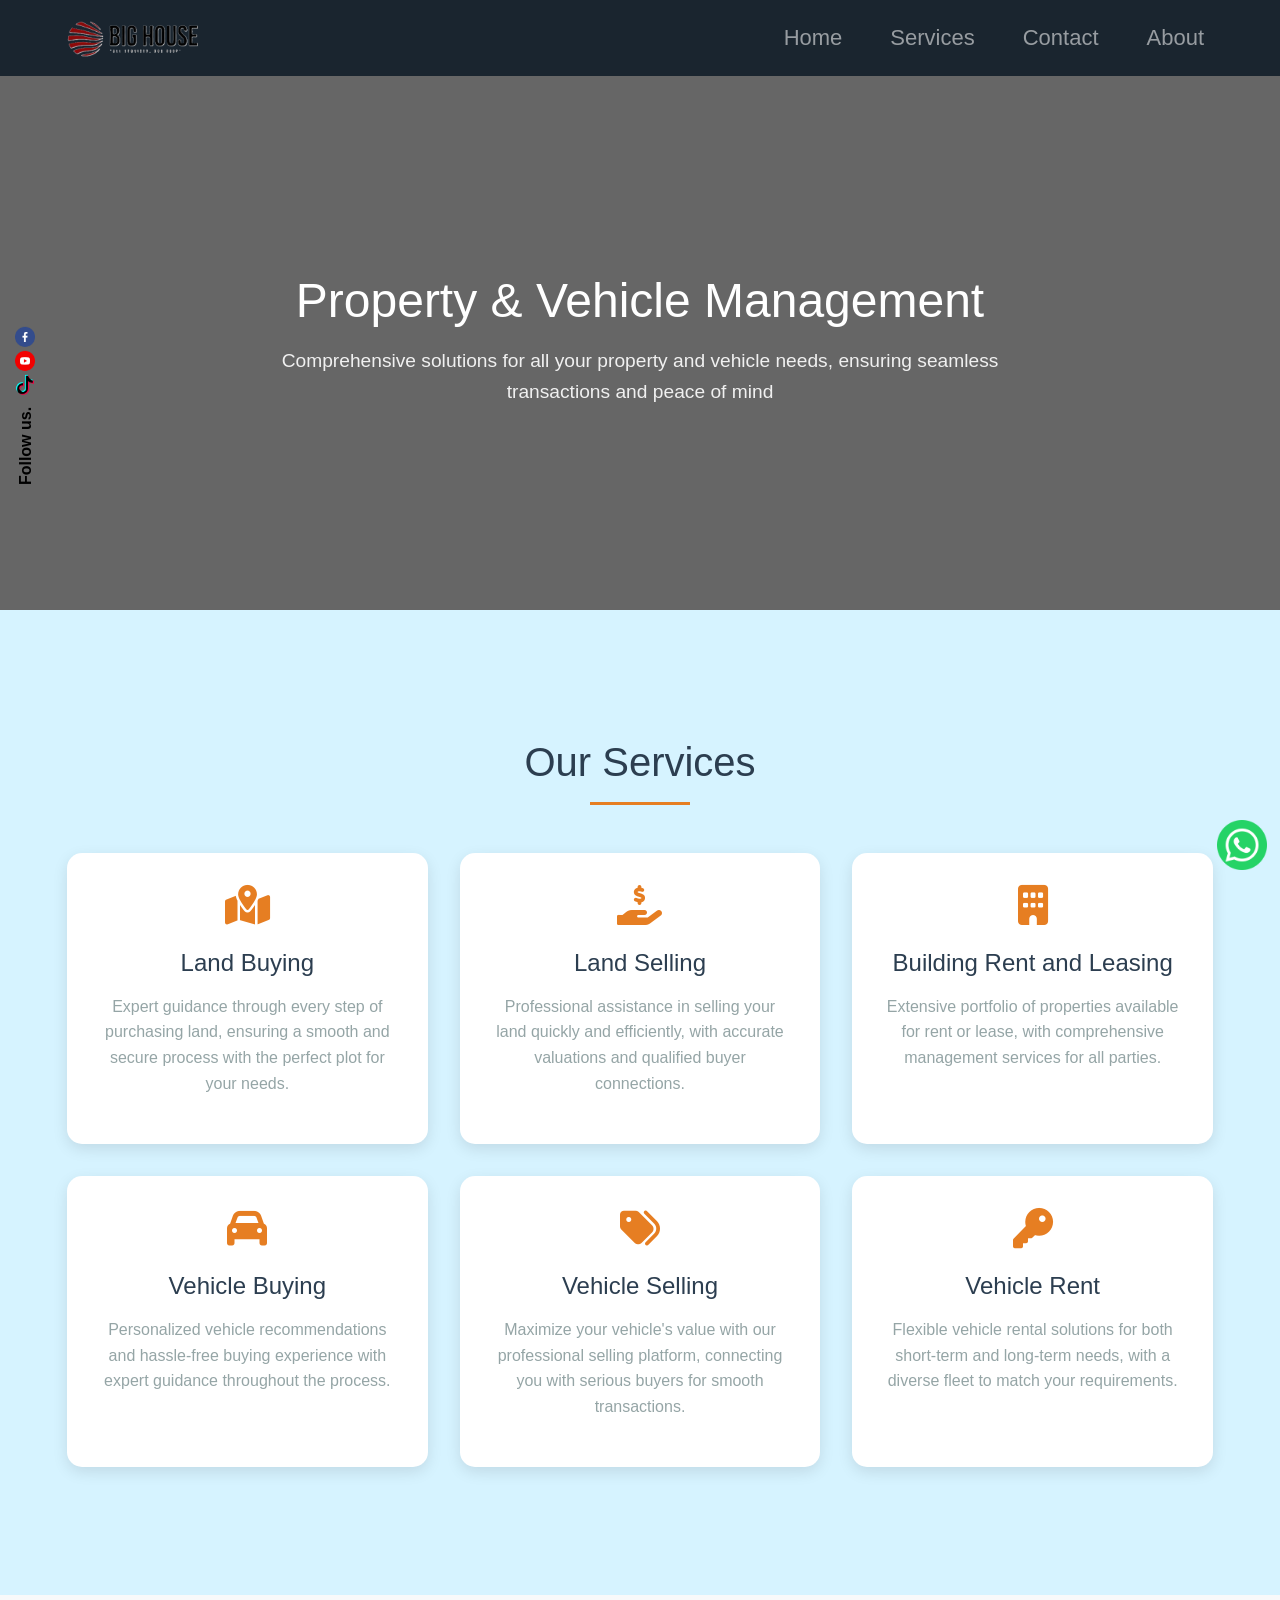
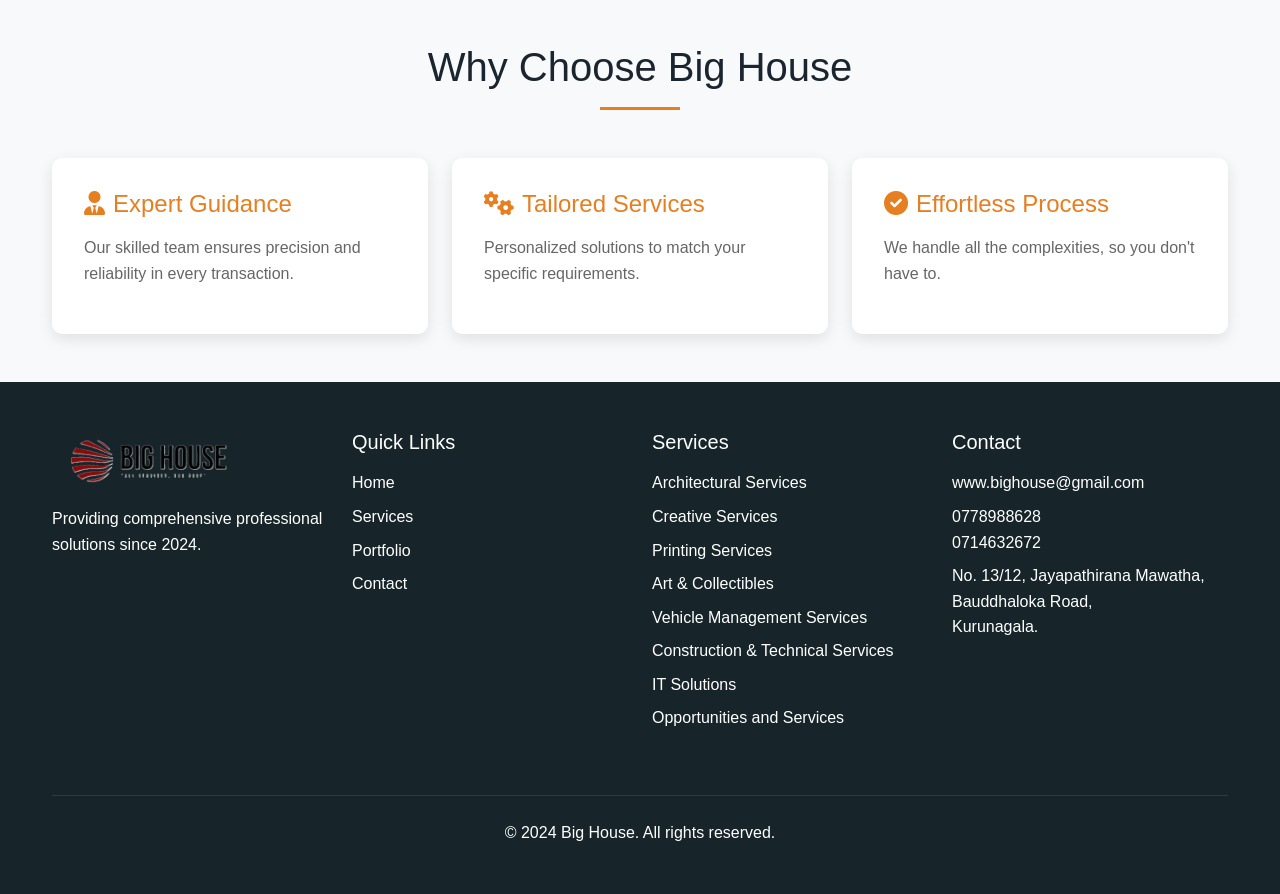
<file: proparty.html>
<!DOCTYPE html>
<html lang="en">
<head>
    <meta charset="UTF-8">
    <meta name="viewport" content="width=device-width, initial-scale=1.0">
    <title>Property & Vehicle Management</title>
    <link rel="icon" href="img/title.jpg" type="image/x-icon">
    <link href="https://cdnjs.cloudflare.com/ajax/libs/font-awesome/6.0.0/css/all.min.css" rel="stylesheet">
    <link href="https://cdn.jsdelivr.net/npm/bootstrap@5.3.2/dist/css/bootstrap.min.css" rel="stylesheet">
    <link href="https://cdn.jsdelivr.net/npm/bootstrap-icons@1.11.1/font/bootstrap-icons.css" rel="stylesheet">
    <link href="common.css" rel="stylesheet">
    <link href="navi.css">
    <link href="Architecture.css" rel="stylesheet">
    <link rel="stylesheet" href="footer.css">
    <style>
        :root {
            --primary: #2c3e50;
            --secondary: #c6d7e7;
            --accent: #e67e22;
            --dark: #1a252f;
            --text-dark: #2c3e50;
            --text-light: #95a5a6;
            --dark-brown: #2c3e50;
        }

        .hero {
            height: 60vh;
            background: linear-gradient(rgba(0, 0, 0, 0.6), rgba(0, 0, 0, 0.6)),
                        url('https://images.unsplash.com/photo-1560518883-ce09059eeffa') center/cover;
            margin-top: 70px;
            display: flex;
            align-items: center;
            justify-content: center;
            text-align: center;
            color: white;
            padding: 0 20px;
        }

        .hero-content h1 {
            font-size: 3rem;
            margin-bottom: 1rem;
        }

        .hero-content p {
            font-size: 1.2rem;
            max-width: 800px;
            margin: 0 auto;
        }

        .services-grid {
            display: grid;
            grid-template-columns: repeat(auto-fit, minmax(280px, 1fr));
            gap: 2rem;
            max-width: 1200px;
            margin: 0 auto;
            padding: 0 15px;
        }

        .service-card {
            background: white;
            border-radius: 15px;
            padding: 2rem;
            text-align: center;
            transition: all 0.3s ease;
            box-shadow: 0 5px 15px rgba(0, 0, 0, 0.1);
        }

        .service-card:hover {
            transform: translateY(-10px);
        }

        .service-card i {
            font-size: 2.5rem;
            color: var(--accent);
            margin-bottom: 1.5rem;
        }

        .service-card h3 {
            font-size: 1.5rem;
            margin-bottom: 1rem;
        }

        .service-card p {
            font-size: 1rem;
            line-height: 1.6;
        }

        .why-choose-card {
            background: white;
            padding: 2rem;
            border-radius: 10px;
            box-shadow: 0 5px 15px rgba(0, 0, 0, 0.1);
            transition: transform 0.3s ease;
            opacity: 0;
            transform: translateY(20px);
            height: 100%;
        }

        .why-choose-card.visible {
            opacity: 1;
            transform: translateY(0);
        }

        @media (max-width: 768px) {
            .hero-content h1 {
                font-size: 2.5rem;
            }
            
            .hero-content p {
                font-size: 1.1rem;
            }

            .section-title {
                font-size: 2rem;
            }

            .service-card h3 {
                font-size: 1.3rem;
            }

            .service-card p {
                font-size: 0.9rem;
            }
        }

        @media (max-width: 576px) {
            .hero-content h1 {
                font-size: 2rem;
            }

            .hero {
                height: 50vh;
            }

            .services-grid {
                grid-template-columns: 1fr;
            }

            .why-choose-card {
                padding: 1.5rem;
            }
        }
    </style>
</head>
<body>
    <!-- Navbar -->
    <nav class="navbar navbar-expand-lg navbar-dark fixed-top">
        <div class="container">
            <a class="navbar-brand" href="#home">
                <img src="img/logoTrans(1).png" alt="Big House Logo" height="50">
            </a>
            <button class="navbar-toggler" type="button" data-bs-toggle="collapse" data-bs-target="#navbarNav">
                <span class="navbar-toggler-icon"></span>
            </button>
            <div class="collapse navbar-collapse" id="navbarNav">
                <ul class="navbar-nav ms-auto">
                    <li class="nav-item mx-3">
                        <a class="nav-link" href="index.html">Home</a>
                    </li>
                    <li class="nav-item mx-3">
                        <a class="nav-link" href="#services">Services</a>
                    </li>
                    <li class="nav-item mx-3">
                        <a class="nav-link" href="#contact">Contact</a>
                    </li>
                    <li class="nav-item mx-3">
                        <a class="nav-link" href="about.html">About</a>
                    </li>
                </ul>
            </div>
        </div>
    </nav>

    <!-- Hero Section -->
    <section class="hero" id="home">
        <div class="hero-content">
            <h1>Property & Vehicle Management</h1>
            <p>Comprehensive solutions for all your property and vehicle needs, ensuring seamless transactions and peace of mind</p>
        </div>
    </section>

    <!-- Services Section -->
    <section class="services" id="services">
        <div class="container py-5">
            <h2 class="section-title text-center mb-5">Our Services</h2>
            <div class="services-grid">
                <div class="service-card">
                    <i class="fas fa-map-marked-alt"></i>
                    <h3>Land Buying</h3>
                    <p>Expert guidance through every step of purchasing land, ensuring a smooth and secure process with the perfect plot for your needs.</p>
                </div>
                <div class="service-card">
                    <i class="fas fa-hand-holding-usd"></i>
                    <h3>Land Selling</h3>
                    <p>Professional assistance in selling your land quickly and efficiently, with accurate valuations and qualified buyer connections.</p>
                </div>
                <div class="service-card">
                    <i class="fas fa-building"></i>
                    <h3>Building Rent and Leasing</h3>
                    <p>Extensive portfolio of properties available for rent or lease, with comprehensive management services for all parties.</p>
                </div>
                <div class="service-card">
                    <i class="fas fa-car"></i>
                    <h3>Vehicle Buying</h3>
                    <p>Personalized vehicle recommendations and hassle-free buying experience with expert guidance throughout the process.</p>
                </div>
                <div class="service-card">
                    <i class="fas fa-tags"></i>
                    <h3>Vehicle Selling</h3>
                    <p>Maximize your vehicle's value with our professional selling platform, connecting you with serious buyers for smooth transactions.</p>
                </div>
                <div class="service-card">
                    <i class="fas fa-key"></i>
                    <h3>Vehicle Rent</h3>
                    <p>Flexible vehicle rental solutions for both short-term and long-term needs, with a diverse fleet to match your requirements.</p>
                </div>
            </div>
        </div>
    </section>

    <!-- Why Choose Us Section -->
    <section class="why-choose-us bg-light py-5" id="why-choose">
        <div class="container">
            <h2 class="text-center mb-5">Why Choose Big House</h2>
            <div class="row g-4">
                <div class="col-md-4">
                    <div class="why-choose-card">
                        <h3><i class="fas fa-user-tie me-2"></i>Expert Guidance</h3>
                        <p>Our skilled team ensures precision and reliability in every transaction.</p>
                    </div>
                </div>
                <div class="col-md-4">
                    <div class="why-choose-card">
                        <h3><i class="fas fa-cogs me-2"></i>Tailored Services</h3>
                        <p>Personalized solutions to match your specific requirements.</p>
                    </div>
                </div>
                <div class="col-md-4">
                    <div class="why-choose-card">
                        <h3><i class="fas fa-check-circle me-2"></i>Effortless Process</h3>
                        <p>We handle all the complexities, so you don't have to.</p>
                    </div>
                </div>
            </div>
        </div>
    </section>
     <!--social side fix bar-->
     <div class="social-sidebar">
        <div class="social-side-fix">
            <a href="#" class="side-fix-facebook">Facebook</a>
            <a href="#" class="side-fix-youtube">YouTube</a>
            <a href="#" class="side-fix-tiktok">TikTok</a>
            <div class="rotate-text">Follow us.</div>
        </div>
    </div>
 <!--whatsapp  slide bottom  -->
 <div class="whatsapp-slide">
    <a href="https://wa.me/+940778988628"><img src="img/icon/whatsappl.png" width="50px" height="50px" ></a>
</div> 
      <!-- Footer -->
      <footer style="background-color: #17252A" class="text-white py-5">
        <div class="container">
            <div class="row g-4">
                <div class="col-md-3">
                    <img src="img/logoTrans(1).png" alt="Big House Logo" class="mb-3" height="48">
                    <p class="text-white">Providing comprehensive professional solutions since 2024.</p>
                </div>
                <div class="col-md-3">
                    <h3 class="h5 mb-3">Quick Links</h3>
                    <ul class="list-unstyled">
                        <li class="mb-2"><a href="#home" class="text-white text-decoration-none">Home</a></li>
                        <li class="mb-2"><a href="#services" class="text-white text-decoration-none">Services</a></li>
                        <li class="mb-2"><a href="#portfolio" class="text-white text-decoration-none">Portfolio</a></li>
                        <li><a href="#contact" class="text-white text-decoration-none">Contact</a></li>
                    </ul>
                </div>
                <div class="col-md-3">
                     <h3 class="h5 mb-3">Services</h3> 
                     <ul class="list-unstyled"> 
                        <li class="mb-2"><a href="Architectural.html">Architectural Services</a></li>
                        <li class="mb-2"><a href="Creative.html">Creative Services</a></li>
                        <li class="mb-2"><a href="Printing.html">Printing Services</a></li>
                        <li><a href="Art.html">Art & Collectibles</a></li>
                        <li><a href="proparty.html">Vehicle Management Services</a></li>
                        <li><a href="construction.html">Construction & Technical Services</a></li>
                        <li><a href="itsolution.html">IT Solutions</a></li> 
                        <li><a href="Opportunities.html">Opportunities and Services</a></li> 
                    </ul> 
                </div>
                <div class="col-md-3">
                    <h3 class="h5 mb-3">Contact</h3>
                    <ul class="list-unstyled">
                        <li class="mb-2"><a href="mailto:www.bighouse@gmail.com">www.bighouse@gmail.com</a></li>
                        <li class="mb-2">0778988628<br>0714632672</li>
                        <li class="mb-2">No. 13/12, Jayapathirana Mawatha,<br>
                        Bauddhaloka Road,<br>Kurunagala.</li>
                        
                    </ul>
                </div>
            </div>
            <div class="text-center mt-5 pt-4 border-top border-light">
                <p class="mb-0">&copy; 2024 Big House. All rights reserved.</p>
            </div>
        </div>
    </footer>

    <script src="https://cdn.jsdelivr.net/npm/bootstrap@5.3.2/dist/js/bootstrap.bundle.min.js"></script>
    <script>
        const observer = new IntersectionObserver((entries) => {
            entries.forEach(entry => {
                if (entry.isIntersecting) {
                    entry.target.classList.add('visible');
                }
            });
        }, { threshold: 0.1 });

        document.querySelectorAll('.service-card, .why-choose-card').forEach(card => {
            observer.observe(card);
        });

        window.addEventListener('scroll', () => {
            const navbar = document.querySelector('.navbar');
            if (window.scrollY > 50) {
                navbar.classList.add('scrolled');
            } else {
                navbar.classList.remove('scrolled');
            }
        });

        document.querySelectorAll('a[href^="#"]').forEach(anchor => {
            anchor.addEventListener('click', function(e) {
                e.preventDefault();
                const target = document.querySelector(this.getAttribute('href'));
                if (target) {
                    target.scrollIntoView({
                        behavior: 'smooth'
                    });
                }
            });
        });
    </script>
</body>
</html>
</file>
<file: index.css>
@import url('https://fonts.googleapis.com/css2?family=Dancing+Script:wght@400;700&display=swap');

:root {
    --dark-brown: #17252A;
    --medium-brown:#c7f1ff;
    --warm-brown: #abebff;
    --light-brown: #83bbd0;
    --mauve-brown:#e1f4f3;
    --text-light: #ffffff;
}

/* Navigation */
.navbar {
    transition: all 0.3s ease;
}
.nav-item{
    font-size: 22px;
    white-space: 10px;
   
}
.navbar.navbar-scrolled {
    background-color: var(--dark-brown) !important;
    box-shadow: 0 2px 10px rgba(0, 0, 0, 0.1);
}
.hero {
    position: relative;
    height: 100vh;
    width: 100%;
    overflow: hidden;
}

.hero-background {
    position: absolute;
    top: 0;
    left: 0;
    width: 100%;
    height: 100%;
    background-size: cover;
    background-position: center;
    transition: opacity 1s ease-in-out;
    opacity: 0;
}

.hero-background.active {
    opacity: 1;
}

.hero-overlay {
    position: absolute;
    top: 0;
    left: 0;
    width: 100%;
    height: 100%;
    background: rgba(0, 0, 0, 0.5);
}

.container {
    position: relative;
    max-width: 1200px;
    margin: 0 auto;
    padding: 0 20px;
    height: 100%;
}

.hero-content {
    position: relative;
    color: white;
    text-align: center;
    padding-top: 20vh;
    max-width: 800px;
    margin: 0 auto;
}

.hero-title {
    font-size: 4rem;
    margin-bottom: 1rem;
    opacity: 0;
    transform: translateY(20px);
    animation: fadeUp 0.8s ease forwards;
}

.hero-subtitle {
    font-size: 2rem;
    margin-bottom: 1.5rem;
    opacity: 0;
    transform: translateY(20px);
    animation: fadeUp 0.8s ease forwards 0.2s;
}

.hero-text {
    font-size: 1.1rem;
    line-height: 1.6;
    margin-bottom: 2rem;
    opacity: 0;
    transform: translateY(20px);
    animation: fadeUp 0.8s ease forwards 0.4s;
}

.btn-explore {
    display: inline-block;
    padding: 1rem 2rem;
    background: #007bff;
    color: white;
    text-decoration: none;
    border-radius: 50px;
    font-size: 1.1rem;
    transition: background 0.3s ease;
    opacity: 0;
    transform: translateY(20px);
    animation: fadeUp 0.8s ease forwards 0.6s;
}

.btn-explore:hover {
    background: #0056b3;
}

@keyframes fadeUp {
    to {
        opacity: 1;
        transform: translateY(0);
    }
}

@media (max-width: 768px) {
    .hero-title {
        font-size: 2.5rem;
    }

    .hero-subtitle {
        font-size: 1.5rem;
    }

    .hero-text {
        font-size: 1rem;
        padding: 0 20px;
    }
}
/* Buttons */
.btn-brown {
    background-color: var(-);
    color: var(--text-light);
    border: none;
    transition: all 0.3s ease;
}

.btn-brown:hover {
    background-color: var(--light-brown);
    color: var(--text-light);
    transform: translateY(-3px);
}
/* number */
.numbre-box {
    background-color: #fff;
    padding: 1rem 0.4rem;
    width: 100%;
}

.stats-container {
    display: grid;
    grid-template-columns: repeat(auto-fit, minmax(240px, 1fr));
    gap: 1.5rem;
    max-width: 1200px;
    margin: 0 auto;
    padding: 1rem;
}

.stat-item {
    display: flex;
    flex-direction: column;
    align-items: center;
    text-align: center;
    padding: 1rem;
    transition: transform 0.3s ease;
}

.stat-item:hover {
    transform: translateY(-5px);
}

.icon {
    width: clamp(50px, 8vw, 60px);
    height: clamp(50px, 8vw, 60px);
    margin-bottom: 1rem;
    padding: 12px;
    border-radius: 50%;
    display: flex;
    align-items: center;
    justify-content: center;
    transition: transform 0.3s ease;
}

.stat-info .number {
    font-size: clamp(1.5rem, 3vw, 2rem);
    font-weight: bold;
    margin-bottom: 0.5rem;
}

.stat-info .label {
    font-size: clamp(0.9rem, 1.5vw, 1.1rem);
    color: #666;
}

/* Icon colors remain unchanged */
.server-icon {
    background-color: rgba(147, 51, 234, 0.1);
    color: #9333ea;
}

.users-icon {
    background-color: rgba(14, 165, 233, 0.1);
    color: #0ea5e9;
}

.files-icon {
    background-color: rgba(234, 179, 8, 0.1);
    color: #eab308;
}

.template-icon {
    background-color: rgba(34, 197, 94, 0.1);
    color: #22c55e;
}

@media (max-width: 768px) {
    .stats-container {
        gap: 1rem;
    }
    
    .stat-item {
        padding: 1rem;
    }
}
/* Cards */
.service-card {
    transition: all 0.3s ease;
    border: none;
    background-color: rgba(255, 255, 255, 0.05);
    backdrop-filter: blur(10px);
}

.service-card:hover {
    transform: translateY(-10px);
}

/* Sections */
.bg-brown {
    background-color: var(--light-brown);
    color: var(--text-light);
}

.bg-warm {
    background-color: var(--medium-brown);
    color: var(--text-light);
}

.text-brown {
    color: var(--medium-brown);
}

/* contact us */
.section-padding {
    padding: 6rem 0;
}

.bg-brown {
    background-color: var(--light-brown);
    color: var(--text-light);
}

.container {
    max-width: 1200px;
    margin: 0 auto;
    padding: 0 20px;
}

.text-center {
    text-align: center;
}

.row-contact{
    display: flex;
    flex-wrap: wrap;
    gap: 20px;
    margin-bottom: 20px;
}

.justify-content-center {
    justify-content: center;
}

.col-md-8 {
    flex: 0 0 100%;
    max-width: 800px;
}

h2.display-4 {
    font-size: 2.5rem;
    font-weight: bold;
    color: white;
    margin-bottom: 50px;
    position: relative;
}

h2.display-4::after {
    content: '';
    position: absolute;
    bottom: -15px;
    left: 50%;
    transform: translateX(-50%);
    width: 80px;
    height: 3px;
    background: var(--accent-brown);
}

.contact-form {
    width: 100%;
}

.col-half {
    flex: 1 1 300px;
}

.col-full {
    flex: 1 1 100%;
}

.contact-form input,
.contact-form textarea {
    width: 100%;
    background: rgba(14, 89, 140, 0.245);
    border: 1px solid rgba(30, 75, 131, 0.77);
    color: white;
    padding: 15px 20px;
    border-radius: 4px;
    transition: all 0.3s ease;
}

.contact-form input:focus,
.contact-form textarea:focus {
    background: rgba(255, 255, 255, 0.15);
    border-color: rgba(255, 255, 255, 0.5);
    box-shadow: 0 0 15px rgba(255, 255, 255, 0.1);
    outline: none;
}

.contact-form input::placeholder,
.contact-form textarea::placeholder {
    color: rgba(255, 255, 255, 0.6);
}

.contact-btn {
    background: var(--dark-brown);
    border: none;
    padding: 15px 30px;
    font-weight: 500;
    color: white;
    width: 100%;
    cursor: pointer;
    transition: all 0.3s ease;
    position: relative;
    overflow: hidden;
    border-radius: 4px;
}

.contact-btn:hover {
    background: var(--medium-brown);
    transform: translateY(-2px);
    box-shadow: 0 5px 15px rgba(0,0,0,0.3);
}

.contact-btn::after {
    content: '';
    position: absolute;
    top: 50%;
    left: 50%;
    width: 0;
    height: 0;
    background: rgba(66, 121, 202, 0.2);
    border-radius: 50%;
    transform: translate(-50%, -50%);
    transition: width 0.6s ease, height 0.6s ease;
}

.contact-btn:hover::after {
    width: 300px;
    height: 300px;
}

textarea.form-control {
    min-height: 120px;
    resize: vertical;
}

@media (max-width: 768px) {
    .section-padding {
        padding: 4rem 0;
    }
    
    h2.display-4 {
        font-size: 2rem;
    }
    
    .contact-form input,
    .contact-form textarea {
        padding: 12px 15px;
    }
}

/* service flexbox */
.services-container {
max-width: 900px;
margin: 2rem auto;
padding: 0 15px;
}

.services-header {
text-align: center;
margin-bottom: 1.5rem;
position: relative;
}

.services-title {
font-size: 3.2rem;
color: white;
position: relative;
display: inline-block;
padding: 0 10px;
}

.services-grid {
display: flex;
gap: 1.5rem;
justify-content: center;
}

.service-card {
flex: 1;
max-width: 280px;
height: 350px;
position: relative;
border-radius: 14px;
overflow: hidden;
box-shadow: 0 10px 20px rgba(0, 0, 0, 0.1);
transition: all 0.4s ease;
}

.service-card:hover {
transform: translateY(-8px) scale(1.02);
box-shadow: 0 15px 30px rgba(0, 0, 0, 0.15);
}

.service-image {
width: 100%;
height: 100%;
object-fit: cover;
transition: transform 0.6s ease;
}

.service-card:hover .service-image {
transform: scale(1.1);
}

.service-overlay {
position: absolute;
inset: 0;
background: linear-gradient(
to top,
rgba(0, 0, 0, 0.9) 0%,
rgba(0, 0, 0, 0.5) 50%,
rgba(0, 0, 0, 0) 100%
);
display: flex;
flex-direction: column;
justify-content: flex-end;
padding: 1.5rem;
transform: translateY(60px);
transition: all 0.4s ease;
}

.service-card:hover .service-overlay {
transform: translateY(0);
}

.service-name {
font-size: 1.3rem;
color: #fff;
margin-bottom: 0.5rem;
position: relative;
padding-bottom: 8px;
}

.service-name::after {
content: '';
position: absolute;
bottom: 0;
left: 0;
width: 40px;
height: 2px;
background:  var(--medium-brown);
transition: width 0.3s ease;
}

.service-card:hover .service-name::after {
width: 60px;
}

.service-description {
font-size: 0.85rem;
color: #fff;
margin-bottom: 1rem;
opacity: 0;
transform: translateY(20px);
transition: all 0.3s ease 0.1s;
}

.service-card:hover .service-description {
opacity: 1;
transform: translateY(0);
}

.service-button {
display: inline-flex;
align-items: center;
padding: 8px 16px;
background: transparent;
border: 1.5px solid var(--warm-brown);
color: var(--light-brown);
border-radius: 25px;
text-decoration: none;
font-size: 0.85rem;
font-weight: 500;
transition: all 0.3s ease;
opacity: 0;
transform: translateX(-20px);
}

.service-card:hover .service-button {
opacity: 1;
transform: translateX(0);
}

.service-button:hover {
background: var(--light-brown);
color: white;
}

.service-button i {
margin-left: 8px;
transition: transform 0.3s ease;
}

.service-button:hover i {
transform: translateX(5px);
}

@media (max-width: 768px) {
.services-grid {
flex-direction: column;
align-items: center;
}

.service-card {
width: 100%;
max-width: 320px;
height: 320px;
}
}
.services-grid {
    display: grid;
    grid-template-columns: repeat(4, 1fr);
    gap: 1.5rem;
    padding: 1rem;
    max-width: 1400px;
    margin: 0 auto;
}



@media (max-width: 1200px) {
    .services-grid {
        grid-template-columns: repeat(3, 1fr);
    }
    
    .service-row-two {
        grid-template-columns: repeat(3, minmax(250px, 1fr));
    }
}

@media (max-width: 992px) {
    .services-grid {
        grid-template-columns: repeat(2, 1fr);
    }
    
    .service-row-two {
        grid-template-columns: repeat(2, minmax(250px, 1fr));
    }
}

@media (max-width: 768px) {
    .service-row-two {
        grid-template-columns: minmax(250px, 1fr);
    }
}

@media (max-width: 576px) {
    .services-grid {
        grid-template-columns: 1fr;
    }
}

/* review section  */

.review-all {
    max-width: 1200px;
    width: 100%;
    margin: 0 auto;
    padding: 20px;
    position: relative;
}

.review-box {
    position: relative;
    overflow: hidden;
    padding: 20px;
}

.reviews-slider {
    display: flex;
    gap: 20px;
    transition: transform 0.5s ease;
    padding: 20px 0;
}

.review-slide {
    min-width: calc(33.333% - 14px);
    background: rgb(235, 235, 235);
    border-radius: 15px;
    padding: 25px;
    box-shadow: 0 5px 20px rgba(0,0,0,0.1);
    transform: scale(0.95);
    transition: all 0.3s ease;
    position: relative;
    cursor: pointer;
}

.review-slide:hover {
    transform: scale(1);
    box-shadow: 0 8px 25px rgba(0,0,0,0.15);
}

.quote-icon {
    color: #4a90e2;
    font-size: 24px;
    margin-bottom: 15px;
}

.review-text {
    color: #444;
    font-size: 15px;
    line-height: 1.6;
    margin-bottom: 20px;
    min-height: 72px;
}

.reviewer-info {
    display: flex;
    align-items: center;
    margin-bottom: 15px;
}

.reviewer-details h3 {
    color: #333;
    font-size: 16px;
    font-weight: 600;
}

.rating {
    color: #ffd700;
    font-size: 14px;
}

.slider-arrow {
    position: absolute;
    top: 50%;
    transform: translateY(-50%);
    width: 40px;
    height: 40px;
    background: white;
    border: none;
    border-radius: 50%;
    cursor: pointer;
    box-shadow: 0 2px 10px rgba(0,0,0,0.1);
    display: flex;
    align-items: center;
    justify-content: center;
    color: #4a90e2;
    font-size: 18px;
    transition: all 0.3s ease;
    z-index: 10;
}

.slider-arrow:hover {
    background: #4a90e2;
    color: white;
    box-shadow: 0 4px 15px rgba(74, 144, 226, 0.3);
}

.slider-arrow:disabled {
    background: #f1f1f1;
    color: #ccc;
    cursor: not-allowed;
    box-shadow: none;
}

.prev-arrow {
    left: 0;
}

.next-arrow {
    right: 0;
}

@media (max-width: 1024px) {
    .review-slide {
        min-width: calc(50% - 10px);
    }
    .slider-arrow {
        width: 35px;
        height: 35px;
        font-size: 16px;
    }
}

@media (max-width: 768px) {
    .review-slide {
        min-width: 100%;
    }
    .slider-arrow {
        width: 30px;
        height: 30px;
        font-size: 14px;
    }
}

.slide-enter {
    opacity: 0;
    transform: scale(0.9);
}

.slide-enter-active {
    opacity: 1;
    transform: scale(0.95);
    transition: all 0.3s ease;
}

.slide-exit {
    opacity: 1;
    transform: scale(0.95);
}

.slide-exit-active {
    opacity: 0;
    transform: scale(0.9);
    transition: all 0.3s ease;
}
/* translate */
</file>
<file: common.css>
/* follow us slide bar */
.social-sidebar {
    position: fixed;
    left: 1% ;
    top: 45% ;
    transform: translateY(-50%);
    flex-direction: column;
    z-index: 1000;
}

.social-side-fix {
    display: flex;
    flex-direction: column;
    
}
.rotate-text {
    writing-mode: vertical-rl;
    text-orientation: mixed;
    transform: rotate(180deg);
    margin-top: 10px;
    font-weight: bold;
    color:black;
}
.side-fix-facebook, .side-fix-youtube, .side-fix-tiktok{
    width: 20px;
    height: 20px;
    margin: 2px;
    /*text-align: center;*/
    font-size: 0.8rem;
    font-weight: bold;
    color: transparent;
    background-size: cover;
    transition: all 0.5s ease-in-out;
}
.side-fix-facebook{
    background-image: url(img/icon/fb\ .png);
}
.side-fix-facebook:hover {
    background-image: none; 
    color: blue; 
    transform: translateX(5px);
}

.side-fix-youtube{
    background-image: url(img/icon/yt\ .png);
}
.side-fix-youtube:hover {
    background-image: none; 
    color: red; 
    transform: translateX(5px);       
}
.side-fix-tiktok{
    background-image: url(img/icon/tt\ .png);
}
.side-fix-tiktok:hover {
    background-image: none; 
    color: black; 
    transform: translateX(5px);       

}
.social-sidebar a{
    text-decoration: none;
}

/*whatsapp bottom slide icon*/
.whatsapp-slide{
    position: fixed;
    bottom: 30px;
    right: 1%;
    z-index: 100;
}
</file>
<file: footer.css>
footer {
    background-color: #17252A;
    font-family: Arial, sans-serif;
}

footer img {
    max-width: 100%;
    height: 60px;
}

footer .list-unstyled li {
    margin-bottom: 0.5rem;
}

/* Link Styles */
footer .list-unstyled a {
    color: white;
    text-decoration: none;
    transition: all 0.3s ease;
    display: inline-block;
    position: relative;
}

/* Hover Effect for Links */
footer .list-unstyled a:hover {
    color: #3AAFA9;
    transform: translateX(5px);
}

/* Services Links Specific Styling */
footer .col-md-3:nth-child(3) a {
    color: white;
    text-decoration: none;
}

footer .col-md-3:nth-child(3) a:hover {
    color: #3AAFA9;
}

/* Contact Information Styling */
footer .col-md-3:last-child li {
    line-height: 1.6;
}

/* Copyright Section */
footer .border-top {
    border-color: rgba(255, 255, 255, 0.1) !important;
}

/* Responsive Adjustments */
@media (max-width: 768px) {
    footer .col-md-3 {
        margin-bottom: 2rem;
    }
    
    footer .row {
        text-align: center;
    }
    
    footer img {
        margin: 0 auto;
        display: block;
    }
}
</file>
<file: navi.css>
* {
    margin: 0;
    padding: 0;
    box-sizing: border-box;
}

body {
    font-family: 'Segoe UI', Tahoma, Geneva, Verdana, sans-serif;
    line-height: 1.6;
}


:root {
    --dark-brown: #17252A;
    --medium-brown:#2B7A78;
    --warm-brown: #3AAFA9;
    --light-brown: #3AAFA9;
    --mauve-brown:#DEF2F1;
    --text-light: #fEffff;
}

/* Navigation */
.navbar {
    transition: all 0.3s ease;
    background-color:#17252A;
}
.nav-item{
    font-size: 22px;
    white-space: 10px;
}
</file>
<file: Architecture.css>
:root {
    --primary: #2c3e50;
    --secondary: #f8f9fa;
    --accent: #e67e22;
    --dark: #1a252f;
    --text-dark: #2c3e50;
    --text-light: #95a5a6;
    --dark-brown: #2c3e50;
}

* {
    margin: 0;
    padding: 0;
    box-sizing: border-box;
}

body {
    font-family: 'Segoe UI', Tahoma, Geneva, Verdana, sans-serif;
    line-height: 1.6;
}

.hero {
    height: 60vh;
    background: linear-gradient(rgba(0, 0, 0, 0.6), rgba(0, 0, 0, 0.6)),
                url('https://images.unsplash.com/photo-1487958449943-2429e8be8625') center/cover;
    display: flex;
    align-items: center;
    justify-content: center;
    text-align: center;
    padding: 0 20px;
    margin-top: 70px;
}

.hero-content {
    max-width: 800px;
}

.hero h1 {
    font-size: 3rem;
    color: white;
    margin-bottom: 1rem;
    animation: fadeInDown 1s ease;
}

.hero p {
    font-size: 1.2rem;
    color: rgba(255, 255, 255, 0.9);
    margin-bottom: 2rem;
    animation: fadeInUp 1s ease;
}

.services {
    padding: 5rem 2rem;
    background-color: rgb(214, 243, 255);
}

.section-title {
    text-align: center;
    font-size: 2.5rem;
    color: var(--text-dark);
    margin-bottom: 3rem;
    position: relative;
}

.section-title::after {
    content: '';
    display: block;
    width: 100px;
    height: 3px;
    background-color: var(--accent);
    margin: 1rem auto;
}

.services-grid {
    display: grid;
    grid-template-columns: repeat(auto-fit, minmax(280px, 1fr));
    gap: 2rem;
    max-width: 1200px;
    margin: 0 auto;
}

.service-card {
    background: white;
    border-radius: 15px;
    padding: 2rem;
    text-align: center;
    transition: all 0.3s ease;
    cursor: pointer;
    position: relative;
    overflow: hidden;
    box-shadow: 0 5px 15px rgba(0, 0, 0, 0.1);
}

.service-card::before {
    content: '';
    position: absolute;
    top: 0;
    left: 0;
    width: 100%;
    height: 100%;
    background: linear-gradient(45deg, var(--accent), transparent);
    opacity: 0;
    transition: all 0.3s ease;
}

.service-card:hover {
    transform: translateY(-10px);
    box-shadow: 0 15px 30px rgba(0, 0, 0, 0.2);
}

.service-card:hover::before {
    opacity: 0.1;
}

.service-card i {
    font-size: 2.5rem;
    color: var(--accent);
    margin-bottom: 1.5rem;
    transition: all 0.3s ease;
}

.service-card:hover i {
    transform: scale(1.2);
    color: #29a0f5;
}

.service-card h3 {
    font-size: 1.5rem;
    color: var(--text-dark);
    margin-bottom: 1rem;
}

.service-card p {
    color: var(--text-light);
    line-height: 1.6;
}

.why-choose-us {
    padding: 4.5rem 2rem;
    background-color: wh;
}
.container {
    max-width: 1200px;
    margin: 0 auto;
}

.why-choose-us h2 {
    text-align: center;
    font-size: 2.5rem;
    margin-bottom: 2.5rem;
    color: var(--dark);
    position: relative;
}

.why-choose-us h2::after {
    content: '';
    display: block;
    width: 80px;
    height: 3px;
    background-color: var(--accent);
    margin: 1rem auto;
}

.why-choose-grid {
    display: grid;
    grid-template-columns: repeat(auto-fit, minmax(250px, 1fr));
    gap: 2rem;
}

.why-choose-card {
    background: white;
    padding: 2rem;
    border-radius: 10px;
    box-shadow: 0 5px 15px rgba(0, 0, 0, 0.1);
    transition: transform 0.3s ease;
    opacity: 0;
    transform: translateY(20px);
}

.why-choose-card.visible {
    opacity: 1;
    transform: translateY(0);
}

.why-choose-card:hover {
    transform: translateY(-10px);
}

.why-choose-card h3 {
    color: var(--accent);
    margin-bottom: 1rem;
    font-size: 1.5rem;
}

.why-choose-card p {
    color: #666;
}

@keyframes fadeInDown {
    from {
        opacity: 0;
        transform: translateY(-30px);
    }
    to {
        opacity: 1;
        transform: translateY(0);
    }
}

@keyframes fadeInUp {
    from {
        opacity: 0;
        transform: translateY(30px);
    }
    to {
        opacity: 1;
        transform: translateY(0);
    }
}

@media (max-width: 768px) {
    .hero h1 {
        font-size: 2.5rem;
    }

    .hero p {
        font-size: 1.2rem;
    }

    .services {
        padding: 3rem 1rem;
    }

    .section-title {
        font-size: 2rem;
    }
}


    .navbar {
        transition: all 0.3s ease;
        background-color: var(--dark);
    }
    .nav-item{
        font-size: 22px;
        white-space: 10px;
    }
</file>
